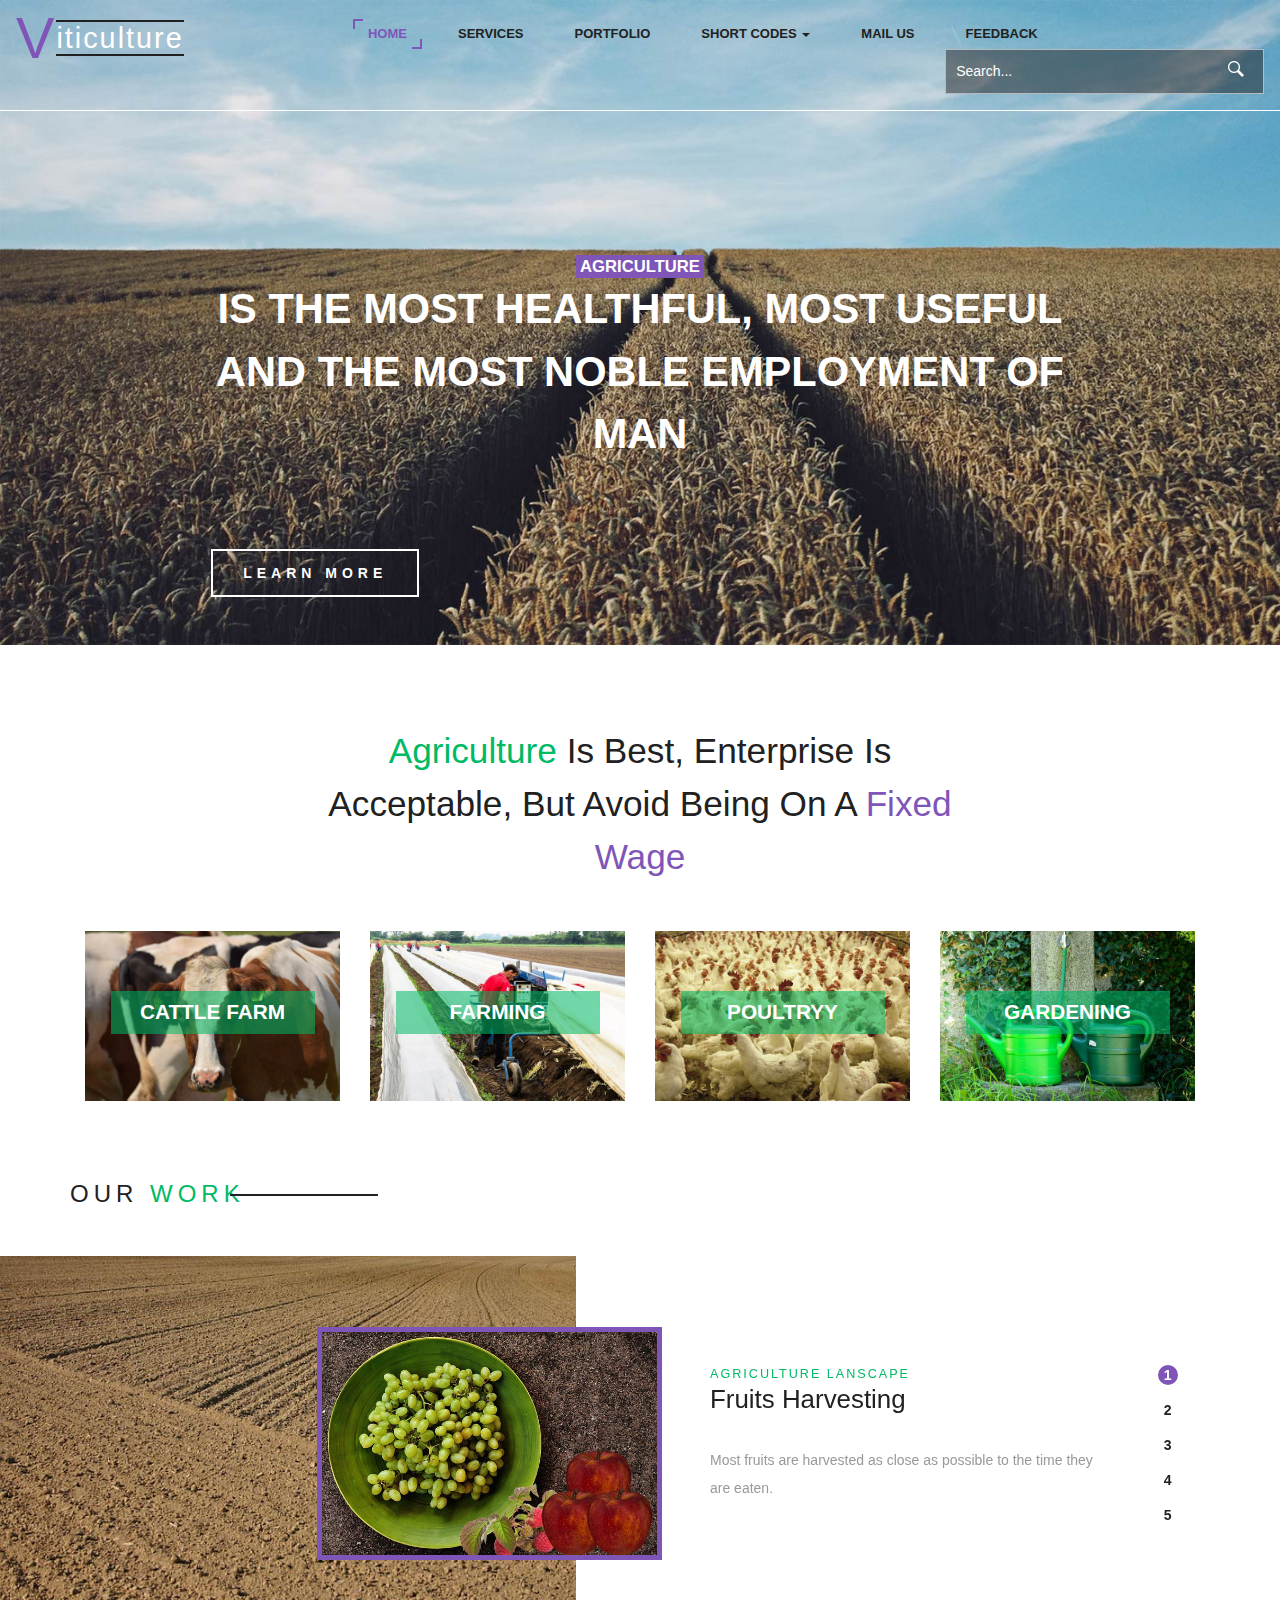
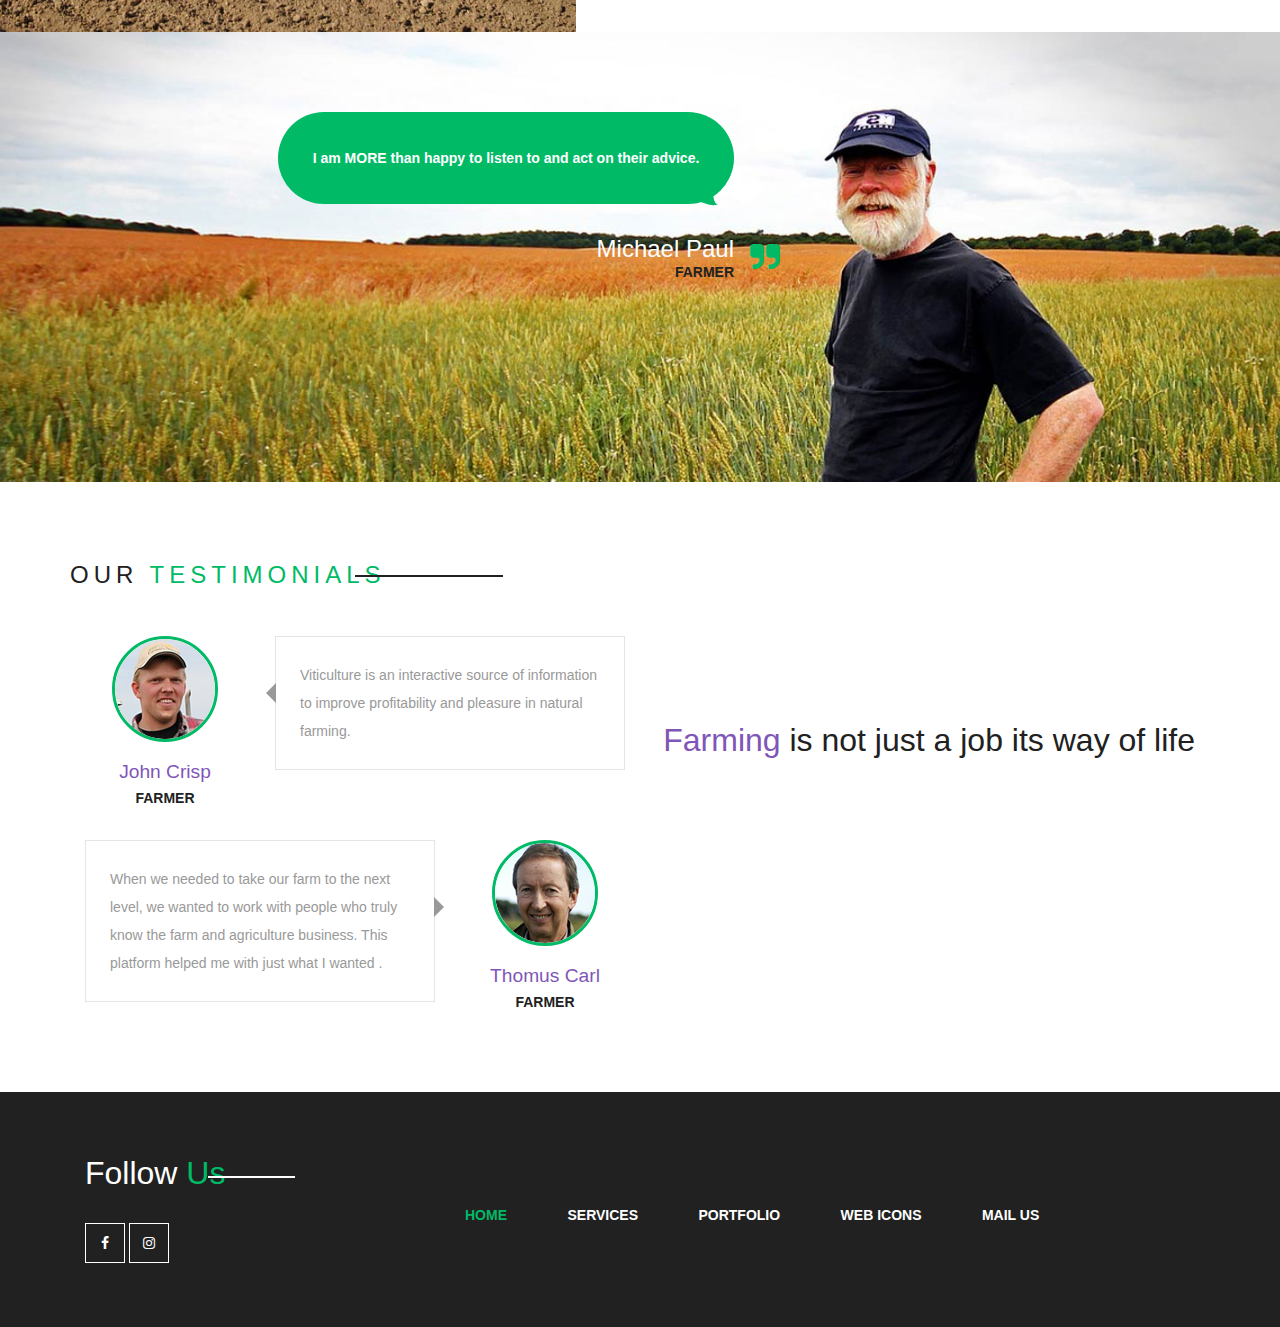
<file: UI Assessment Codebase/index.html>
<!--
author: W3layouts
author URL: http://w3layouts.com
License: Creative Commons Attribution 3.0 Unported
License URL: http://creativecommons.org/licenses/by/3.0/
-->
<!DOCTYPE html>
<html lang="en">
<head>
<title>Viticulture</title>
<!-- custom-theme -->
<meta name="viewport" content="width=device-width, initial-scale=1">
<meta http-equiv="Content-Type" content="text/html; charset=utf-8" />
<meta name="keywords" content="Viticulture Responsive web template, Bootstrap Web Templates, Flat Web Templates, Android Compatible web template, 
Smartphone Compatible web template, free webdesigns for Nokia, Samsung, LG, SonyEricsson, Motorola web design" />
<script type="application/x-javascript"> addEventListener("load", function() { setTimeout(hideURLbar, 0); }, false);
		function hideURLbar(){ window.scrollTo(0,1); } </script>
<!-- //custom-theme -->
<link href="css/bootstrap.css" rel="stylesheet" type="text/css" media="all" />
<link href="css/style.css" rel="stylesheet" type="text/css" media="all" />
<!-- js -->
<script type="text/javascript" src="js/jquery-2.1.4.min.js"></script>
<!-- //js -->
<link rel="stylesheet" href="css/flexslider.css" type="text/css" media="screen" property="" />
<!-- font-awesome-icons -->
<link href="css/font-awesome.css" rel="stylesheet"> 
<!-- //font-awesome-icons -->
<!-- <link href="//fonts.googleapis.com/css?family=Dosis:200,300,400,500,600,700,800&amp;subset=latin-ext" rel="stylesheet">
<link href='//fonts.googleapis.com/css?family=Open+Sans:400,300,300italic,400italic,600,600italic,700,700italic,800,800italic' rel='stylesheet' type='text/css'> -->
</head>
	
<body>
<!-- banner -->
	<div class="banner">
		<!-- <div class="w3_agile_banner_top">
			<div class="agile_phone_mail">
				<ul>
					<li><i class="fa fa-phone" aria-hidden="true"></i>+(000) 123 456 232</li>
					<li><i class="fa fa-envelope" aria-hidden="true"></i><a href="mailto:viticulture@w3layouts.com">viticulture@w3layouts.com</a></li>
				</ul>
			</div>
		</div> -->
		<div class="agileits_w3layouts_banner_nav">
			<nav class="navbar navbar-default">
				<div class="navbar-header navbar-left">
					<button type="button" class="navbar-toggle collapsed" data-toggle="collapse" data-target="#bs-example-navbar-collapse-1">
						<span class="sr-only">Toggle navigation</span>
						<span class="icon-bar"></span>
						<span class="icon-bar"></span>
						<span class="icon-bar"></span>
					</button>
					<h1><a class="navbar-brand" href="index.html"><i>V</i><span>iticulture</span></a></h1>
				</div>
				<!-- Collect the nav links, forms, and other content for toggling -->
				<div class="collapse navbar-collapse navbar-right" id="bs-example-navbar-collapse-1">
					<nav class="menu--iris">
						<ul class="nav navbar-nav menu__list">
							<li class="menu__item menu__item--current"><a href="index.html" class="menu__link">Home</a></li>
							<li class="menu__item"><a href="services.html" class="menu__link">Services</a></li>
							<li class="menu__item"><a href="portfolio.html" class="menu__link">Portfolio</a></li>
							<li class="dropdown menu__item">
								<a href="#" class="dropdown-toggle menu__link" data-toggle="dropdown">Short Codes <b class="caret"></b></a>
								<ul class="dropdown-menu agile_short_dropdown">
									<li><a href="icons.html">Icons</a></li>
									<li><a href="typography.html">Typography</a></li>
								</ul>
							</li>
							<li class="menu__item"><a href="mail.html" class="menu__link">Mail Us</a></li>
							<li class="menu__item"><a href="feedback.html" class="menu__link">Feedback</a></li>
						</ul>
						<div class="w3_agileits_search">
							<form action="#" method="post">
								<input type="text" name="Search" placeholder="Search..." required="">
								<input type="submit" value=" ">
							</form>
						</div>
					</nav>
				</div>
			</nav>
		</div>
		<div class="wthree_banner_info">
			<h2><span>Agriculture</span>is the most healthful, most useful and the most noble employment 
				of man</h2>
			<div class="agileinfo_more">
				<a class="link link--kumya" href="#" data-toggle="modal" data-target="#myModal"><span data-letters="Learn More">Learn More</span></a>
			</div>
		</div>
	</div>
<!-- //banner -->
<!-- bootstrap-pop-up -->
	<div class="modal video-modal fade" id="myModal" tabindex="-1" role="dialog" aria-labelledby="myModal">
		<div class="modal-dialog" role="document">
			<div class="modal-content">
				<div class="modal-header">
					Viticulture
					<button type="button" class="close" data-dismiss="modal" aria-label="Close"><span aria-hidden="true">&times;</span></button>						
				</div>
				<section>
					<div class="modal-body">
						<img src="images/2.jpg" alt=" " class="img-responsive" />
						<p>Agriculture is the back bone of our economy.
							Agriculture is important not only from economic point of view but has deep rooted influence on our social, 
							political and cultural life. In the words of Jawahar Lal Nehru, “Agriculture needed top most priority because the Govt. 
							and the nation would both fail to succeed if agriculture could not be successful.”
							<i>"Agriculture is the most healthful, most useful and 
								most noble employment of man."</i></p>
					</div>
				</section>
			</div>
		</div>
	</div>
<!-- //bootstrap-pop-up -->
<!-- banner-bottom -->
	<div class="banner-bottom">
		<div class="container">
			<h3><span>agriculture</span> is best, enterprise is acceptable, but avoid being on a <span class="fixed_w3">fixed wage</span></h3>
			<div class="agileits_banner_bottom_grids">
				<div class="col-md-3 agileits_banner_bottom_grid">
					<div class="hovereffect w3ls_banner_bottom_grid">
						<img src="images/1.jpg" alt=" " class="img-responsive" />
						<div class="overlay">
						   <h4>Cattle Farm</h4>
						   <p>Maecenas ullamcor non nunc eget.</p>
						</div>
					</div>
				</div>
				<div class="col-md-3 agileits_banner_bottom_grid">
					<div class="hovereffect w3ls_banner_bottom_grid">
						<img src="images/2.jpg" alt=" " class="img-responsive" />
						<div class="overlay">
						   <h4>Farming</h4>
						   <p>Maecenas ullamcor non nunc eget.</p>
						</div>
					</div>
				</div>
				<div class="col-md-3 agileits_banner_bottom_grid">
					<div class="hovereffect w3ls_banner_bottom_grid">
						<img src="images/poultry.jpg" alt=" " class="img-responsive" />
						<div class="overlay">
						   <h4>Poultryy</h4>
						   <p>Maecenas ullamcor non nunc eget.</p>
						</div>
					</div>
				</div>
				<div class="col-md-3 agileits_banner_bottom_grid">
					<div class="hovereffect w3ls_banner_bottom_grid">
						<img src="images/4.jpg" alt=" " class="img-responsive" />
						<div class="overlay">
						   <h4>Gardening</h4>
						   <p>Maecenas ullamcor non nunc eget.</p>
						</div>
					</div>
				</div>
				<div class="clearfix"> </div>
			</div>
		</div>
	</div>
<!-- //banner-bottom -->
<!-- work -->
	<div class="work">
		<div class="container">
			<h3 class="w3l_header">Our <span>Work</span></h3>
		</div>
		<div class="w3layouts_work_grids">
			<section class="slider">
				<div class="flexslider">
					<ul class="slides">
						<li>
							<div class="w3layouts_work_grid_left">
								<img src="images/5.jpg" alt=" " class="img-responsive" />
								<div class="w3layouts_work_grid_left_pos">
									<img src="images/6.jpg" alt=" " class="img-responsive" />
								</div>
							</div>
							<div class="w3layouts_work_grid_right">
								<h4>Agriculture Lanscape</h4>
								<h5>Fruits Harvesting</h5>
								<p>Most fruits are harvested as close as possible to the time they are eaten.</p>
							</div>
							<div class="clearfix"> </div>
						</li>
						<li>
							<div class="w3layouts_work_grid_left">
								<img src="images/5.jpg" alt=" " class="img-responsive" />
								<div class="w3layouts_work_grid_left_pos">
									<img src="images/1.jpg" alt=" " class="img-responsive" />
								</div>
							</div>
							<div class="w3layouts_work_grid_right">
								<h4>Livestock Lanscape</h4>
								<h5>Efficient Livestock Farming</h5>
								<p>Professional herd management for pigs, cattle and sheep.</p>
							</div>
							<div class="clearfix"> </div>
						</li>
						<li>
							<div class="w3layouts_work_grid_left">
								<img src="images/5.jpg" alt=" " class="img-responsive" />
								<div class="w3layouts_work_grid_left_pos">
									<img src="images/2.jpg" alt=" " class="img-responsive" />
								</div>
							</div>
							<div class="w3layouts_work_grid_right">
								<h4>Agriculture Lanscape</h4>
								<h5>Major part of the economy</h5>
								<p>The food we eat is the gift of agriculture activities 
									and the farmers who work their sweat to provide us this food. </p>
							</div>
							<div class="clearfix"> </div>
						</li>
						<li>
							<div class="w3layouts_work_grid_left">
								<img src="images/5.jpg" alt=" " class="img-responsive" />
								<div class="w3layouts_work_grid_left_pos">
									<img src="images/poultry.jpg" alt=" " class="img-responsive" />
								</div>
							</div>
							<div class="w3layouts_work_grid_right">
								<h4>Livestock Lanscape</h4>
								<h5>Poultry Farming</h5>
								<p>A carefully controlled environment that avoids crowding, chilling, overheating.</p>
							</div>
							<div class="clearfix"> </div>
						</li>
						<li>
							<div class="w3layouts_work_grid_left">
								<img src="images/5.jpg" alt=" " class="img-responsive" />
								<div class="w3layouts_work_grid_left_pos">
									<img src="images/7.jpg" alt=" " class="img-responsive" />
								</div>
							</div>
							<div class="w3layouts_work_grid_right">
								<h4>Agriculture Lanscape</h4>
								<h5>Advanced Harvesting</h5>
								<p>From a global perspective, the international flow of agricultural technology
									allows for the increase of agricultural productivity.</p>
							</div>
							<div class="clearfix"> </div>
						</li>
					</ul>
				</div>
			</section>
			<!-- flexSlider -->
				<script defer src="js/jquery.flexslider.js"></script>
				<script type="text/javascript">
				$(window).load(function(){
				  $('.flexslider').flexslider({
					animation: "slide",
					start: function(slider){
					  $('body').removeClass('loading');
					}
				  });
				});
			  </script>
			<!-- //flexSlider -->
		</div>	
	</div>
<!-- //work -->
<!-- team -->
	<div class="team">
		<div class="container">
			<div class="w3_agile_team_grids">
				<div class="w3_agile_team_grid">
					<div class="agile_team_text">
						<p>I am MORE than happy to listen to and act on their advice.</p>
					</div>
					<div class="agileits_w3layouts_quotes">
						<h3>Michael Paul</h3>
						<p>Farmer</p>
					</div>
				</div>
			</div>
		</div>
	</div>
<!-- //team -->
<!-- testimonials -->
	<div class="testimonials">
		<div class="container">
			<h3 class="w3l_header w3_agileits_header">Our <span>Testimonials</span></h3>
			<div class="wthree_testimonial_grids">
				<div class="col-md-6 wthree_testimonial_grid_left">
					<div class="w3ls_testimonial_grid_left_grid">
						<div class="col-xs-4 agileinfo_testimonials_left">
							<img src="images/2.png" alt=" " class="img-responsive" />
							<h4>John Crisp</h4>
							<p>Farmer</p>
						</div>
						<div class="col-xs-8 agileinfo_testimonials_right">
							<div class="agileits_testimonials_right_grid">
								<p>Viticulture is an interactive source of information to 
									improve profitability and pleasure in natural farming.</p>
							</div>
						</div>
						<div class="clearfix"> </div>
					</div>
					<div class="w3ls_testimonial_grid_left_grid w3l_testimonial_grid_left_grid">	
						<div class="col-xs-8 agileinfo_testimonials_right agileits_w3layouts_farm_man">
							<div class="agileits_testimonials_right_grid w3_testimonials_right_grid">
								<p>When we needed to take our farm to the next level, 
									we wanted to work with people who truly know the farm and agriculture business.
									This platform helped me with just what I wanted .</p>
							</div>
						</div>
						<div class="col-xs-4 agileinfo_testimonials_left">
							<img src="images/3.png" alt=" " class="img-responsive" />
							<h4>Thomus Carl</h4>
							<p>Farmer</p>
						</div>
						<div class="clearfix"> </div>
					</div>
				</div>
				<div class="col-md-6 wthree_testimonial_grid_right">
					<h3><span>Farming </span>is not just a job its way of life</h3>
					<!-- <p></p> -->
				</div>
				<div class="clearfix"> </div>
			</div>
		</div>
	</div>
<!-- //testimonials -->
<!-- footer -->
	<div class="footer">
		<div class="container">
			<div class="col-md-4 w3layouts_footer_grid">
				<h2>Follow <span>Us</span></h2>
				<ul class="social_agileinfo">
					<li><a href="#" class="w3_facebook"><i class="fa fa-facebook"></i></a></li>					
					<li><a href="#" class="w3_instagram"><i class="fa fa-instagram"></i></a></li>
					
				</ul>
			</div>
			<div class="col-md-8 w3layouts_footer_grid">
				<form action="#" method="post">
				
				</form>
				<ul class="w3l_footer_nav">
					<li><a href="index.html" class="active">Home</a></li>
					<li><a href="services.html">Services</a></li>
					<li><a href="portfolio.html">Portfolio</a></li>
					<li><a href="icons.html">Web Icons</a></li>
					<li><a href="mail.html">Mail Us</a></li>
				</ul>
				
				
			</div>
			<div class="clearfix"> </div>
		</div>
	</div>
<!-- //footer -->
<!-- start-smoth-scrolling -->
<script type="text/javascript" src="js/move-top.js"></script>
<script type="text/javascript" src="js/easing.js"></script>
<script type="text/javascript">
	jQuery(document).ready(function($) {
		$(".scroll").click(function(event){		
			event.preventDefault();
			$('html,body').animate({scrollTop:$(this.hash).offset().top},1000);
		});
	});
</script>
<!-- start-smoth-scrolling -->
<!-- for bootstrap working -->
	<script src="js/bootstrap.js"></script>
<!-- //for bootstrap working -->
<!-- here stars scrolling icon -->
	<script type="text/javascript">
		$(document).ready(function() {
			/*
				var defaults = {
				containerID: 'toTop', // fading element id
				containerHoverID: 'toTopHover', // fading element hover id
				scrollSpeed: 1200,
				easingType: 'linear' 
				};
			*/
								
			$().UItoTop({ easingType: 'easeOutQuart' });
								
			});
	</script>
<!-- //here ends scrolling icon -->
</body>
</html>
</file>
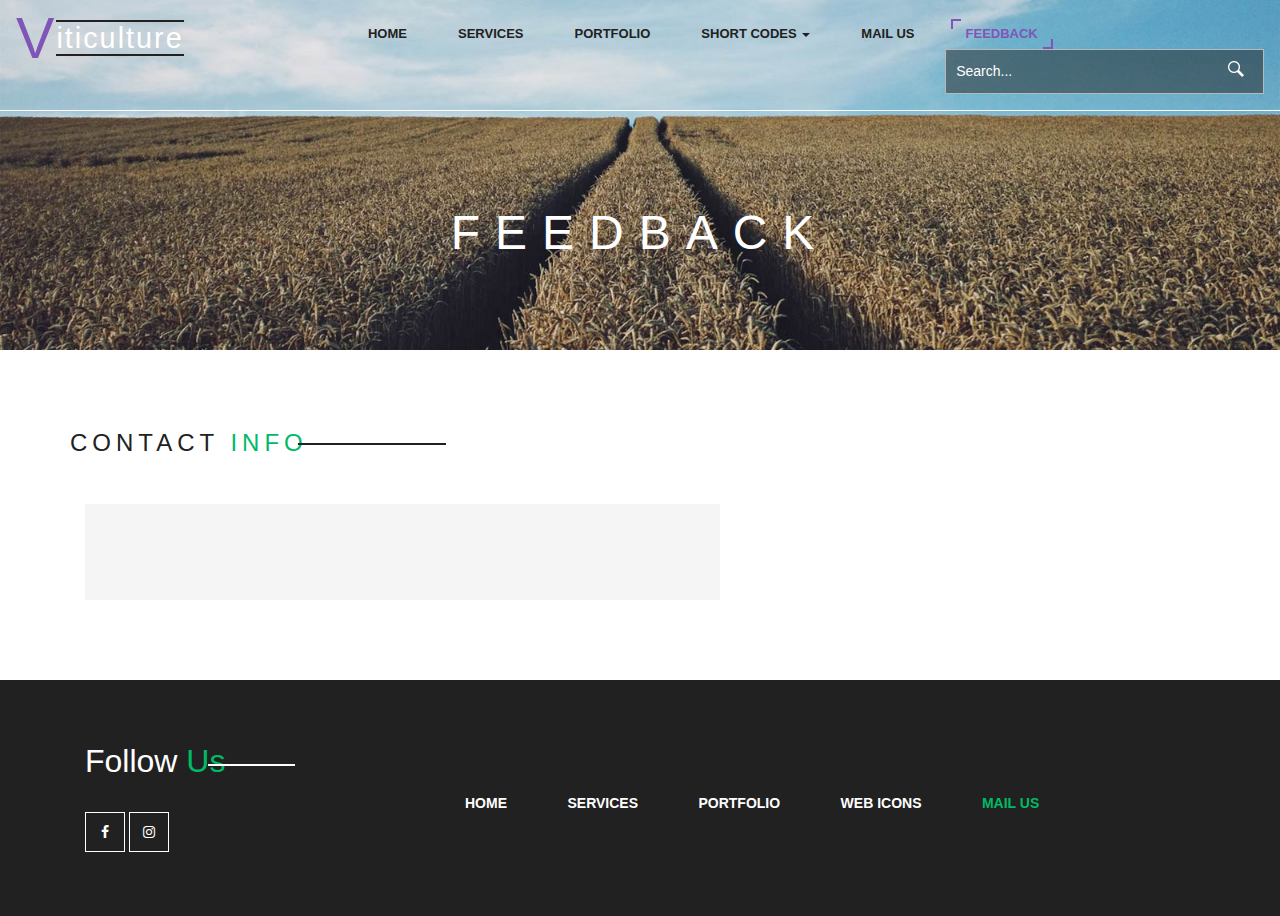
<file: UI Assessment Codebase/feedback.html>
<!--
author: W3layouts
author URL: http://w3layouts.com
License: Creative Commons Attribution 3.0 Unported
License URL: http://creativecommons.org/licenses/by/3.0/
-->
<!DOCTYPE html>
<html lang="en">
<head>
<title>Viticulture</title>
<!-- custom-theme -->
<meta name="viewport" content="width=device-width, initial-scale=1">
<meta http-equiv="Content-Type" content="text/html; charset=utf-8" />
<meta name="keywords" content="Viticulture Responsive web template, Bootstrap Web Templates, Flat Web Templates, Android Compatible web template, 
Smartphone Compatible web template, free webdesigns for Nokia, Samsung, LG, SonyEricsson, Motorola web design" />
<script type="application/x-javascript"> addEventListener("load", function() { setTimeout(hideURLbar, 0); }, false);
		function hideURLbar(){ window.scrollTo(0,1); } </script>
<!-- //custom-theme -->
<link href="css/bootstrap.css" rel="stylesheet" type="text/css" media="all" />
<link href="css/style.css" rel="stylesheet" type="text/css" media="all" />
<!-- js -->
<script type="text/javascript" src="js/jquery-2.1.4.min.js"></script>
<!-- //js -->
<link rel="stylesheet" href="css/colorbox.css" />
<!-- font-awesome-icons -->
<link href="css/font-awesome.css" rel="stylesheet"> 
<!-- //font-awesome-icons -->
<!-- <link href="//fonts.googleapis.com/css?family=Dosis:200,300,400,500,600,700,800&amp;subset=latin-ext" rel="stylesheet">
<link href='//fonts.googleapis.com/css?family=Open+Sans:400,300,300italic,400italic,600,600italic,700,700italic,800,800italic' rel='stylesheet' type='text/css'> -->
</head>
	
<body>
<!-- banner -->
	<div class="banner1">
		<!-- <div class="w3_agile_banner_top">
			<div class="agile_phone_mail">
				<ul>
					<li><i class="fa fa-phone" aria-hidden="true"></i>+(000) 123 456 232</li>
					<li><i class="fa fa-envelope" aria-hidden="true"></i><a href="mailto:viticulture@w3layouts.com">viticulture@w3layouts.com</a></li>
				</ul>
			</div>
		</div> -->
		<div class="agileits_w3layouts_banner_nav">
			<nav class="navbar navbar-default">
				<div class="navbar-header navbar-left">
					<button type="button" class="navbar-toggle collapsed" data-toggle="collapse" data-target="#bs-example-navbar-collapse-1">
						<span class="sr-only">Toggle navigation</span>
						<span class="icon-bar"></span>
						<span class="icon-bar"></span>
						<span class="icon-bar"></span>
					</button>
					<h1><a class="navbar-brand" href="index.html"><i>V</i><span>iticulture</span></a></h1>
				</div>
				<!-- Collect the nav links, forms, and other content for toggling -->
				<div class="collapse navbar-collapse navbar-right" id="bs-example-navbar-collapse-1">
					<nav class="menu--iris">
						<ul class="nav navbar-nav menu__list">
							<li class="menu__item"><a href="index.html" class="menu__link">Home</a></li>
							<li class="menu__item"><a href="services.html" class="menu__link">Services</a></li>
							<li class="menu__item"><a href="portfolio.html" class="menu__link">Portfolio</a></li>
							<li class="dropdown menu__item">
								<a href="#" class="dropdown-toggle menu__link" data-toggle="dropdown">Short Codes <b class="caret"></b></a>
								<ul class="dropdown-menu agile_short_dropdown">
									<li><a href="icons.html">Icons</a></li>
									<li><a href="typography.html">Typography</a></li>
								</ul>
							</li>
                            <li class="menu__item"><a href="mail.html" class="menu__link">Mail Us</a></li>
                            <li class="menu__item menu__item--current"><a href="feedback.html" class="menu__link">Feedback</a></li>
						</ul>
						<div class="w3_agileits_search">
							<form action="#" method="post">
								<input type="text" name="Search" placeholder="Search..." required="">
								<input type="submit" value=" ">
							</form>
						</div>
					</nav>
				</div>
			</nav>
		</div>
		<div class="w3_agileits_service_banner_info">
			<h2>Feedback</h2>
		</div>
	</div>
<!-- //banner -->

	<div class="services">
		<div class="container">
			<h3 class="w3l_header w3_agileits_header1">Contact <span>Info</span></h3>
			<div class="w3layouts_mail_grid">
				
				<div class="col-md-7 agileits_mail_grid_right agileits_w3layouts_mail_grid_right">
					<div class="agileits_mail_grid_right1 agile_mail_grid_right1">

                        <!-- NR: Add the feedback form here NR -->
						
					</div>
				</div>
				<div class="clearfix"> </div>
			</div>
		</div>
	</div>
<!-- //mail -->
<!-- footer -->
	<div class="footer">
		<div class="container">
			<div class="col-md-4 w3layouts_footer_grid">
				<h2>Follow <span>Us</span></h2>
				<ul class="social_agileinfo">
					<li><a href="#" class="w3_facebook"><i class="fa fa-facebook"></i></a></li>
					<li><a href="#" class="w3_instagram"><i class="fa fa-instagram"></i></a></li>
				</ul>
			</div>
			<div class="col-md-8 w3layouts_footer_grid">
				<form action="#" method="post">
					
				</form>
				<ul class="w3l_footer_nav">
					<li><a href="index.html">Home</a></li>
					<li><a href="services.html">Services</a></li>
					<li><a href="portfolio.html">Portfolio</a></li>
					<li><a href="icons.html">Web Icons</a></li>
					<li><a href="mail.html" class="active">Mail Us</a></li>
				</ul>
				
				
			</div>
			<div class="clearfix"> </div>
		</div>
	</div>
<!-- //footer -->
<!-- start-smoth-scrolling -->
<script type="text/javascript" src="js/move-top.js"></script>
<script type="text/javascript" src="js/easing.js"></script>
<script type="text/javascript">
	jQuery(document).ready(function($) {
		$(".scroll").click(function(event){		
			event.preventDefault();
			$('html,body').animate({scrollTop:$(this.hash).offset().top},1000);
		});
	});
</script>
<!-- start-smoth-scrolling -->
<!-- for bootstrap working -->
	<script src="js/bootstrap.js"></script>
<!-- //for bootstrap working -->
<!-- here stars scrolling icon -->
	<script type="text/javascript">
		$(document).ready(function() {
			/*
				var defaults = {
				containerID: 'toTop', // fading element id
				containerHoverID: 'toTopHover', // fading element hover id
				scrollSpeed: 1200,
				easingType: 'linear' 
				};
			*/
								
			$().UItoTop({ easingType: 'easeOutQuart' });
								
			});
	</script>
<!-- //here ends scrolling icon -->
</body>
</html>
</file>
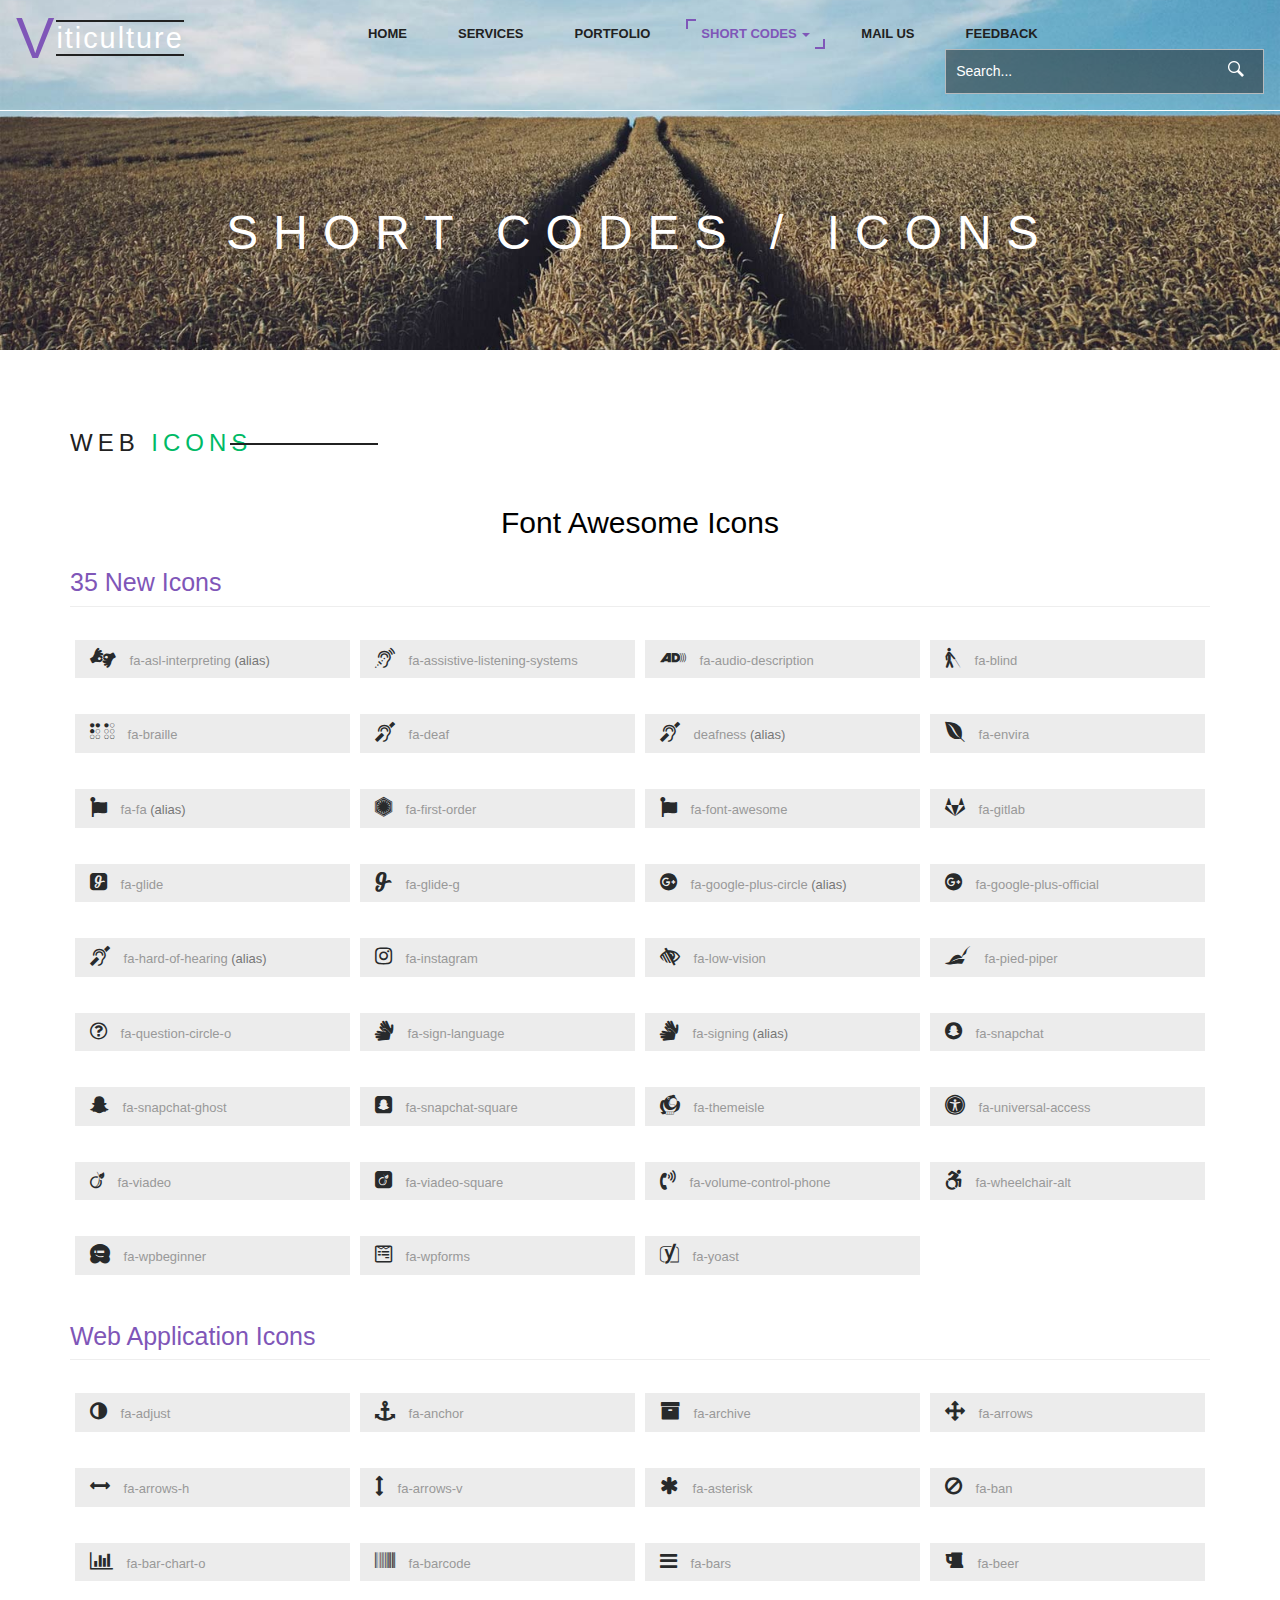
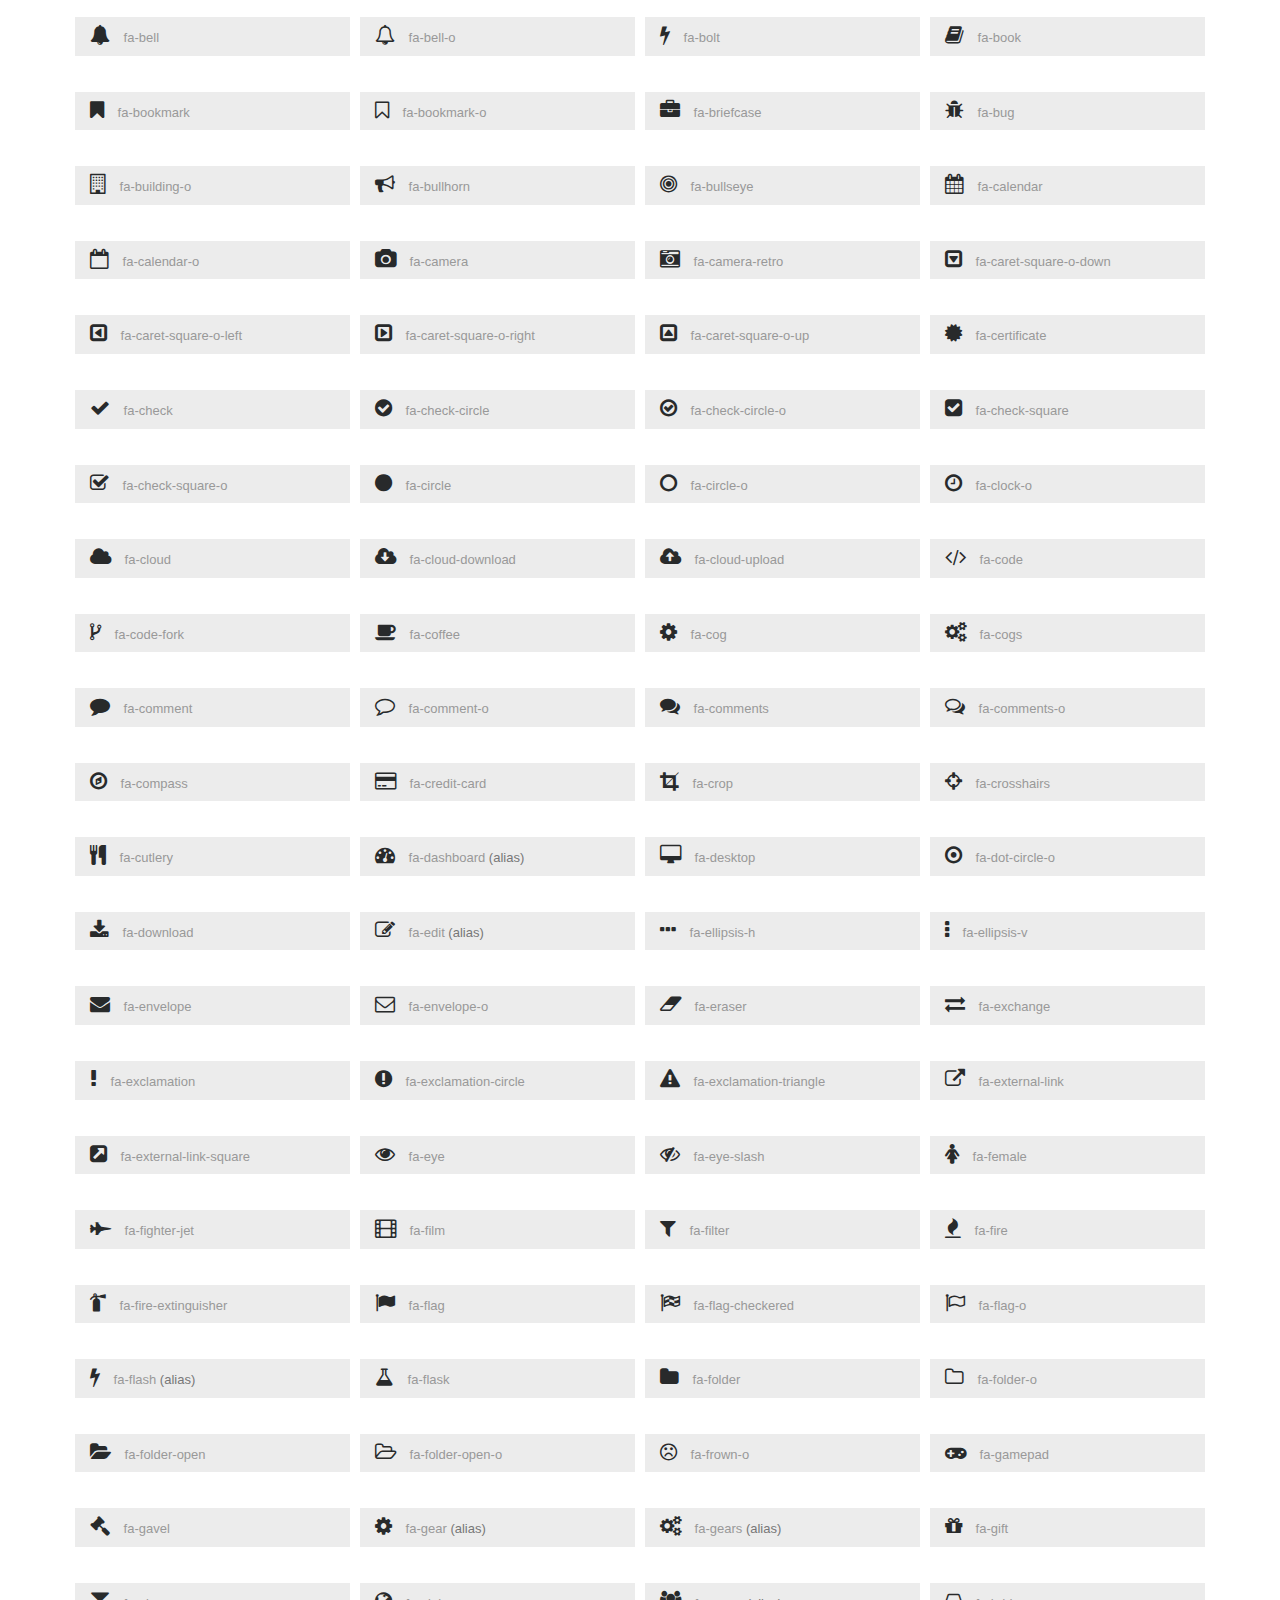
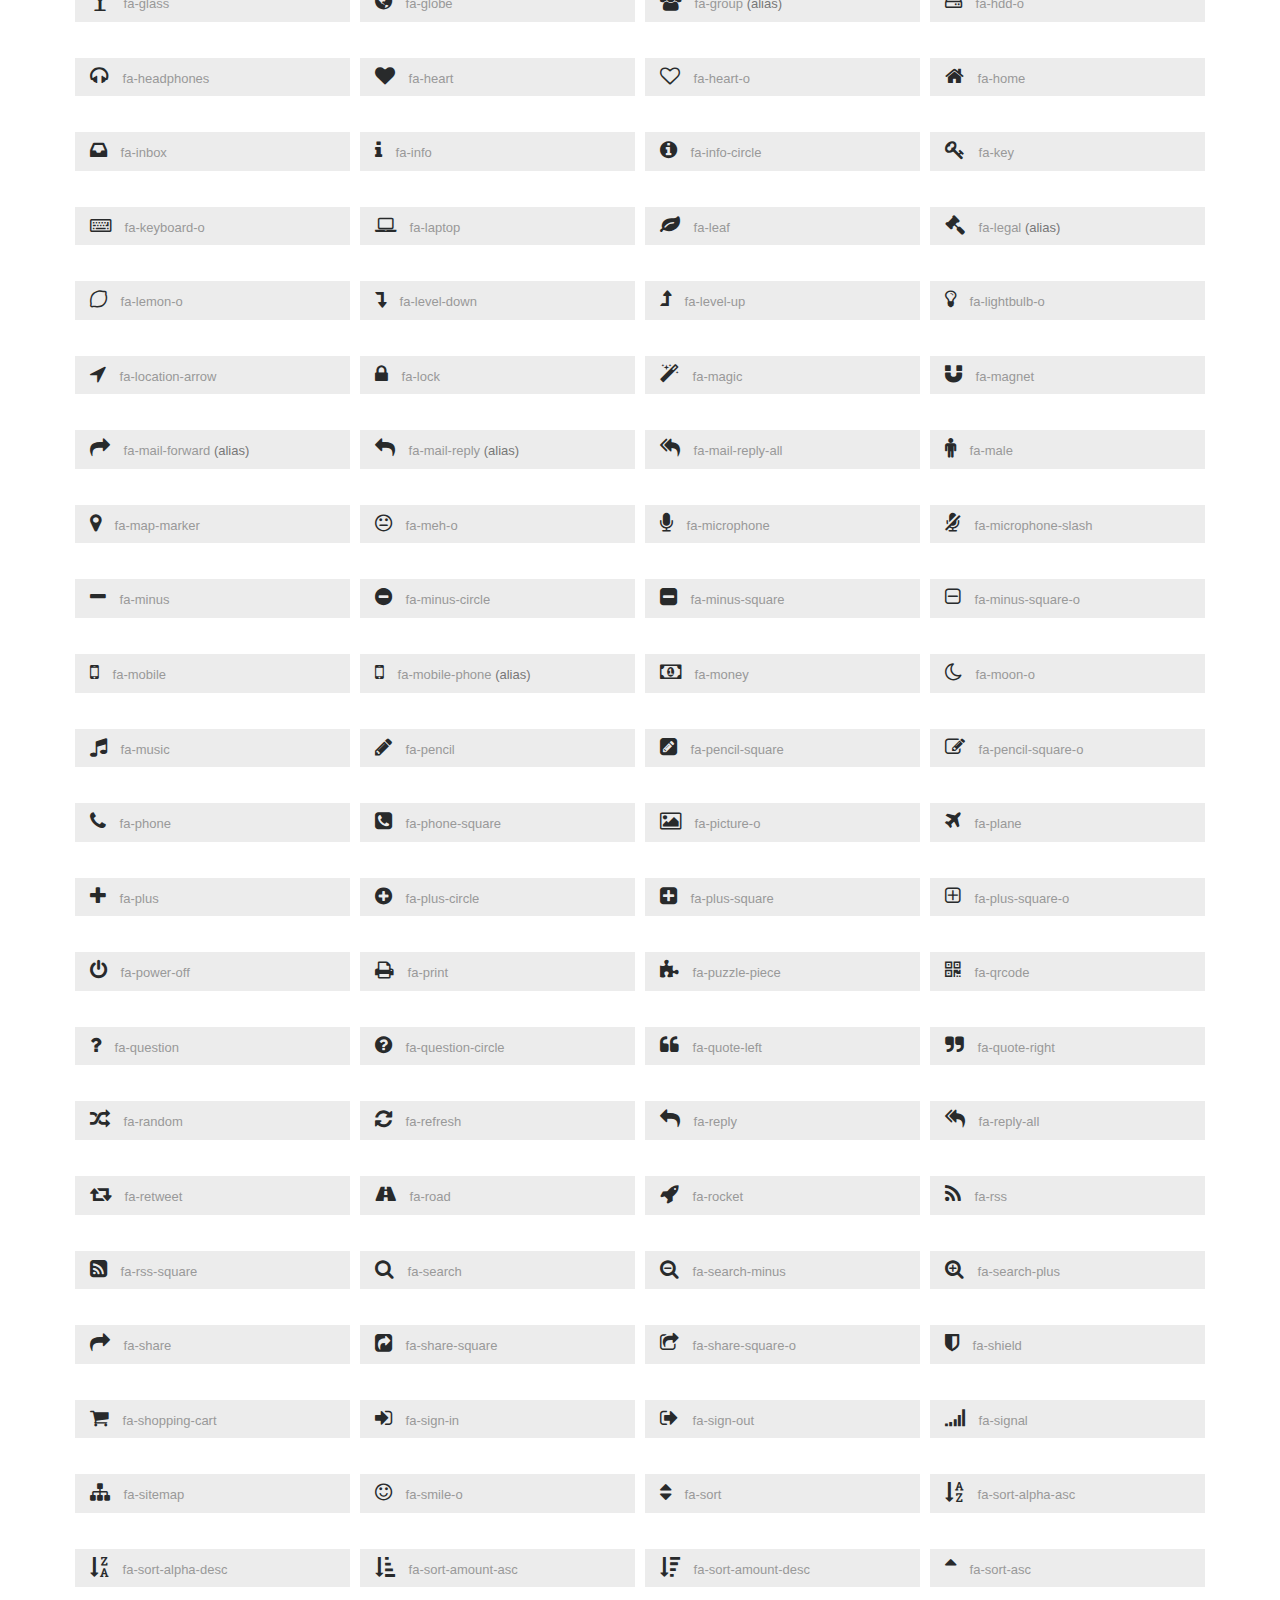
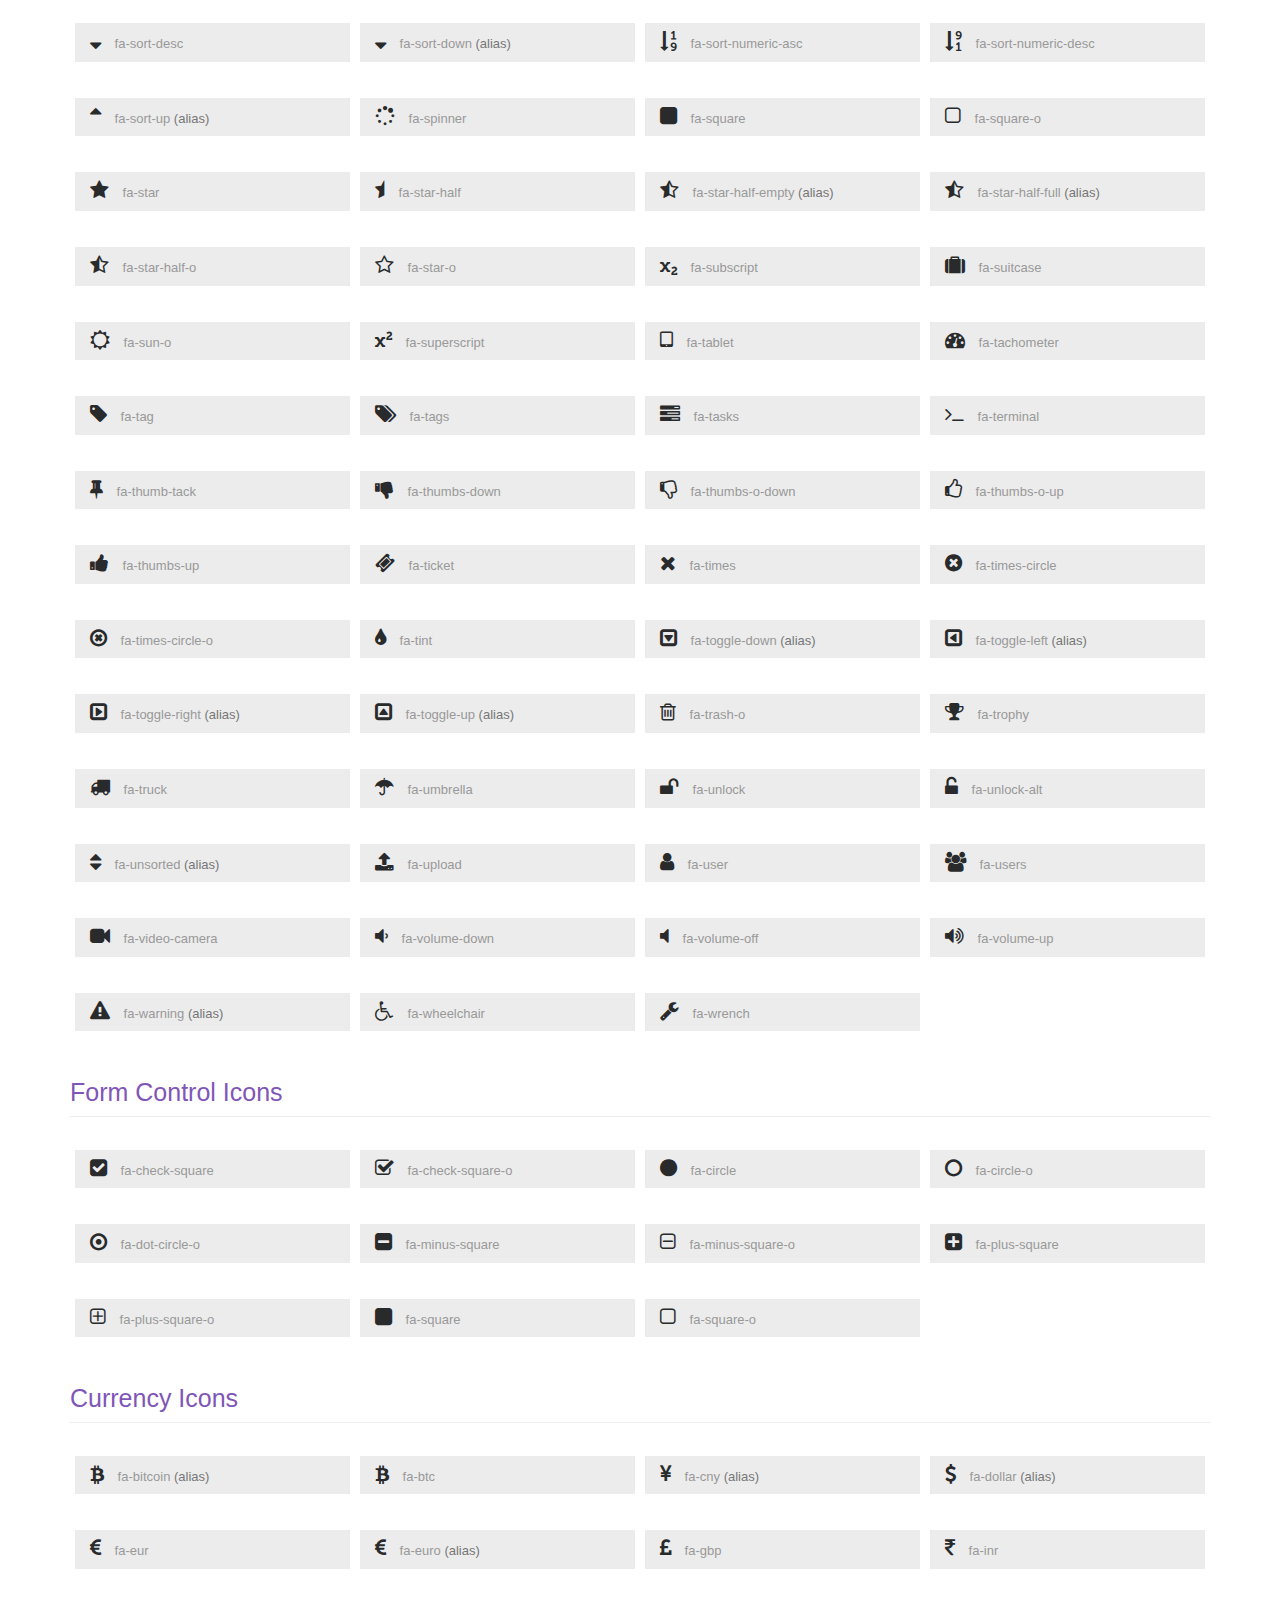
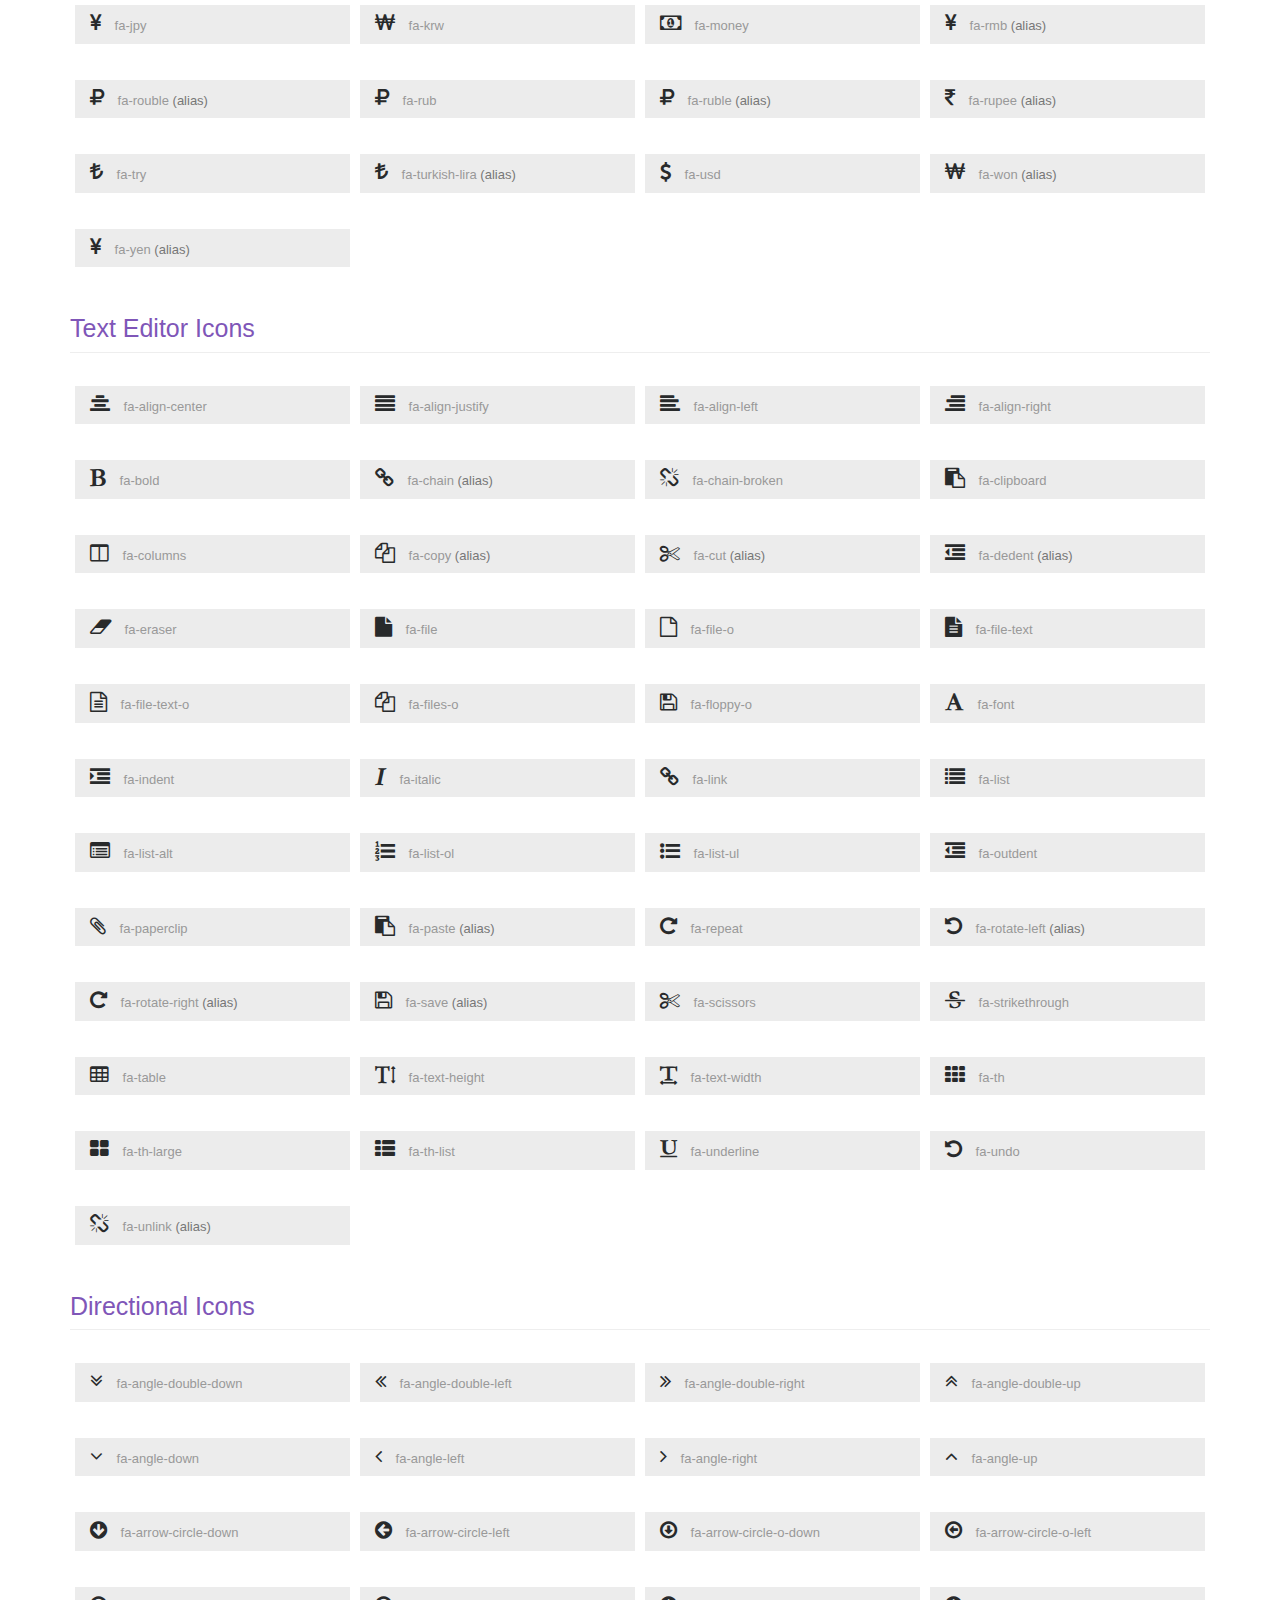
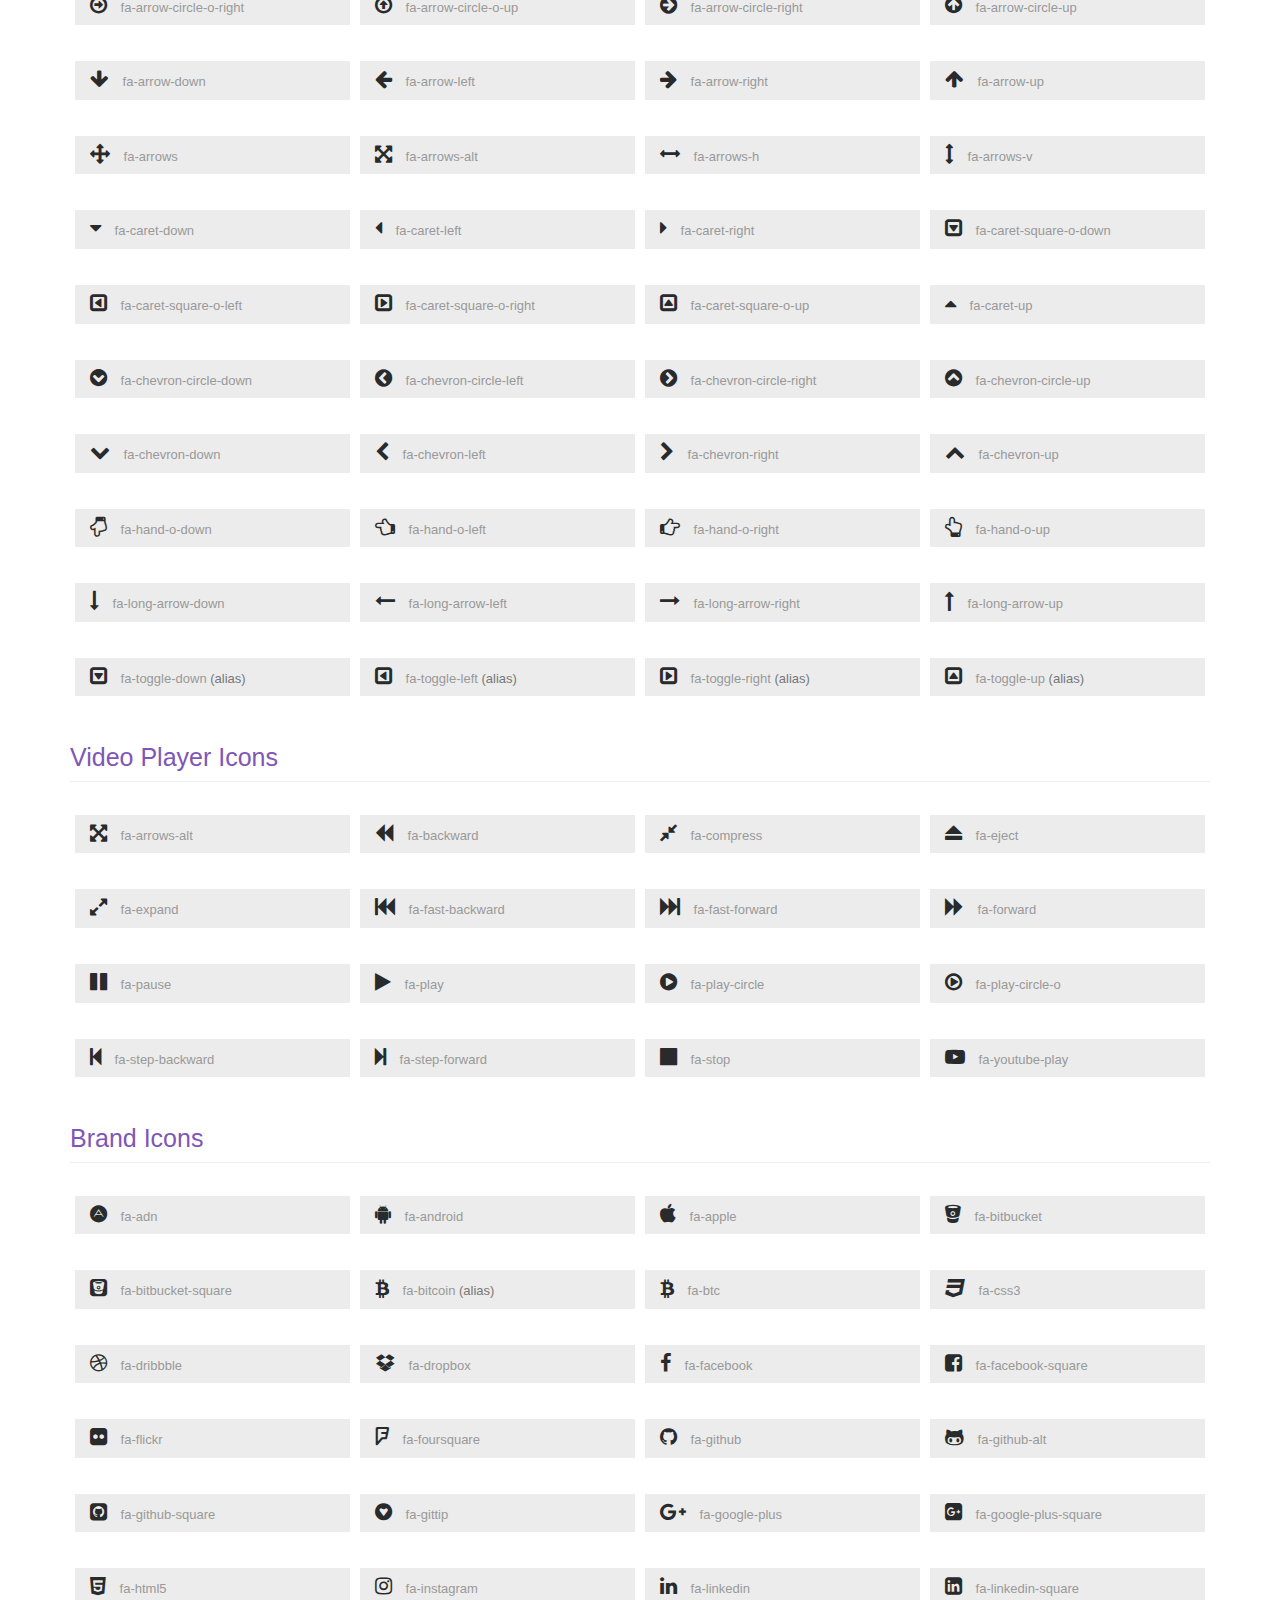
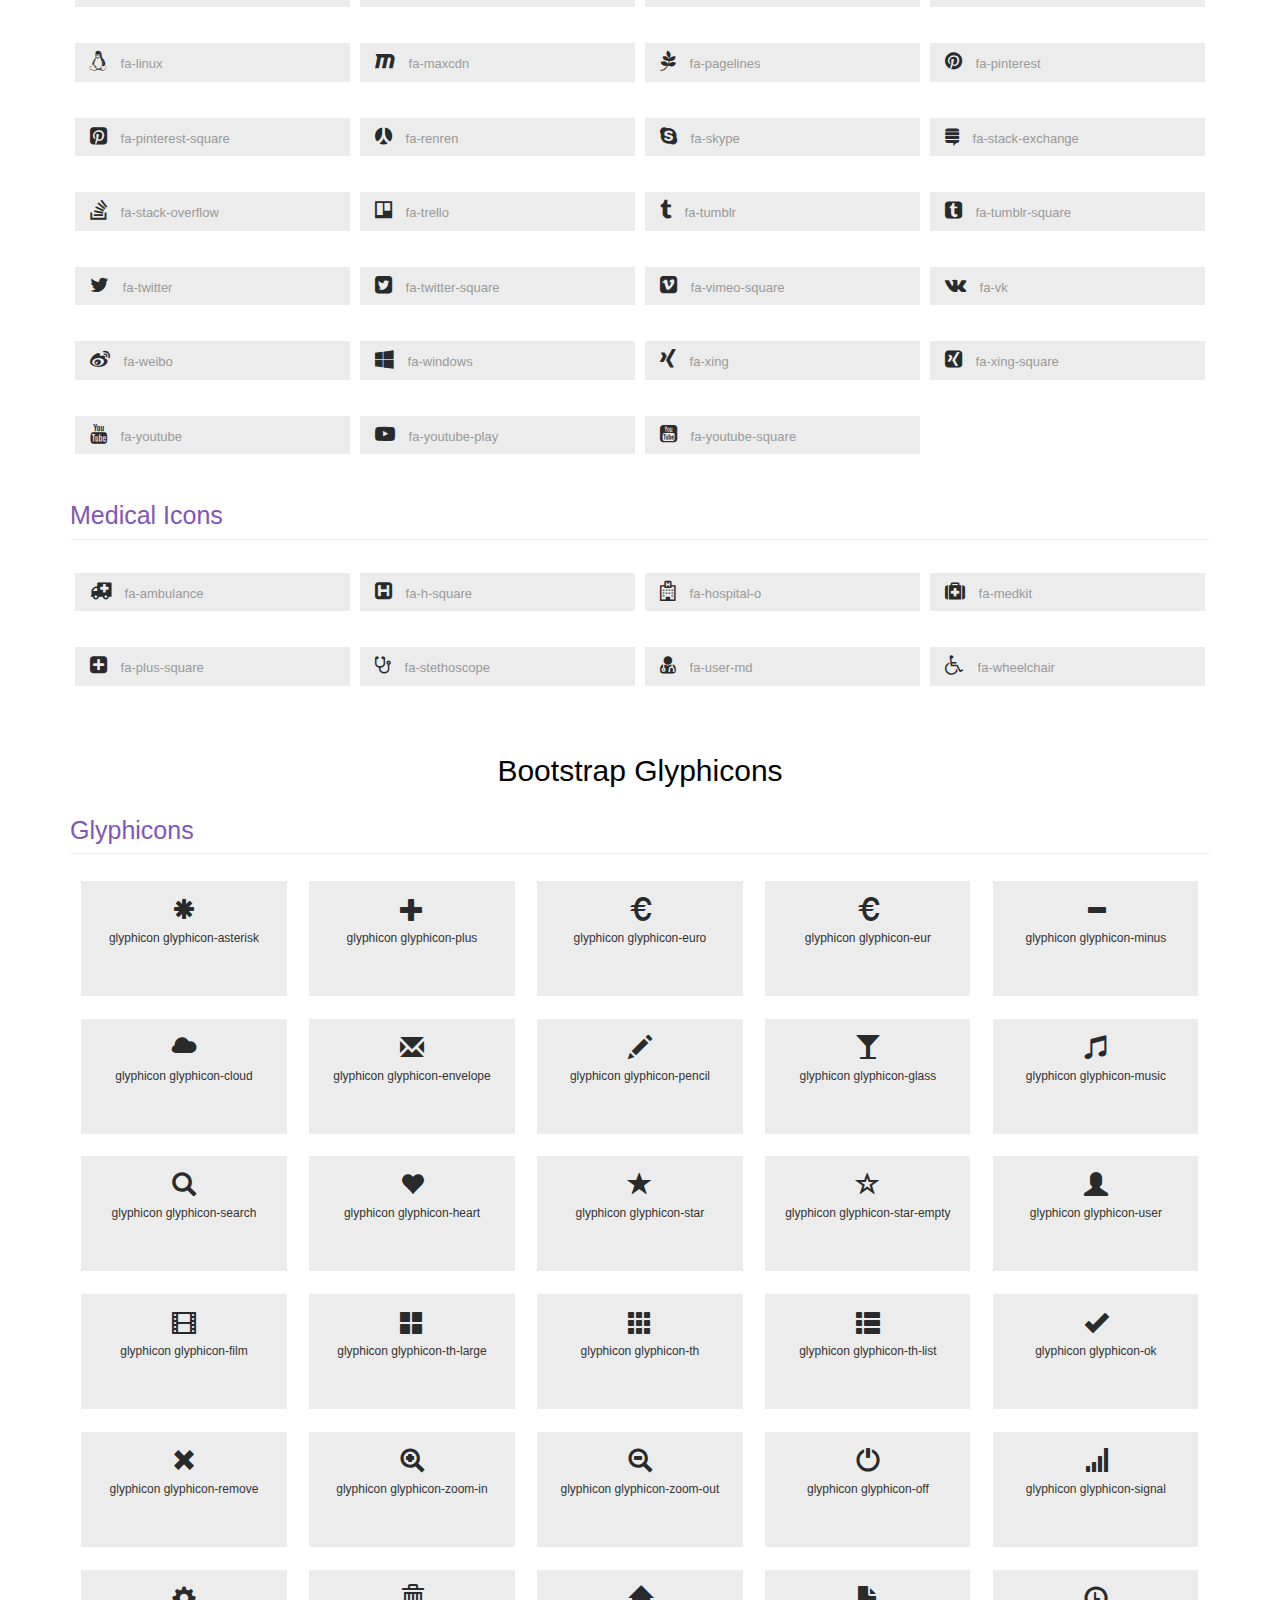
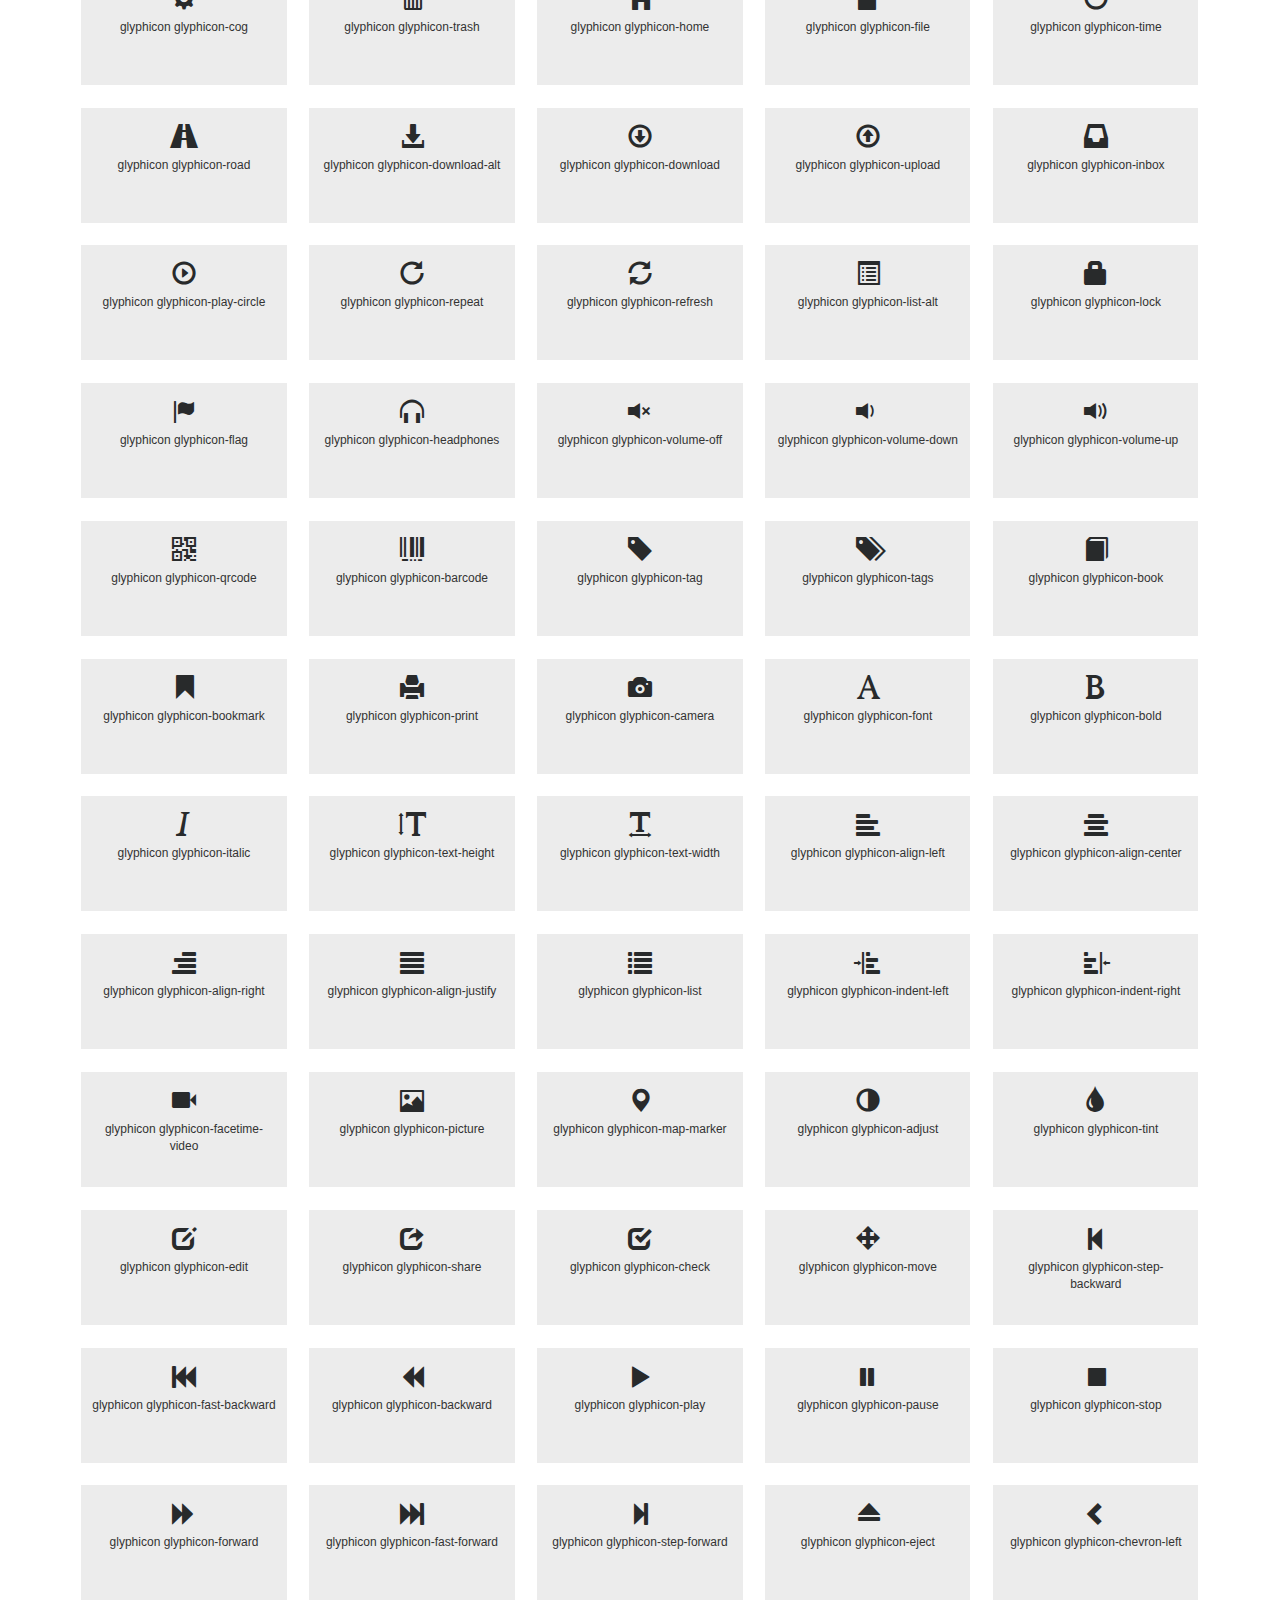
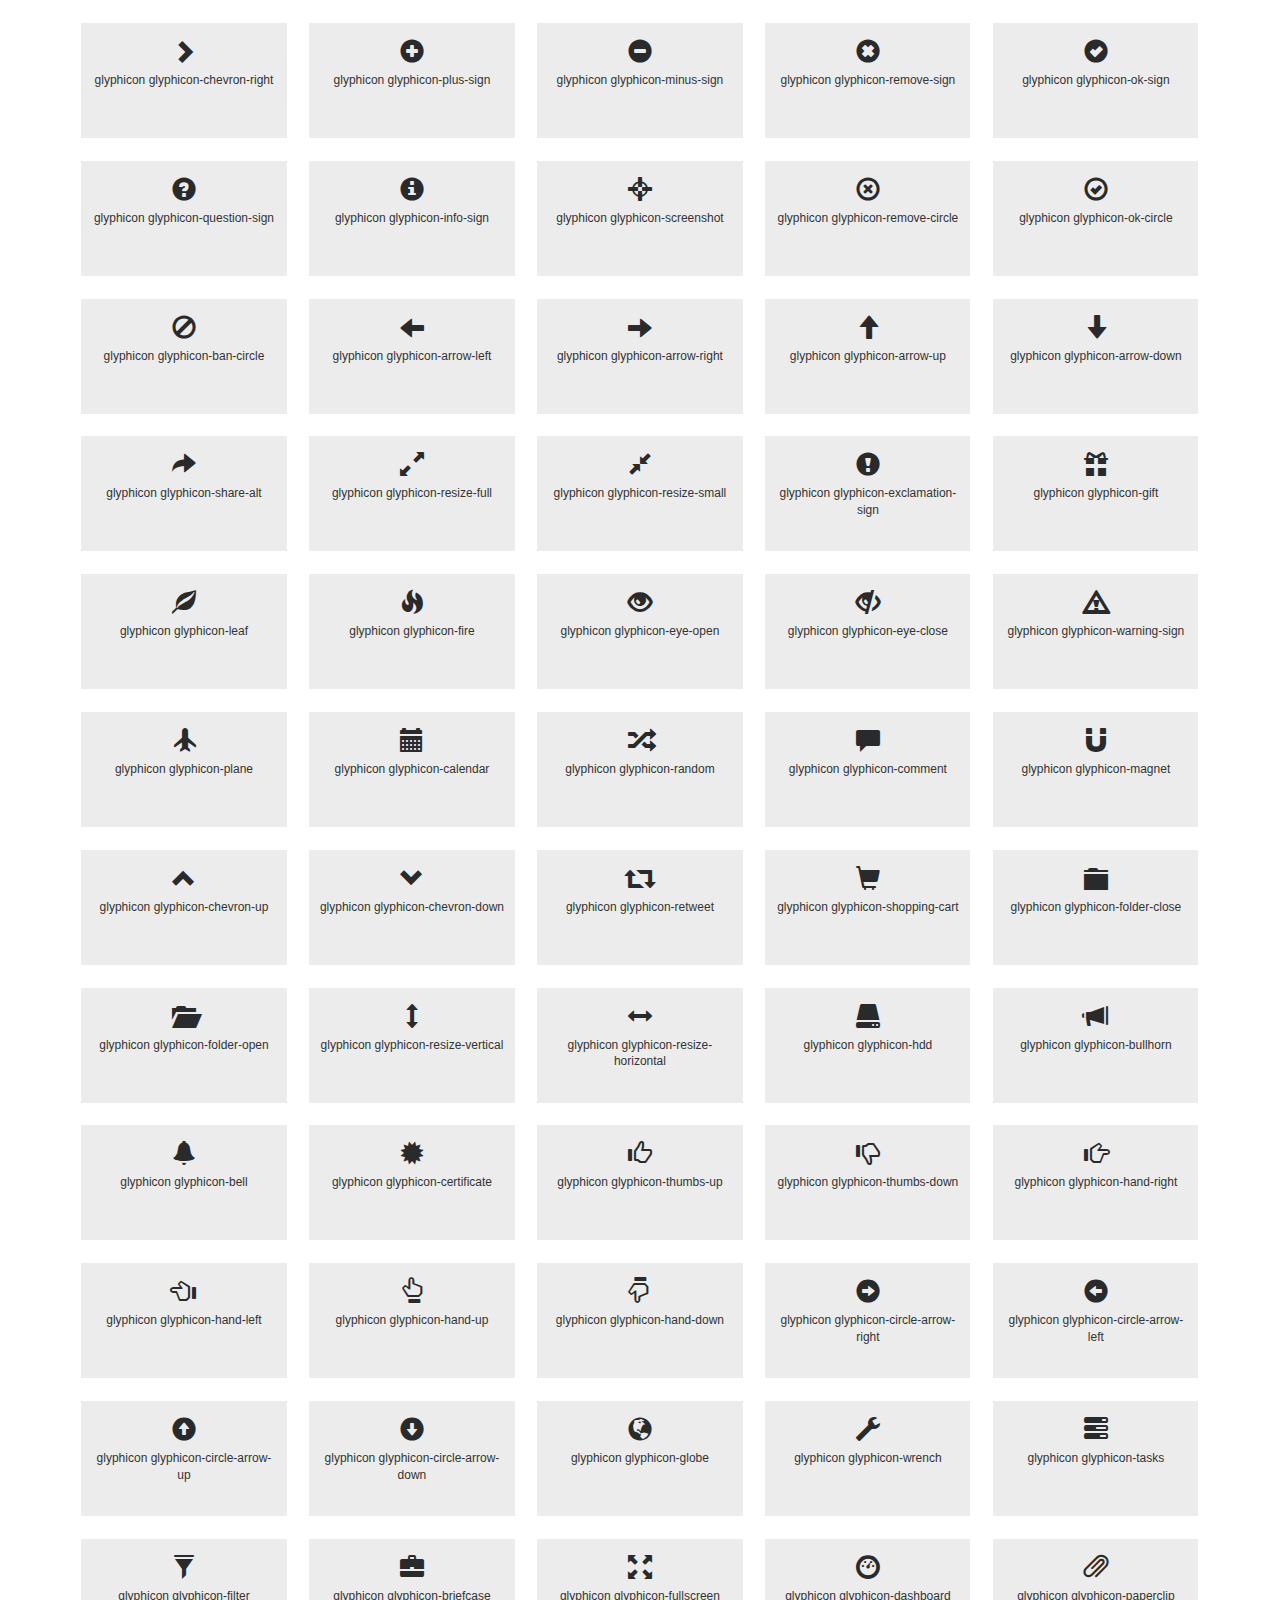
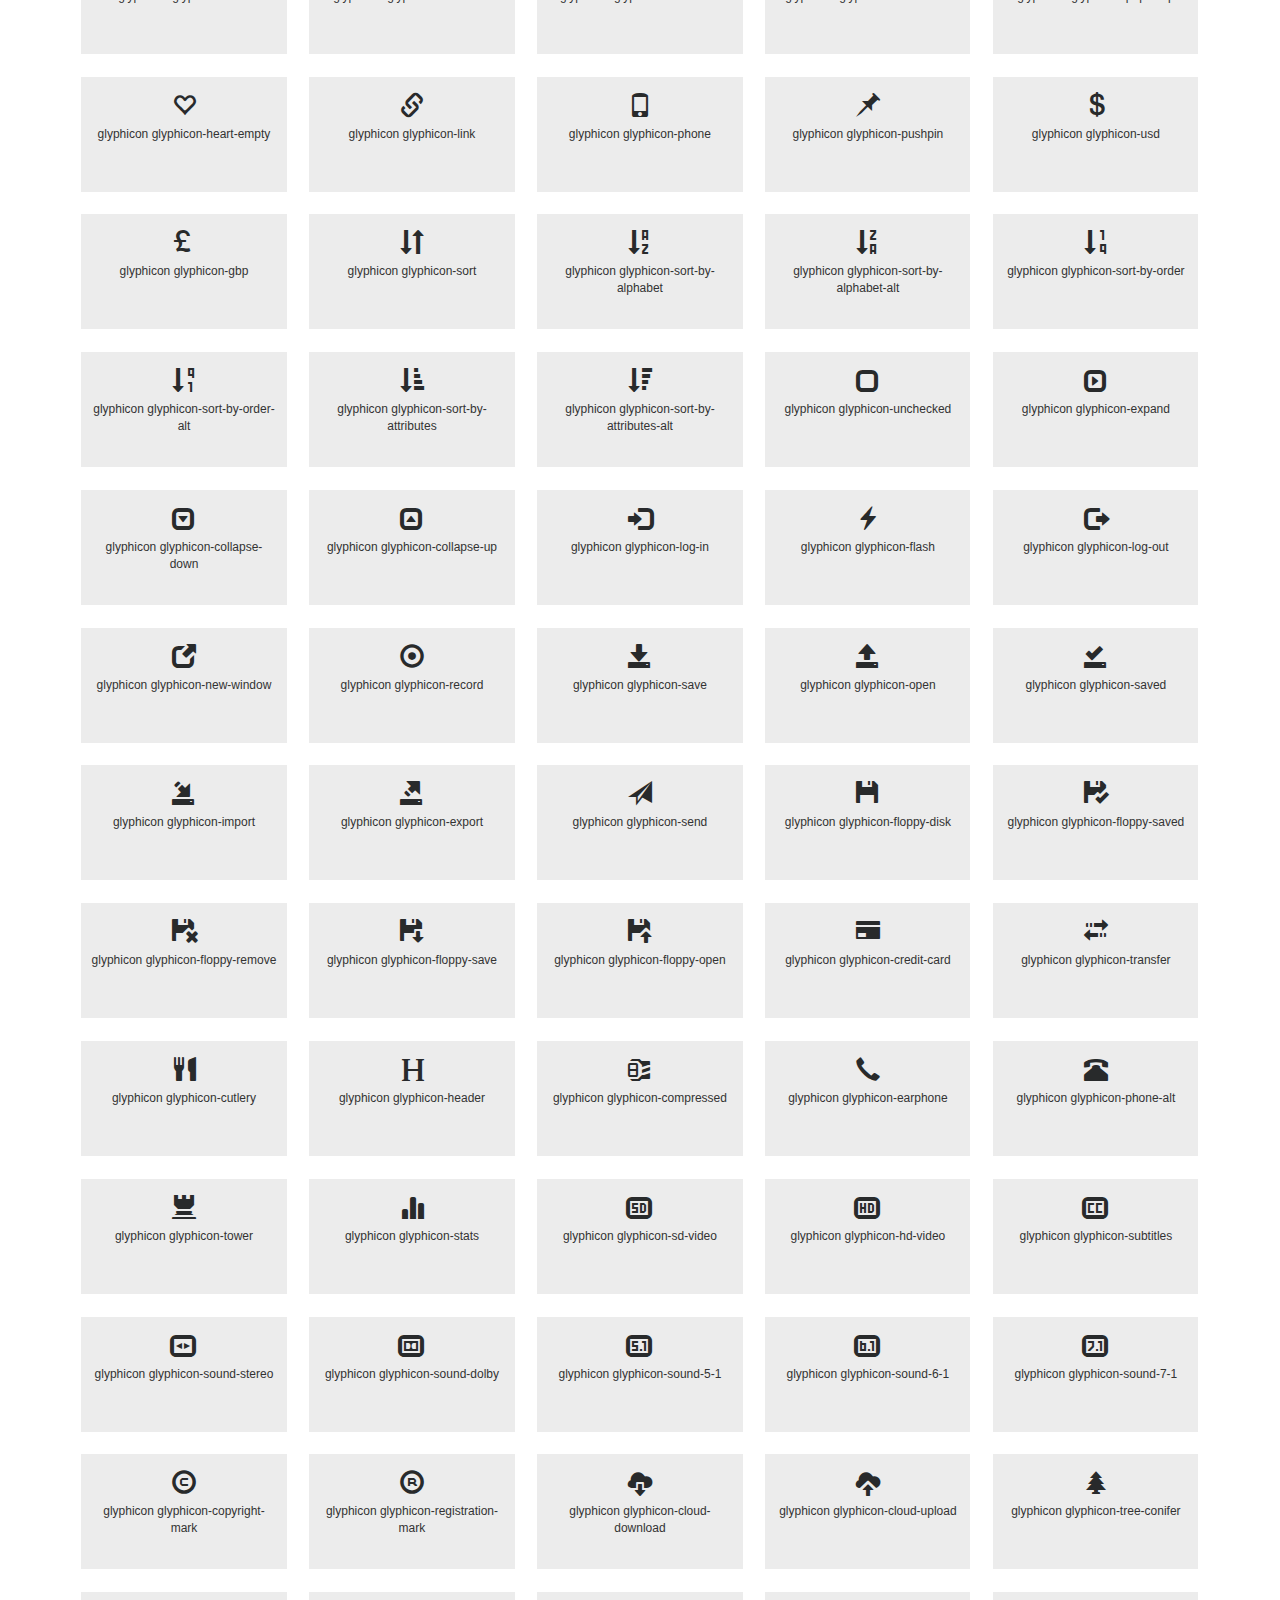
<file: UI Assessment Codebase/icons.html>
<!--
author: W3layouts
author URL: http://w3layouts.com
License: Creative Commons Attribution 3.0 Unported
License URL: http://creativecommons.org/licenses/by/3.0/
-->
<!DOCTYPE html>
<html lang="en">
<head>
<title>Viticulture</title>
<!-- custom-theme -->
<meta name="viewport" content="width=device-width, initial-scale=1">
<meta http-equiv="Content-Type" content="text/html; charset=utf-8" />
<meta name="keywords" content="Viticulture Responsive web template, Bootstrap Web Templates, Flat Web Templates, Android Compatible web template, 
Smartphone Compatible web template, free webdesigns for Nokia, Samsung, LG, SonyEricsson, Motorola web design" />
<script type="application/x-javascript"> addEventListener("load", function() { setTimeout(hideURLbar, 0); }, false);
		function hideURLbar(){ window.scrollTo(0,1); } </script>
<!-- //custom-theme -->
<link href="css/bootstrap.css" rel="stylesheet" type="text/css" media="all" />
<link href="css/style.css" rel="stylesheet" type="text/css" media="all" />
<!-- js -->
<script type="text/javascript" src="js/jquery-2.1.4.min.js"></script>
<!-- //js -->
<!-- font-awesome-icons -->
<link href="css/font-awesome.css" rel="stylesheet"> 
<!-- //font-awesome-icons -->
<!-- <link href="//fonts.googleapis.com/css?family=Dosis:200,300,400,500,600,700,800&amp;subset=latin-ext" rel="stylesheet">
<link href='//fonts.googleapis.com/css?family=Open+Sans:400,300,300italic,400italic,600,600italic,700,700italic,800,800italic' rel='stylesheet' type='text/css'> -->
</head>
	
<body>
<!-- banner -->
	<div class="banner1">
		<!-- <div class="w3_agile_banner_top">
			<div class="agile_phone_mail">
				<ul>
					<li><i class="fa fa-phone" aria-hidden="true"></i>+(000) 123 456 232</li>
					<li><i class="fa fa-envelope" aria-hidden="true"></i><a href="mailto:viticulture@w3layouts.com">viticulture@w3layouts.com</a></li>
				</ul>
			</div>
		</div> -->
		<div class="agileits_w3layouts_banner_nav">
			<nav class="navbar navbar-default">
				<div class="navbar-header navbar-left">
					<button type="button" class="navbar-toggle collapsed" data-toggle="collapse" data-target="#bs-example-navbar-collapse-1">
						<span class="sr-only">Toggle navigation</span>
						<span class="icon-bar"></span>
						<span class="icon-bar"></span>
						<span class="icon-bar"></span>
					</button>
					<h1><a class="navbar-brand" href="index.html"><i>V</i><span>iticulture</span></a></h1>
				</div>
				<!-- Collect the nav links, forms, and other content for toggling -->
				<div class="collapse navbar-collapse navbar-right" id="bs-example-navbar-collapse-1">
					<nav class="menu--iris">
						<ul class="nav navbar-nav menu__list">
							<li class="menu__item"><a href="index.html" class="menu__link">Home</a></li>
							<li class="menu__item"><a href="services.html" class="menu__link">Services</a></li>
							<li class="menu__item"><a href="portfolio.html" class="menu__link">Portfolio</a></li>
							<li class="dropdown menu__item menu__item--current">
								<a href="#" class="dropdown-toggle menu__link" data-toggle="dropdown">Short Codes <b class="caret"></b></a>
								<ul class="dropdown-menu agile_short_dropdown">
									<li><a href="icons.html">Icons</a></li>
									<li><a href="typography.html">Typography</a></li>
								</ul>
							</li>
							<li class="menu__item"><a href="mail.html" class="menu__link">Mail Us</a></li>
							<li class="menu__item"><a href="feedback.html" class="menu__link">Feedback</a></li>
						</ul>
						<div class="w3_agileits_search">
							<form action="#" method="post">
								<input type="text" name="Search" placeholder="Search..." required="">
								<input type="submit" value=" ">
							</form>
						</div>
					</nav>
				</div>
			</nav>
		</div>
		<div class="w3_agileits_service_banner_info">
			<h2>Short codes / Icons</h2>
		</div>
	</div>
<!-- //banner -->
<!-- icons -->
	<div class="services">
		<div class="container">
			<h3 class="w3l_header">Web <span>Icons</span></h3>
			<div class="grid_3 grid_4 w3_agileits_icons_page">
				<div class="icons">
					<h3 class="agileits-icons-title">Font Awesome Icons</h3>
					<section id="new">
						<h3 class="page-header page-header icon-subheading">35 New Icons </h3>							  

						<div class="row fontawesome-icon-list">
							
							<div class="icon-box col-md-3 col-sm-4"><a class="agile-icon" href="#"><i class="fa fa-asl-interpreting" aria-hidden="true"></i> fa-asl-interpreting <span class="text-muted">(alias)</span></a></div>
							
							<div class="icon-box col-md-3 col-sm-4"><a class="agile-icon" href="#"><i class="fa fa-assistive-listening-systems" aria-hidden="true"></i> fa-assistive-listening-systems</a></div>
							
							<div class="icon-box col-md-3 col-sm-4"><a class="agile-icon" href="#"><i class="fa fa-audio-description" aria-hidden="true"></i> fa-audio-description</a></div>
							
							<div class="icon-box col-md-3 col-sm-4"><a class="agile-icon" href="#"><i class="fa fa-blind" aria-hidden="true"></i> fa-blind</a></div>
							
							<div class="icon-box col-md-3 col-sm-4"><a class="agile-icon" href="#"><i class="fa fa-braille" aria-hidden="true"></i> fa-braille</a></div>
							
							<div class="icon-box col-md-3 col-sm-4"><a class="agile-icon" href="#"><i class="fa fa-deaf" aria-hidden="true"></i> fa-deaf</a></div>
							
							<div class="icon-box col-md-3 col-sm-4"><a class="agile-icon" href="#"><i class="fa fa-deafness" aria-hidden="true"></i> deafness <span class="text-muted">(alias)</span></a></div>
							
							<div class="icon-box col-md-3 col-sm-4"><a class="agile-icon" href="#"><i class="fa fa-envira" aria-hidden="true"></i> fa-envira</a></div>
							
							<div class="icon-box col-md-3 col-sm-4"><a class="agile-icon" href="#"><i class="fa fa-fa" aria-hidden="true"></i> fa-fa <span class="text-muted">(alias)</span></a></div>
							
							<div class="icon-box col-md-3 col-sm-4"><a class="agile-icon" href="#"><i class="fa fa-first-order" aria-hidden="true"></i> fa-first-order</a></div>
							
							<div class="icon-box col-md-3 col-sm-4"><a class="agile-icon" href="#"><i class="fa fa-font-awesome" aria-hidden="true"></i> fa-font-awesome</a></div>
							
							<div class="icon-box col-md-3 col-sm-4"><a class="agile-icon" href="#"><i class="fa fa-gitlab" aria-hidden="true"></i> fa-gitlab</a></div>
							
							<div class="icon-box col-md-3 col-sm-4"><a class="agile-icon" href="#"><i class="fa fa-glide" aria-hidden="true"></i> fa-glide</a></div>
							
							<div class="icon-box col-md-3 col-sm-4"><a class="agile-icon" href="#"><i class="fa fa-glide-g" aria-hidden="true"></i> fa-glide-g</a></div>
							
							<div class="icon-box col-md-3 col-sm-4"><a class="agile-icon" href="#"><i class="fa fa-google-plus-circle" aria-hidden="true"></i> fa-google-plus-circle <span class="text-muted">(alias)</span></a></div>
							
							<div class="icon-box col-md-3 col-sm-4"><a class="agile-icon" href="#"><i class="fa fa-google-plus-official" aria-hidden="true"></i> fa-google-plus-official</a></div>
							
							<div class="icon-box col-md-3 col-sm-4"><a class="agile-icon" href="#"><i class="fa fa-hard-of-hearing" aria-hidden="true"></i> fa-hard-of-hearing <span class="text-muted">(alias)</span></a></div>
							
							<div class="icon-box col-md-3 col-sm-4"><a class="agile-icon" href="#"><i class="fa fa-instagram" aria-hidden="true"></i> fa-instagram</a></div>
							
							<div class="icon-box col-md-3 col-sm-4"><a class="agile-icon" href="#"><i class="fa fa-low-vision" aria-hidden="true"></i> fa-low-vision</a></div>
							
							<div class="icon-box col-md-3 col-sm-4"><a class="agile-icon" href="#"><i class="fa fa-pied-piper" aria-hidden="true"></i> fa-pied-piper</a></div>
							
							<div class="icon-box col-md-3 col-sm-4"><a class="agile-icon" href="#"><i class="fa fa-question-circle-o" aria-hidden="true"></i> fa-question-circle-o</a></div>
							
							<div class="icon-box col-md-3 col-sm-4"><a class="agile-icon" href="#"><i class="fa fa-sign-language" aria-hidden="true"></i> fa-sign-language</a></div>
							
							<div class="icon-box col-md-3 col-sm-4"><a class="agile-icon" href="#"><i class="fa fa-signing" aria-hidden="true"></i> fa-signing <span class="text-muted">(alias)</span></a></div>
							
							<div class="icon-box col-md-3 col-sm-4"><a class="agile-icon" href="#"><i class="fa fa-snapchat" aria-hidden="true"></i> fa-snapchat</a></div>
							
							<div class="icon-box col-md-3 col-sm-4"><a class="agile-icon" href="#"><i class="fa fa-snapchat-ghost" aria-hidden="true"></i> fa-snapchat-ghost</a></div>
							
							<div class="icon-box col-md-3 col-sm-4"><a class="agile-icon" href="#"><i class="fa fa-snapchat-square" aria-hidden="true"></i> fa-snapchat-square</a></div>
							
							<div class="icon-box col-md-3 col-sm-4"><a class="agile-icon" href="#"><i class="fa fa-themeisle" aria-hidden="true"></i> fa-themeisle</a></div>
							
							<div class="icon-box col-md-3 col-sm-4"><a class="agile-icon" href="#"><i class="fa fa-universal-access" aria-hidden="true"></i> fa-universal-access</a></div>
							
							<div class="icon-box col-md-3 col-sm-4"><a class="agile-icon" href="#"><i class="fa fa-viadeo" aria-hidden="true"></i> fa-viadeo</a></div>
							
							<div class="icon-box col-md-3 col-sm-4"><a class="agile-icon" href="#"><i class="fa fa-viadeo-square" aria-hidden="true"></i> fa-viadeo-square</a></div>
							
							<div class="icon-box col-md-3 col-sm-4"><a class="agile-icon" href="#"><i class="fa fa-volume-control-phone" aria-hidden="true"></i> fa-volume-control-phone</a></div>
							
							<div class="icon-box col-md-3 col-sm-4"><a class="agile-icon" href="#"><i class="fa fa-wheelchair-alt" aria-hidden="true"></i> fa-wheelchair-alt</a></div>
							
							<div class="icon-box col-md-3 col-sm-4"><a class="agile-icon" href="#"><i class="fa fa-wpbeginner" aria-hidden="true"></i> fa-wpbeginner</a></div>
							
							<div class="icon-box col-md-3 col-sm-4"><a class="agile-icon" href="#"><i class="fa fa-wpforms" aria-hidden="true"></i> fa-wpforms</a></div>
							
							<div class="icon-box col-md-3 col-sm-4"><a class="agile-icon" href="#"><i class="fa fa-yoast" aria-hidden="true"></i> fa-yoast</a></div>
							
						</div>

					</section>
					
					<div class="section group">
						<div class="box"> 
							<div class="title ">
								<h3 class="page-header icon-subheading">Web Application Icons</h3>
							</div>
							<div class="box_content"> 
								<div class="fontawesome-icon-list"> 
									<div class="icon-box col-md-3 col-sm-4"><a class="agile-icon" href="#"><i class="fa fa-adjust"></i> fa-adjust</a></div>
							
									<div class="icon-box col-md-3 col-sm-4"><a class="agile-icon" href="#"><i class="fa fa-anchor"></i> fa-anchor</a></div>
							
									<div class="icon-box col-md-3 col-sm-4"><a class="agile-icon" href="#"><i class="fa fa-archive"></i> fa-archive</a></div>
							
									<div class="icon-box col-md-3 col-sm-4"><a class="agile-icon" href="#"><i class="fa fa-arrows"></i> fa-arrows</a></div>
							
									<div class="icon-box col-md-3 col-sm-4"><a class="agile-icon" href="#"><i class="fa fa-arrows-h"></i> fa-arrows-h</a></div>
							
									<div class="icon-box col-md-3 col-sm-4"><a class="agile-icon" href="#"><i class="fa fa-arrows-v"></i> fa-arrows-v</a></div>
							
									<div class="icon-box col-md-3 col-sm-4"><a class="agile-icon" href="#"><i class="fa fa-asterisk"></i> fa-asterisk</a></div>
							
									<div class="icon-box col-md-3 col-sm-4"><a class="agile-icon" href="#"><i class="fa fa-ban"></i> fa-ban</a></div>
							
									<div class="icon-box col-md-3 col-sm-4"><a class="agile-icon" href="#"><i class="fa fa-bar-chart-o"></i> fa-bar-chart-o</a></div>
							
									<div class="icon-box col-md-3 col-sm-4"><a class="agile-icon" href="#"><i class="fa fa-barcode"></i> fa-barcode</a></div>
							
									<div class="icon-box col-md-3 col-sm-4"><a class="agile-icon" href="#"><i class="fa fa-bars"></i> fa-bars</a></div>
							
									<div class="icon-box col-md-3 col-sm-4"><a class="agile-icon" href="#"><i class="fa fa-beer"></i> fa-beer</a></div>
							
									<div class="icon-box col-md-3 col-sm-4"><a class="agile-icon" href="#"><i class="fa fa-bell"></i> fa-bell</a></div>
							
									<div class="icon-box col-md-3 col-sm-4"><a class="agile-icon" href="#"><i class="fa fa-bell-o"></i> fa-bell-o</a></div>
							
									<div class="icon-box col-md-3 col-sm-4"><a class="agile-icon" href="#"><i class="fa fa-bolt"></i> fa-bolt</a></div>
							
									<div class="icon-box col-md-3 col-sm-4"><a class="agile-icon" href="#"><i class="fa fa-book"></i> fa-book</a></div>
							
									<div class="icon-box col-md-3 col-sm-4"><a class="agile-icon" href="#"><i class="fa fa-bookmark"></i> fa-bookmark</a></div>
							
									<div class="icon-box col-md-3 col-sm-4"><a class="agile-icon" href="#"><i class="fa fa-bookmark-o"></i> fa-bookmark-o</a></div>
							
									<div class="icon-box col-md-3 col-sm-4"><a class="agile-icon" href="#"><i class="fa fa-briefcase"></i> fa-briefcase</a></div>
							
									<div class="icon-box col-md-3 col-sm-4"><a class="agile-icon" href="#"><i class="fa fa-bug"></i> fa-bug</a></div>
							
									<div class="icon-box col-md-3 col-sm-4"><a class="agile-icon" href="#"><i class="fa fa-building-o"></i> fa-building-o</a></div>
							
									<div class="icon-box col-md-3 col-sm-4"><a class="agile-icon" href="#"><i class="fa fa-bullhorn"></i> fa-bullhorn</a></div>
							
									<div class="icon-box col-md-3 col-sm-4"><a class="agile-icon" href="#"><i class="fa fa-bullseye"></i> fa-bullseye</a></div>
							
									<div class="icon-box col-md-3 col-sm-4"><a class="agile-icon" href="#"><i class="fa fa-calendar"></i> fa-calendar</a></div>
							
									<div class="icon-box col-md-3 col-sm-4"><a class="agile-icon" href="#"><i class="fa fa-calendar-o"></i> fa-calendar-o</a></div>
							
									<div class="icon-box col-md-3 col-sm-4"><a class="agile-icon" href="#"><i class="fa fa-camera"></i> fa-camera</a></div>
							
									<div class="icon-box col-md-3 col-sm-4"><a class="agile-icon" href="#"><i class="fa fa-camera-retro"></i> fa-camera-retro</a></div>
							
									<div class="icon-box col-md-3 col-sm-4"><a class="agile-icon" href="#"><i class="fa fa-caret-square-o-down"></i> fa-caret-square-o-down</a></div>
							
									<div class="icon-box col-md-3 col-sm-4"><a class="agile-icon" href="#"><i class="fa fa-caret-square-o-left"></i> fa-caret-square-o-left</a></div>
							
									<div class="icon-box col-md-3 col-sm-4"><a class="agile-icon" href="#"><i class="fa fa-caret-square-o-right"></i> fa-caret-square-o-right</a></div>
							
									<div class="icon-box col-md-3 col-sm-4"><a class="agile-icon" href="#"><i class="fa fa-caret-square-o-up"></i> fa-caret-square-o-up</a></div>
							
									<div class="icon-box col-md-3 col-sm-4"><a class="agile-icon" href="#"><i class="fa fa-certificate"></i> fa-certificate</a></div>
							
									<div class="icon-box col-md-3 col-sm-4"><a class="agile-icon" href="#"><i class="fa fa-check"></i> fa-check</a></div>
							
									<div class="icon-box col-md-3 col-sm-4"><a class="agile-icon" href="#"><i class="fa fa-check-circle"></i> fa-check-circle</a></div>
							
									<div class="icon-box col-md-3 col-sm-4"><a class="agile-icon" href="#"><i class="fa fa-check-circle-o"></i> fa-check-circle-o</a></div>
							
									<div class="icon-box col-md-3 col-sm-4"><a class="agile-icon" href="#"><i class="fa fa-check-square"></i> fa-check-square</a></div>
							
									<div class="icon-box col-md-3 col-sm-4"><a class="agile-icon" href="#"><i class="fa fa-check-square-o"></i> fa-check-square-o</a></div>
							
									<div class="icon-box col-md-3 col-sm-4"><a class="agile-icon" href="#"><i class="fa fa-circle"></i> fa-circle</a></div>
							
									<div class="icon-box col-md-3 col-sm-4"><a class="agile-icon" href="#"><i class="fa fa-circle-o"></i> fa-circle-o</a></div>
							
									<div class="icon-box col-md-3 col-sm-4"><a class="agile-icon" href="#"><i class="fa fa-clock-o"></i> fa-clock-o</a></div>
							
									<div class="icon-box col-md-3 col-sm-4"><a class="agile-icon" href="#"><i class="fa fa-cloud"></i> fa-cloud</a></div>
							
									<div class="icon-box col-md-3 col-sm-4"><a class="agile-icon" href="#"><i class="fa fa-cloud-download"></i> fa-cloud-download</a></div>
							
									<div class="icon-box col-md-3 col-sm-4"><a class="agile-icon" href="#"><i class="fa fa-cloud-upload"></i> fa-cloud-upload</a></div>
							
									<div class="icon-box col-md-3 col-sm-4"><a class="agile-icon" href="#"><i class="fa fa-code"></i> fa-code</a></div>
							
									<div class="icon-box col-md-3 col-sm-4"><a class="agile-icon" href="#"><i class="fa fa-code-fork"></i> fa-code-fork</a></div>
							
									<div class="icon-box col-md-3 col-sm-4"><a class="agile-icon" href="#"><i class="fa fa-coffee"></i> fa-coffee</a></div>
							
									<div class="icon-box col-md-3 col-sm-4"><a class="agile-icon" href="#"><i class="fa fa-cog"></i> fa-cog</a></div>
							
									<div class="icon-box col-md-3 col-sm-4"><a class="agile-icon" href="#"><i class="fa fa-cogs"></i> fa-cogs</a></div>
							
									<div class="icon-box col-md-3 col-sm-4"><a class="agile-icon" href="#"><i class="fa fa-comment"></i> fa-comment</a></div>
							
									<div class="icon-box col-md-3 col-sm-4"><a class="agile-icon" href="#"><i class="fa fa-comment-o"></i> fa-comment-o</a></div>
							
									<div class="icon-box col-md-3 col-sm-4"><a class="agile-icon" href="#"><i class="fa fa-comments"></i> fa-comments</a></div>
							
									<div class="icon-box col-md-3 col-sm-4"><a class="agile-icon" href="#"><i class="fa fa-comments-o"></i> fa-comments-o</a></div>
							
									<div class="icon-box col-md-3 col-sm-4"><a class="agile-icon" href="#"><i class="fa fa-compass"></i> fa-compass</a></div>
							
									<div class="icon-box col-md-3 col-sm-4"><a class="agile-icon" href="#"><i class="fa fa-credit-card"></i> fa-credit-card</a></div>
							
									<div class="icon-box col-md-3 col-sm-4"><a class="agile-icon" href="#"><i class="fa fa-crop"></i> fa-crop</a></div>
							
									<div class="icon-box col-md-3 col-sm-4"><a class="agile-icon" href="#"><i class="fa fa-crosshairs"></i> fa-crosshairs</a></div>
							
									<div class="icon-box col-md-3 col-sm-4"><a class="agile-icon" href="#"><i class="fa fa-cutlery"></i> fa-cutlery</a></div>
							
									<div class="icon-box col-md-3 col-sm-4"><a class="agile-icon" href="#"><i class="fa fa-dashboard"></i> fa-dashboard <span class="text-muted">(alias)</span></a></div>
							
									<div class="icon-box col-md-3 col-sm-4"><a class="agile-icon" href="#"><i class="fa fa-desktop"></i> fa-desktop</a></div>
							
									<div class="icon-box col-md-3 col-sm-4"><a class="agile-icon" href="#"><i class="fa fa-dot-circle-o"></i> fa-dot-circle-o</a></div>
							
									<div class="icon-box col-md-3 col-sm-4"><a class="agile-icon" href="#"><i class="fa fa-download"></i> fa-download</a></div>
							
									<div class="icon-box col-md-3 col-sm-4"><a class="agile-icon" href="#"><i class="fa fa-edit"></i> fa-edit <span class="text-muted">(alias)</span></a></div>
							
									<div class="icon-box col-md-3 col-sm-4"><a class="agile-icon" href="#"><i class="fa fa-ellipsis-h"></i> fa-ellipsis-h</a></div>
							
									<div class="icon-box col-md-3 col-sm-4"><a class="agile-icon" href="#"><i class="fa fa-ellipsis-v"></i> fa-ellipsis-v</a></div>
							
									<div class="icon-box col-md-3 col-sm-4"><a class="agile-icon" href="#"><i class="fa fa-envelope"></i> fa-envelope</a></div>
							
									<div class="icon-box col-md-3 col-sm-4"><a class="agile-icon" href="#"><i class="fa fa-envelope-o"></i> fa-envelope-o</a></div>
							
									<div class="icon-box col-md-3 col-sm-4"><a class="agile-icon" href="#"><i class="fa fa-eraser"></i> fa-eraser</a></div>
							
									<div class="icon-box col-md-3 col-sm-4"><a class="agile-icon" href="#"><i class="fa fa-exchange"></i> fa-exchange</a></div>
							
									<div class="icon-box col-md-3 col-sm-4"><a class="agile-icon" href="#"><i class="fa fa-exclamation"></i> fa-exclamation</a></div>
							
									<div class="icon-box col-md-3 col-sm-4"><a class="agile-icon" href="#"><i class="fa fa-exclamation-circle"></i> fa-exclamation-circle</a></div>
							
									<div class="icon-box col-md-3 col-sm-4"><a class="agile-icon" href="#"><i class="fa fa-exclamation-triangle"></i> fa-exclamation-triangle</a></div>
							
									<div class="icon-box col-md-3 col-sm-4"><a class="agile-icon" href="#"><i class="fa fa-external-link"></i> fa-external-link</a></div>
							
									<div class="icon-box col-md-3 col-sm-4"><a class="agile-icon" href="#"><i class="fa fa-external-link-square"></i> fa-external-link-square</a></div>
							
									<div class="icon-box col-md-3 col-sm-4"><a class="agile-icon" href="#"><i class="fa fa-eye"></i> fa-eye</a></div>
							
									<div class="icon-box col-md-3 col-sm-4"><a class="agile-icon" href="#"><i class="fa fa-eye-slash"></i> fa-eye-slash</a></div>
							
									<div class="icon-box col-md-3 col-sm-4"><a class="agile-icon" href="#"><i class="fa fa-female"></i> fa-female</a></div>
							
									<div class="icon-box col-md-3 col-sm-4"><a class="agile-icon" href="#"><i class="fa fa-fighter-jet"></i> fa-fighter-jet</a></div>
							
									<div class="icon-box col-md-3 col-sm-4"><a class="agile-icon" href="#"><i class="fa fa-film"></i> fa-film</a></div>
							
									<div class="icon-box col-md-3 col-sm-4"><a class="agile-icon" href="#"><i class="fa fa-filter"></i> fa-filter</a></div>
							
									<div class="icon-box col-md-3 col-sm-4"><a class="agile-icon" href="#"><i class="fa fa-fire"></i> fa-fire</a></div>
							
									<div class="icon-box col-md-3 col-sm-4"><a class="agile-icon" href="#"><i class="fa fa-fire-extinguisher"></i> fa-fire-extinguisher</a></div>
							
									<div class="icon-box col-md-3 col-sm-4"><a class="agile-icon" href="#"><i class="fa fa-flag"></i> fa-flag</a></div>
							
									<div class="icon-box col-md-3 col-sm-4"><a class="agile-icon" href="#"><i class="fa fa-flag-checkered"></i> fa-flag-checkered</a></div>
							
									<div class="icon-box col-md-3 col-sm-4"><a class="agile-icon" href="#"><i class="fa fa-flag-o"></i> fa-flag-o</a></div>
							
									<div class="icon-box col-md-3 col-sm-4"><a class="agile-icon" href="#"><i class="fa fa-flash"></i> fa-flash <span class="text-muted">(alias)</span></a></div>
							
									<div class="icon-box col-md-3 col-sm-4"><a class="agile-icon" href="#"><i class="fa fa-flask"></i> fa-flask</a></div>
							
									<div class="icon-box col-md-3 col-sm-4"><a class="agile-icon" href="#"><i class="fa fa-folder"></i> fa-folder</a></div>
							
									<div class="icon-box col-md-3 col-sm-4"><a class="agile-icon" href="#"><i class="fa fa-folder-o"></i> fa-folder-o</a></div>
							
									<div class="icon-box col-md-3 col-sm-4"><a class="agile-icon" href="#"><i class="fa fa-folder-open"></i> fa-folder-open</a></div>
							
									<div class="icon-box col-md-3 col-sm-4"><a class="agile-icon" href="#"><i class="fa fa-folder-open-o"></i> fa-folder-open-o</a></div>
							
									<div class="icon-box col-md-3 col-sm-4"><a class="agile-icon" href="#"><i class="fa fa-frown-o"></i> fa-frown-o</a></div>
							
									<div class="icon-box col-md-3 col-sm-4"><a class="agile-icon" href="#"><i class="fa fa-gamepad"></i> fa-gamepad</a></div>
							
									<div class="icon-box col-md-3 col-sm-4"><a class="agile-icon" href="#"><i class="fa fa-gavel"></i> fa-gavel</a></div>
							
									<div class="icon-box col-md-3 col-sm-4"><a class="agile-icon" href="#"><i class="fa fa-gear"></i> fa-gear <span class="text-muted">(alias)</span></a></div>
							
									<div class="icon-box col-md-3 col-sm-4"><a class="agile-icon" href="#"><i class="fa fa-gears"></i> fa-gears <span class="text-muted">(alias)</span></a></div>
							
									<div class="icon-box col-md-3 col-sm-4"><a class="agile-icon" href="#"><i class="fa fa-gift"></i> fa-gift</a></div>
							
									<div class="icon-box col-md-3 col-sm-4"><a class="agile-icon" href="#"><i class="fa fa-glass"></i> fa-glass</a></div>
							
									<div class="icon-box col-md-3 col-sm-4"><a class="agile-icon" href="#"><i class="fa fa-globe"></i> fa-globe</a></div>
							
									<div class="icon-box col-md-3 col-sm-4"><a class="agile-icon" href="#"><i class="fa fa-group"></i> fa-group <span class="text-muted">(alias)</span></a></div>
							
									<div class="icon-box col-md-3 col-sm-4"><a class="agile-icon" href="#"><i class="fa fa-hdd-o"></i> fa-hdd-o</a></div>
							
									<div class="icon-box col-md-3 col-sm-4"><a class="agile-icon" href="#"><i class="fa fa-headphones"></i> fa-headphones</a></div>
							
									<div class="icon-box col-md-3 col-sm-4"><a class="agile-icon" href="#"><i class="fa fa-heart"></i> fa-heart</a></div>
							
									<div class="icon-box col-md-3 col-sm-4"><a class="agile-icon" href="#"><i class="fa fa-heart-o"></i> fa-heart-o</a></div>
							
									<div class="icon-box col-md-3 col-sm-4"><a class="agile-icon" href="#"><i class="fa fa-home"></i> fa-home</a></div>
							
									<div class="icon-box col-md-3 col-sm-4"><a class="agile-icon" href="#"><i class="fa fa-inbox"></i> fa-inbox</a></div>
							
									<div class="icon-box col-md-3 col-sm-4"><a class="agile-icon" href="#"><i class="fa fa-info"></i> fa-info</a></div>
							
									<div class="icon-box col-md-3 col-sm-4"><a class="agile-icon" href="#info-circle"><i class="fa fa-info-circle"></i> fa-info-circle</a></div>
							
									<div class="icon-box col-md-3 col-sm-4"><a class="agile-icon" href="#key"><i class="fa fa-key"></i> fa-key</a></div>
							
									<div class="icon-box col-md-3 col-sm-4"><a class="agile-icon" href="#keyboard-o"><i class="fa fa-keyboard-o"></i> fa-keyboard-o</a></div>
							
									<div class="icon-box col-md-3 col-sm-4"><a class="agile-icon" href="#laptop"><i class="fa fa-laptop"></i> fa-laptop</a></div>
							
									<div class="icon-box col-md-3 col-sm-4"><a class="agile-icon" href="#leaf"><i class="fa fa-leaf"></i> fa-leaf</a></div>
							
									<div class="icon-box col-md-3 col-sm-4"><a class="agile-icon" href="#gavel"><i class="fa fa-legal"></i> fa-legal <span class="text-muted">(alias)</span></a></div>
							
									<div class="icon-box col-md-3 col-sm-4"><a class="agile-icon" href="#lemon-o"><i class="fa fa-lemon-o"></i> fa-lemon-o</a></div>
							
									<div class="icon-box col-md-3 col-sm-4"><a class="agile-icon" href="#level-down"><i class="fa fa-level-down"></i> fa-level-down</a></div>
							
									<div class="icon-box col-md-3 col-sm-4"><a class="agile-icon" href="#level-up"><i class="fa fa-level-up"></i> fa-level-up</a></div>
							
									<div class="icon-box col-md-3 col-sm-4"><a class="agile-icon" href="#lightbulb-o"><i class="fa fa-lightbulb-o"></i> fa-lightbulb-o</a></div>
							
									<div class="icon-box col-md-3 col-sm-4"><a class="agile-icon" href="#location-arrow"><i class="fa fa-location-arrow"></i> fa-location-arrow</a></div>
							
									<div class="icon-box col-md-3 col-sm-4"><a class="agile-icon" href="#lock"><i class="fa fa-lock"></i> fa-lock</a></div>
							
									<div class="icon-box col-md-3 col-sm-4"><a class="agile-icon" href="#magic"><i class="fa fa-magic"></i> fa-magic</a></div>
							
									<div class="icon-box col-md-3 col-sm-4"><a class="agile-icon" href="#magnet"><i class="fa fa-magnet"></i> fa-magnet</a></div>
							
									<div class="icon-box col-md-3 col-sm-4"><a class="agile-icon" href="#share"><i class="fa fa-mail-forward"></i> fa-mail-forward <span class="text-muted">(alias)</span></a></div>
							
									<div class="icon-box col-md-3 col-sm-4"><a class="agile-icon" href="#reply"><i class="fa fa-mail-reply"></i> fa-mail-reply <span class="text-muted">(alias)</span></a></div>
							
									<div class="icon-box col-md-3 col-sm-4"><a class="agile-icon" href="#mail-reply-all"><i class="fa fa-mail-reply-all"></i> fa-mail-reply-all</a></div>
							
									<div class="icon-box col-md-3 col-sm-4"><a class="agile-icon" href="#male"><i class="fa fa-male"></i> fa-male</a></div>
							
									<div class="icon-box col-md-3 col-sm-4"><a class="agile-icon" href="#map-marker"><i class="fa fa-map-marker"></i> fa-map-marker</a></div>
							
									<div class="icon-box col-md-3 col-sm-4"><a class="agile-icon" href="#meh-o"><i class="fa fa-meh-o"></i> fa-meh-o</a></div>
							
									<div class="icon-box col-md-3 col-sm-4"><a class="agile-icon" href="#microphone"><i class="fa fa-microphone"></i> fa-microphone</a></div>
							
									<div class="icon-box col-md-3 col-sm-4"><a class="agile-icon" href="#microphone-slash"><i class="fa fa-microphone-slash"></i> fa-microphone-slash</a></div>
							
									<div class="icon-box col-md-3 col-sm-4"><a class="agile-icon" href="#minus"><i class="fa fa-minus"></i> fa-minus</a></div>
							
									<div class="icon-box col-md-3 col-sm-4"><a class="agile-icon" href="#minus-circle"><i class="fa fa-minus-circle"></i> fa-minus-circle</a></div>
							
									<div class="icon-box col-md-3 col-sm-4"><a class="agile-icon" href="#minus-square"><i class="fa fa-minus-square"></i> fa-minus-square</a></div>
							
									<div class="icon-box col-md-3 col-sm-4"><a class="agile-icon" href="#minus-square-o"><i class="fa fa-minus-square-o"></i> fa-minus-square-o</a></div>
							
									<div class="icon-box col-md-3 col-sm-4"><a class="agile-icon" href="#mobile"><i class="fa fa-mobile"></i> fa-mobile</a></div>
							
									<div class="icon-box col-md-3 col-sm-4"><a class="agile-icon" href="#mobile"><i class="fa fa-mobile-phone"></i> fa-mobile-phone <span class="text-muted">(alias)</span></a></div>
							
									<div class="icon-box col-md-3 col-sm-4"><a class="agile-icon" href="#money"><i class="fa fa-money"></i> fa-money</a></div>
							
									<div class="icon-box col-md-3 col-sm-4"><a class="agile-icon" href="#moon-o"><i class="fa fa-moon-o"></i> fa-moon-o</a></div>
							
									<div class="icon-box col-md-3 col-sm-4"><a class="agile-icon" href="#music"><i class="fa fa-music"></i> fa-music</a></div>
							
									<div class="icon-box col-md-3 col-sm-4"><a class="agile-icon" href="#pencil"><i class="fa fa-pencil"></i> fa-pencil</a></div>
							
									<div class="icon-box col-md-3 col-sm-4"><a class="agile-icon" href="#pencil-square"><i class="fa fa-pencil-square"></i> fa-pencil-square</a></div>
							
									<div class="icon-box col-md-3 col-sm-4"><a class="agile-icon" href="#pencil-square-o"><i class="fa fa-pencil-square-o"></i> fa-pencil-square-o</a></div>
							
									<div class="icon-box col-md-3 col-sm-4"><a class="agile-icon" href="#phone"><i class="fa fa-phone"></i> fa-phone</a></div>
							
									<div class="icon-box col-md-3 col-sm-4"><a class="agile-icon" href="#phone-square"><i class="fa fa-phone-square"></i> fa-phone-square</a></div>
							
									<div class="icon-box col-md-3 col-sm-4"><a class="agile-icon" href="#picture-o"><i class="fa fa-picture-o"></i> fa-picture-o</a></div>
							
									<div class="icon-box col-md-3 col-sm-4"><a class="agile-icon" href="#plane"><i class="fa fa-plane"></i> fa-plane</a></div>
							
									<div class="icon-box col-md-3 col-sm-4"><a class="agile-icon" href="#plus"><i class="fa fa-plus"></i> fa-plus</a></div>
							
									<div class="icon-box col-md-3 col-sm-4"><a class="agile-icon" href="#plus-circle"><i class="fa fa-plus-circle"></i> fa-plus-circle</a></div>
							
									<div class="icon-box col-md-3 col-sm-4"><a class="agile-icon" href="#plus-square"><i class="fa fa-plus-square"></i> fa-plus-square</a></div>
							
									<div class="icon-box col-md-3 col-sm-4"><a class="agile-icon" href="#plus-square-o"><i class="fa fa-plus-square-o"></i> fa-plus-square-o</a></div>
							
									<div class="icon-box col-md-3 col-sm-4"><a class="agile-icon" href="#power-off"><i class="fa fa-power-off"></i> fa-power-off</a></div>
							
									<div class="icon-box col-md-3 col-sm-4"><a class="agile-icon" href="#print"><i class="fa fa-print"></i> fa-print</a></div>
							
									<div class="icon-box col-md-3 col-sm-4"><a class="agile-icon" href="#puzzle-piece"><i class="fa fa-puzzle-piece"></i> fa-puzzle-piece</a></div>
							
									<div class="icon-box col-md-3 col-sm-4"><a class="agile-icon" href="#qrcode"><i class="fa fa-qrcode"></i> fa-qrcode</a></div>
							
									<div class="icon-box col-md-3 col-sm-4"><a class="agile-icon" href="#question"><i class="fa fa-question"></i> fa-question</a></div>
							
									<div class="icon-box col-md-3 col-sm-4"><a class="agile-icon" href="#question-circle"><i class="fa fa-question-circle"></i> fa-question-circle</a></div>
							
									<div class="icon-box col-md-3 col-sm-4"><a class="agile-icon" href="#quote-left"><i class="fa fa-quote-left"></i> fa-quote-left</a></div>
							
									<div class="icon-box col-md-3 col-sm-4"><a class="agile-icon" href="#quote-right"><i class="fa fa-quote-right"></i> fa-quote-right</a></div>
							
									<div class="icon-box col-md-3 col-sm-4"><a class="agile-icon" href="#random"><i class="fa fa-random"></i> fa-random</a></div>
							
									<div class="icon-box col-md-3 col-sm-4"><a class="agile-icon" href="#refresh"><i class="fa fa-refresh"></i> fa-refresh</a></div>
							
									<div class="icon-box col-md-3 col-sm-4"><a class="agile-icon" href="#reply"><i class="fa fa-reply"></i> fa-reply</a></div>
							
									<div class="icon-box col-md-3 col-sm-4"><a class="agile-icon" href="#reply-all"><i class="fa fa-reply-all"></i> fa-reply-all</a></div>
							
									<div class="icon-box col-md-3 col-sm-4"><a class="agile-icon" href="#retweet"><i class="fa fa-retweet"></i> fa-retweet</a></div>
							
									<div class="icon-box col-md-3 col-sm-4"><a class="agile-icon" href="#road"><i class="fa fa-road"></i> fa-road</a></div>
							
									<div class="icon-box col-md-3 col-sm-4"><a class="agile-icon" href="#rocket"><i class="fa fa-rocket"></i> fa-rocket</a></div>
							
									<div class="icon-box col-md-3 col-sm-4"><a class="agile-icon" href="#rss"><i class="fa fa-rss"></i> fa-rss</a></div>
							
									<div class="icon-box col-md-3 col-sm-4"><a class="agile-icon" href="#rss-square"><i class="fa fa-rss-square"></i> fa-rss-square</a></div>
							
									<div class="icon-box col-md-3 col-sm-4"><a class="agile-icon" href="#search"><i class="fa fa-search"></i> fa-search</a></div>
							
									<div class="icon-box col-md-3 col-sm-4"><a class="agile-icon" href="#search-minus"><i class="fa fa-search-minus"></i> fa-search-minus</a></div>
							
									<div class="icon-box col-md-3 col-sm-4"><a class="agile-icon" href="#search-plus"><i class="fa fa-search-plus"></i> fa-search-plus</a></div>
							
									<div class="icon-box col-md-3 col-sm-4"><a class="agile-icon" href="#share"><i class="fa fa-share"></i> fa-share</a></div>
							
									<div class="icon-box col-md-3 col-sm-4"><a class="agile-icon" href="#share-square"><i class="fa fa-share-square"></i> fa-share-square</a></div>
							
									<div class="icon-box col-md-3 col-sm-4"><a class="agile-icon" href="#share-square-o"><i class="fa fa-share-square-o"></i> fa-share-square-o</a></div>
							
									<div class="icon-box col-md-3 col-sm-4"><a class="agile-icon" href="#shield"><i class="fa fa-shield"></i> fa-shield</a></div>
							
									<div class="icon-box col-md-3 col-sm-4"><a class="agile-icon" href="#shopping-cart"><i class="fa fa-shopping-cart"></i> fa-shopping-cart</a></div>
							
									<div class="icon-box col-md-3 col-sm-4"><a class="agile-icon" href="#sign-in"><i class="fa fa-sign-in"></i> fa-sign-in</a></div>
							
									<div class="icon-box col-md-3 col-sm-4"><a class="agile-icon" href="#sign-out"><i class="fa fa-sign-out"></i> fa-sign-out</a></div>
							
									<div class="icon-box col-md-3 col-sm-4"><a class="agile-icon" href="#signal"><i class="fa fa-signal"></i> fa-signal</a></div>
							
									<div class="icon-box col-md-3 col-sm-4"><a class="agile-icon" href="#sitemap"><i class="fa fa-sitemap"></i> fa-sitemap</a></div>
							
									<div class="icon-box col-md-3 col-sm-4"><a class="agile-icon" href="#smile-o"><i class="fa fa-smile-o"></i> fa-smile-o</a></div>
							
									<div class="icon-box col-md-3 col-sm-4"><a class="agile-icon" href="#sort"><i class="fa fa-sort"></i> fa-sort</a></div>
							
									<div class="icon-box col-md-3 col-sm-4"><a class="agile-icon" href="#sort-alpha-asc"><i class="fa fa-sort-alpha-asc"></i> fa-sort-alpha-asc</a></div>
							
									<div class="icon-box col-md-3 col-sm-4"><a class="agile-icon" href="#sort-alpha-desc"><i class="fa fa-sort-alpha-desc"></i> fa-sort-alpha-desc</a></div>
							
									<div class="icon-box col-md-3 col-sm-4"><a class="agile-icon" href="#sort-amount-asc"><i class="fa fa-sort-amount-asc"></i> fa-sort-amount-asc</a></div>
							
									<div class="icon-box col-md-3 col-sm-4"><a class="agile-icon" href="#sort-amount-desc"><i class="fa fa-sort-amount-desc"></i> fa-sort-amount-desc</a></div>
							
									<div class="icon-box col-md-3 col-sm-4"><a class="agile-icon" href="#sort-asc"><i class="fa fa-sort-asc"></i> fa-sort-asc</a></div>
							
									<div class="icon-box col-md-3 col-sm-4"><a class="agile-icon" href="#sort-desc"><i class="fa fa-sort-desc"></i> fa-sort-desc</a></div>
							
									<div class="icon-box col-md-3 col-sm-4"><a class="agile-icon" href="#sort-asc"><i class="fa fa-sort-down"></i> fa-sort-down <span class="text-muted">(alias)</span></a></div>
							
									<div class="icon-box col-md-3 col-sm-4"><a class="agile-icon" href="#sort-numeric-asc"><i class="fa fa-sort-numeric-asc"></i> fa-sort-numeric-asc</a></div>
							
									<div class="icon-box col-md-3 col-sm-4"><a class="agile-icon" href="#sort-numeric-desc"><i class="fa fa-sort-numeric-desc"></i> fa-sort-numeric-desc</a></div>
							
									<div class="icon-box col-md-3 col-sm-4"><a class="agile-icon" href="#sort-desc"><i class="fa fa-sort-up"></i> fa-sort-up <span class="text-muted">(alias)</span></a></div>
							
									<div class="icon-box col-md-3 col-sm-4"><a class="agile-icon" href="#spinner"><i class="fa fa-spinner"></i> fa-spinner</a></div>
							
									<div class="icon-box col-md-3 col-sm-4"><a class="agile-icon" href="#square"><i class="fa fa-square"></i> fa-square</a></div>
							
									<div class="icon-box col-md-3 col-sm-4"><a class="agile-icon" href="#square-o"><i class="fa fa-square-o"></i> fa-square-o</a></div>
							
									<div class="icon-box col-md-3 col-sm-4"><a class="agile-icon" href="#star"><i class="fa fa-star"></i> fa-star</a></div>
							
									<div class="icon-box col-md-3 col-sm-4"><a class="agile-icon" href="#star-half"><i class="fa fa-star-half"></i> fa-star-half</a></div>
							
									<div class="icon-box col-md-3 col-sm-4"><a class="agile-icon" href="#star-half-o"><i class="fa fa-star-half-empty"></i> fa-star-half-empty <span class="text-muted">(alias)</span></a></div>
							
									<div class="icon-box col-md-3 col-sm-4"><a class="agile-icon" href="#star-half-o"><i class="fa fa-star-half-full"></i> fa-star-half-full <span class="text-muted">(alias)</span></a></div>
							
									<div class="icon-box col-md-3 col-sm-4"><a class="agile-icon" href="#star-half-o"><i class="fa fa-star-half-o"></i> fa-star-half-o</a></div>
							
									<div class="icon-box col-md-3 col-sm-4"><a class="agile-icon" href="#star-o"><i class="fa fa-star-o"></i> fa-star-o</a></div>
							
									<div class="icon-box col-md-3 col-sm-4"><a class="agile-icon" href="#subscript"><i class="fa fa-subscript"></i> fa-subscript</a></div>
							
									<div class="icon-box col-md-3 col-sm-4"><a class="agile-icon" href="#suitcase"><i class="fa fa-suitcase"></i> fa-suitcase</a></div>
							
									<div class="icon-box col-md-3 col-sm-4"><a class="agile-icon" href="#sun-o"><i class="fa fa-sun-o"></i> fa-sun-o</a></div>
							
									<div class="icon-box col-md-3 col-sm-4"><a class="agile-icon" href="#superscript"><i class="fa fa-superscript"></i> fa-superscript</a></div>
							
									<div class="icon-box col-md-3 col-sm-4"><a class="agile-icon" href="#tablet"><i class="fa fa-tablet"></i> fa-tablet</a></div>
							
									<div class="icon-box col-md-3 col-sm-4"><a class="agile-icon" href="#tachometer"><i class="fa fa-tachometer"></i> fa-tachometer</a></div>
							
									<div class="icon-box col-md-3 col-sm-4"><a class="agile-icon" href="#tag"><i class="fa fa-tag"></i> fa-tag</a></div>
							
									<div class="icon-box col-md-3 col-sm-4"><a class="agile-icon" href="#tags"><i class="fa fa-tags"></i> fa-tags</a></div>
							
									<div class="icon-box col-md-3 col-sm-4"><a class="agile-icon" href="#tasks"><i class="fa fa-tasks"></i> fa-tasks</a></div>
							
									<div class="icon-box col-md-3 col-sm-4"><a class="agile-icon" href="#terminal"><i class="fa fa-terminal"></i> fa-terminal</a></div>
							
									<div class="icon-box col-md-3 col-sm-4"><a class="agile-icon" href="#thumb-tack"><i class="fa fa-thumb-tack"></i> fa-thumb-tack</a></div>
							
									<div class="icon-box col-md-3 col-sm-4"><a class="agile-icon" href="#thumbs-down"><i class="fa fa-thumbs-down"></i> fa-thumbs-down</a></div>
							
									<div class="icon-box col-md-3 col-sm-4"><a class="agile-icon" href="#thumbs-o-down"><i class="fa fa-thumbs-o-down"></i> fa-thumbs-o-down</a></div>
							
									<div class="icon-box col-md-3 col-sm-4"><a class="agile-icon" href="#thumbs-o-up"><i class="fa fa-thumbs-o-up"></i> fa-thumbs-o-up</a></div>
							
									<div class="icon-box col-md-3 col-sm-4"><a class="agile-icon" href="#thumbs-up"><i class="fa fa-thumbs-up"></i> fa-thumbs-up</a></div>
							
									<div class="icon-box col-md-3 col-sm-4"><a class="agile-icon" href="#ticket"><i class="fa fa-ticket"></i> fa-ticket</a></div>
							
									<div class="icon-box col-md-3 col-sm-4"><a class="agile-icon" href="#times"><i class="fa fa-times"></i> fa-times</a></div>
							
									<div class="icon-box col-md-3 col-sm-4"><a class="agile-icon" href="#times-circle"><i class="fa fa-times-circle"></i> fa-times-circle</a></div>
							
									<div class="icon-box col-md-3 col-sm-4"><a class="agile-icon" href="#times-circle-o"><i class="fa fa-times-circle-o"></i> fa-times-circle-o</a></div>
							
									<div class="icon-box col-md-3 col-sm-4"><a class="agile-icon" href="#tint"><i class="fa fa-tint"></i> fa-tint</a></div>
							
									<div class="icon-box col-md-3 col-sm-4"><a class="agile-icon" href="#caret-square-o-down"><i class="fa fa-toggle-down"></i> fa-toggle-down <span class="text-muted">(alias)</span></a></div>
							
									<div class="icon-box col-md-3 col-sm-4"><a class="agile-icon" href="#caret-square-o-left"><i class="fa fa-toggle-left"></i> fa-toggle-left <span class="text-muted">(alias)</span></a></div>
							
									<div class="icon-box col-md-3 col-sm-4"><a class="agile-icon" href="#caret-square-o-right"><i class="fa fa-toggle-right"></i> fa-toggle-right <span class="text-muted">(alias)</span></a></div>
							
									<div class="icon-box col-md-3 col-sm-4"><a class="agile-icon" href="#caret-square-o-up"><i class="fa fa-toggle-up"></i> fa-toggle-up <span class="text-muted">(alias)</span></a></div>
							
									<div class="icon-box col-md-3 col-sm-4"><a class="agile-icon" href="#trash-o"><i class="fa fa-trash-o"></i> fa-trash-o</a></div>
							
									<div class="icon-box col-md-3 col-sm-4"><a class="agile-icon" href="#trophy"><i class="fa fa-trophy"></i> fa-trophy</a></div>
							
									<div class="icon-box col-md-3 col-sm-4"><a class="agile-icon" href="#truck"><i class="fa fa-truck"></i> fa-truck</a></div>
							
									<div class="icon-box col-md-3 col-sm-4"><a class="agile-icon" href="#umbrella"><i class="fa fa-umbrella"></i> fa-umbrella</a></div>
							
									<div class="icon-box col-md-3 col-sm-4"><a class="agile-icon" href="#unlock"><i class="fa fa-unlock"></i> fa-unlock</a></div>
							
									<div class="icon-box col-md-3 col-sm-4"><a class="agile-icon" href="#unlock-alt"><i class="fa fa-unlock-alt"></i> fa-unlock-alt</a></div>
							
									<div class="icon-box col-md-3 col-sm-4"><a class="agile-icon" href="#sort"><i class="fa fa-unsorted"></i> fa-unsorted <span class="text-muted">(alias)</span></a></div>
							
									<div class="icon-box col-md-3 col-sm-4"><a class="agile-icon" href="#upload"><i class="fa fa-upload"></i> fa-upload</a></div>
							
									<div class="icon-box col-md-3 col-sm-4"><a class="agile-icon" href="#user"><i class="fa fa-user"></i> fa-user</a></div>
							
									<div class="icon-box col-md-3 col-sm-4"><a class="agile-icon" href="#users"><i class="fa fa-users"></i> fa-users</a></div>
							
									<div class="icon-box col-md-3 col-sm-4"><a class="agile-icon" href="#video-camera"><i class="fa fa-video-camera"></i> fa-video-camera</a></div>
							
									<div class="icon-box col-md-3 col-sm-4"><a class="agile-icon" href="#volume-down"><i class="fa fa-volume-down"></i> fa-volume-down</a></div>
							
									<div class="icon-box col-md-3 col-sm-4"><a class="agile-icon" href="#volume-off"><i class="fa fa-volume-off"></i> fa-volume-off</a></div>
							
									<div class="icon-box col-md-3 col-sm-4"><a class="agile-icon" href="#volume-up"><i class="fa fa-volume-up"></i> fa-volume-up</a></div>
							
									<div class="icon-box col-md-3 col-sm-4"><a class="agile-icon" href="#exclamation-triangle"><i class="fa fa-warning"></i> fa-warning <span class="text-muted">(alias)</span></a></div>
							
									<div class="icon-box col-md-3 col-sm-4"><a class="agile-icon" href="#wheelchair"><i class="fa fa-wheelchair"></i> fa-wheelchair</a></div>
							
									<div class="icon-box col-md-3 col-sm-4"><a class="agile-icon" href="#wrench"><i class="fa fa-wrench"></i> fa-wrench</a></div>
									<div class="clearfix"></div>
								</div> 
								<div class="title margin-top">
									<h3 class="page-header icon-subheading">Form Control Icons</h3>
								</div>
								<div class="box_content">
									<div class="fontawesome-icon-list"> 
										<div class="icon-box col-md-3 col-sm-4"><a class="agile-icon" href="#check-square"><i class="fa fa-check-square"></i> fa-check-square</a></div>
						
										<div class="icon-box col-md-3 col-sm-4"><a class="agile-icon" href="#check-square-o"><i class="fa fa-check-square-o"></i> fa-check-square-o</a></div>
						
										<div class="icon-box col-md-3 col-sm-4"><a class="agile-icon" href="#circle"><i class="fa fa-circle"></i> fa-circle</a></div>
						
										<div class="icon-box col-md-3 col-sm-4"><a class="agile-icon" href="#circle-o"><i class="fa fa-circle-o"></i> fa-circle-o</a></div>
						
										<div class="icon-box col-md-3 col-sm-4"><a class="agile-icon" href="#dot-circle-o"><i class="fa fa-dot-circle-o"></i> fa-dot-circle-o</a></div>
						
										<div class="icon-box col-md-3 col-sm-4"><a class="agile-icon" href="#minus-square"><i class="fa fa-minus-square"></i> fa-minus-square</a></div>
						
										<div class="icon-box col-md-3 col-sm-4"><a class="agile-icon" href="#minus-square-o"><i class="fa fa-minus-square-o"></i> fa-minus-square-o</a></div>
						
										<div class="icon-box col-md-3 col-sm-4"><a class="agile-icon" href="#plus-square"><i class="fa fa-plus-square"></i> fa-plus-square</a></div>
						
										<div class="icon-box col-md-3 col-sm-4"><a class="agile-icon" href="#plus-square-o"><i class="fa fa-plus-square-o"></i> fa-plus-square-o</a></div>
						
										<div class="icon-box col-md-3 col-sm-4"><a class="agile-icon" href="#square"><i class="fa fa-square"></i> fa-square</a></div>
						
										<div class="icon-box col-md-3 col-sm-4"><a class="agile-icon" href="#square-o"><i class="fa fa-square-o"></i> fa-square-o</a></div>
										<div class="clearfix"></div>
									</div>
								</div> 
								<div class="title  margin-top">
									<h3 class="page-header icon-subheading">Currency Icons</h3>
								</div>
								<div class="box_content">
									<div class="fontawesome-icon-list">
										<div class="icon-box col-md-3 col-sm-4"><a class="agile-icon" href="#btc"><i class="fa fa-bitcoin"></i> fa-bitcoin <span class="text-muted">(alias)</span></a></div>
						
										<div class="icon-box col-md-3 col-sm-4"><a class="agile-icon" href="#btc"><i class="fa fa-btc"></i> fa-btc</a></div>
						
										<div class="icon-box col-md-3 col-sm-4"><a class="agile-icon" href="#jpy"><i class="fa fa-cny"></i> fa-cny <span class="text-muted">(alias)</span></a></div>
						
										<div class="icon-box col-md-3 col-sm-4"><a class="agile-icon" href="#usd"><i class="fa fa-dollar"></i> fa-dollar <span class="text-muted">(alias)</span></a></div>
						
										<div class="icon-box col-md-3 col-sm-4"><a class="agile-icon" href="#eur"><i class="fa fa-eur"></i> fa-eur</a></div>
						
										<div class="icon-box col-md-3 col-sm-4"><a class="agile-icon" href="#eur"><i class="fa fa-euro"></i> fa-euro <span class="text-muted">(alias)</span></a></div>
						
										<div class="icon-box col-md-3 col-sm-4"><a class="agile-icon" href="#gbp"><i class="fa fa-gbp"></i> fa-gbp</a></div>
						
										<div class="icon-box col-md-3 col-sm-4"><a class="agile-icon" href="#inr"><i class="fa fa-inr"></i> fa-inr</a></div>
						
										<div class="icon-box col-md-3 col-sm-4"><a class="agile-icon" href="#jpy"><i class="fa fa-jpy"></i> fa-jpy</a></div>
						
										<div class="icon-box col-md-3 col-sm-4"><a class="agile-icon" href="#krw"><i class="fa fa-krw"></i> fa-krw</a></div>
						
										<div class="icon-box col-md-3 col-sm-4"><a class="agile-icon" href="#money"><i class="fa fa-money"></i> fa-money</a></div>
						
										<div class="icon-box col-md-3 col-sm-4"><a class="agile-icon" href="#jpy"><i class="fa fa-rmb"></i> fa-rmb <span class="text-muted">(alias)</span></a></div>
						
										<div class="icon-box col-md-3 col-sm-4"><a class="agile-icon" href="#rub"><i class="fa fa-rouble"></i> fa-rouble <span class="text-muted">(alias)</span></a></div>
						
										<div class="icon-box col-md-3 col-sm-4"><a class="agile-icon" href="#rub"><i class="fa fa-rub"></i> fa-rub</a></div>
						
										<div class="icon-box col-md-3 col-sm-4"><a class="agile-icon" href="#rub"><i class="fa fa-ruble"></i> fa-ruble <span class="text-muted">(alias)</span></a></div>
						
										<div class="icon-box col-md-3 col-sm-4"><a class="agile-icon" href="#inr"><i class="fa fa-rupee"></i> fa-rupee <span class="text-muted">(alias)</span></a></div>
						
										<div class="icon-box col-md-3 col-sm-4"><a class="agile-icon" href="#try"><i class="fa fa-try"></i> fa-try</a></div>
						
										<div class="icon-box col-md-3 col-sm-4"><a class="agile-icon" href="#try"><i class="fa fa-turkish-lira"></i> fa-turkish-lira <span class="text-muted">(alias)</span></a></div>
						
										<div class="icon-box col-md-3 col-sm-4"><a class="agile-icon" href="#usd"><i class="fa fa-usd"></i> fa-usd</a></div>
						
										<div class="icon-box col-md-3 col-sm-4"><a class="agile-icon" href="#krw"><i class="fa fa-won"></i> fa-won <span class="text-muted">(alias)</span></a></div>
						
										<div class="icon-box col-md-3 col-sm-4"><a class="agile-icon" href="#jpy"><i class="fa fa-yen"></i> fa-yen <span class="text-muted">(alias)</span></a></div>
										<div class="clearfix"></div>
									</div>
								</div> 
								<div class="title margin-top">
									 <h3 class="page-header icon-subheading">Text Editor Icons</h3>
								</div>
								<div class="box_content">
									<div class="fontawesome-icon-list">
										<div class="icon-box col-md-3 col-sm-4"><a class="agile-icon" href="#align-center"><i class="fa fa-align-center"></i> fa-align-center</a></div>
						
										<div class="icon-box col-md-3 col-sm-4"><a class="agile-icon" href="#align-justify"><i class="fa fa-align-justify"></i> fa-align-justify</a></div>
						
										<div class="icon-box col-md-3 col-sm-4"><a class="agile-icon" href="#align-left"><i class="fa fa-align-left"></i> fa-align-left</a></div>
						
										<div class="icon-box col-md-3 col-sm-4"><a class="agile-icon" href="#align-right"><i class="fa fa-align-right"></i> fa-align-right</a></div>
						
										<div class="icon-box col-md-3 col-sm-4"><a class="agile-icon" href="#bold"><i class="fa fa-bold"></i> fa-bold</a></div>
						
										<div class="icon-box col-md-3 col-sm-4"><a class="agile-icon" href="#link"><i class="fa fa-chain"></i> fa-chain <span class="text-muted">(alias)</span></a></div>
						
										<div class="icon-box col-md-3 col-sm-4"><a class="agile-icon" href="#chain-broken"><i class="fa fa-chain-broken"></i> fa-chain-broken</a></div>
						
										<div class="icon-box col-md-3 col-sm-4"><a class="agile-icon" href="#clipboard"><i class="fa fa-clipboard"></i> fa-clipboard</a></div>
						
										<div class="icon-box col-md-3 col-sm-4"><a class="agile-icon" href="#columns"><i class="fa fa-columns"></i> fa-columns</a></div>
						
										<div class="icon-box col-md-3 col-sm-4"><a class="agile-icon" href="#files-o"><i class="fa fa-copy"></i> fa-copy <span class="text-muted">(alias)</span></a></div>
						
										<div class="icon-box col-md-3 col-sm-4"><a class="agile-icon" href="#scissors"><i class="fa fa-cut"></i> fa-cut <span class="text-muted">(alias)</span></a></div>
						
										<div class="icon-box col-md-3 col-sm-4"><a class="agile-icon" href="#outdent"><i class="fa fa-dedent"></i> fa-dedent <span class="text-muted">(alias)</span></a></div>
						
										<div class="icon-box col-md-3 col-sm-4"><a class="agile-icon" href="#eraser"><i class="fa fa-eraser"></i> fa-eraser</a></div>
						
										<div class="icon-box col-md-3 col-sm-4"><a class="agile-icon" href="#file"><i class="fa fa-file"></i> fa-file</a></div>
						
										<div class="icon-box col-md-3 col-sm-4"><a class="agile-icon" href="#file-o"><i class="fa fa-file-o"></i> fa-file-o</a></div>
						
										<div class="icon-box col-md-3 col-sm-4"><a class="agile-icon" href="#file-text"><i class="fa fa-file-text"></i> fa-file-text</a></div>
						
										<div class="icon-box col-md-3 col-sm-4"><a class="agile-icon" href="#file-text-o"><i class="fa fa-file-text-o"></i> fa-file-text-o</a></div>
						
										<div class="icon-box col-md-3 col-sm-4"><a class="agile-icon" href="#files-o"><i class="fa fa-files-o"></i> fa-files-o</a></div>
						
										<div class="icon-box col-md-3 col-sm-4"><a class="agile-icon" href="#floppy-o"><i class="fa fa-floppy-o"></i> fa-floppy-o</a></div>
						
										<div class="icon-box col-md-3 col-sm-4"><a class="agile-icon" href="#font"><i class="fa fa-font"></i> fa-font</a></div>
						
										<div class="icon-box col-md-3 col-sm-4"><a class="agile-icon" href="#indent"><i class="fa fa-indent"></i> fa-indent</a></div>
						
										<div class="icon-box col-md-3 col-sm-4"><a class="agile-icon" href="#italic"><i class="fa fa-italic"></i> fa-italic</a></div>
						
										<div class="icon-box col-md-3 col-sm-4"><a class="agile-icon" href="#link"><i class="fa fa-link"></i> fa-link</a></div>
						
										<div class="icon-box col-md-3 col-sm-4"><a class="agile-icon" href="#list"><i class="fa fa-list"></i> fa-list</a></div>
						
										<div class="icon-box col-md-3 col-sm-4"><a class="agile-icon" href="#list-alt"><i class="fa fa-list-alt"></i> fa-list-alt</a></div>
						
										<div class="icon-box col-md-3 col-sm-4"><a class="agile-icon" href="#list-ol"><i class="fa fa-list-ol"></i> fa-list-ol</a></div>
						
										<div class="icon-box col-md-3 col-sm-4"><a class="agile-icon" href="#list-ul"><i class="fa fa-list-ul"></i> fa-list-ul</a></div>
						
										<div class="icon-box col-md-3 col-sm-4"><a class="agile-icon" href="#outdent"><i class="fa fa-outdent"></i> fa-outdent</a></div>
						
										<div class="icon-box col-md-3 col-sm-4"><a class="agile-icon" href="#paperclip"><i class="fa fa-paperclip"></i> fa-paperclip</a></div>
						
										<div class="icon-box col-md-3 col-sm-4"><a class="agile-icon" href="#clipboard"><i class="fa fa-paste"></i> fa-paste <span class="text-muted">(alias)</span></a></div>
						
										<div class="icon-box col-md-3 col-sm-4"><a class="agile-icon" href="#repeat"><i class="fa fa-repeat"></i> fa-repeat</a></div>
						
										<div class="icon-box col-md-3 col-sm-4"><a class="agile-icon" href="#undo"><i class="fa fa-rotate-left"></i> fa-rotate-left <span class="text-muted">(alias)</span></a></div>
						
										<div class="icon-box col-md-3 col-sm-4"><a class="agile-icon" href="#repeat"><i class="fa fa-rotate-right"></i> fa-rotate-right <span class="text-muted">(alias)</span></a></div>
						
										<div class="icon-box col-md-3 col-sm-4"><a class="agile-icon" href="#floppy-o"><i class="fa fa-save"></i> fa-save <span class="text-muted">(alias)</span></a></div>
						
										<div class="icon-box col-md-3 col-sm-4"><a class="agile-icon" href="#scissors"><i class="fa fa-scissors"></i> fa-scissors</a></div>
						
										<div class="icon-box col-md-3 col-sm-4"><a class="agile-icon" href="#strikethrough"><i class="fa fa-strikethrough"></i> fa-strikethrough</a></div>
						
										<div class="icon-box col-md-3 col-sm-4"><a class="agile-icon" href="#table"><i class="fa fa-table"></i> fa-table</a></div>
						
										<div class="icon-box col-md-3 col-sm-4"><a class="agile-icon" href="#text-height"><i class="fa fa-text-height"></i> fa-text-height</a></div>
						
										<div class="icon-box col-md-3 col-sm-4"><a class="agile-icon" href="#text-width"><i class="fa fa-text-width"></i> fa-text-width</a></div>
						
										<div class="icon-box col-md-3 col-sm-4"><a class="agile-icon" href="#th"><i class="fa fa-th"></i> fa-th</a></div>
						
										<div class="icon-box col-md-3 col-sm-4"><a class="agile-icon" href="#th-large"><i class="fa fa-th-large"></i> fa-th-large</a></div>
						
										<div class="icon-box col-md-3 col-sm-4"><a class="agile-icon" href="#th-list"><i class="fa fa-th-list"></i> fa-th-list</a></div>
						
										<div class="icon-box col-md-3 col-sm-4"><a class="agile-icon" href="#underline"><i class="fa fa-underline"></i> fa-underline</a></div>
						
										<div class="icon-box col-md-3 col-sm-4"><a class="agile-icon" href="#undo"><i class="fa fa-undo"></i> fa-undo</a></div>
						
										<div class="icon-box col-md-3 col-sm-4"><a class="agile-icon" href="#chain-broken"><i class="fa fa-unlink"></i> fa-unlink <span class="text-muted">(alias)</span></a></div>
										<div class="clearfix"></div>
									</div>
								</div> 
								<div class="title margin-top">
									<h3 class="page-header icon-subheading">Directional Icons</h3>
								</div>
								<div class="box_content">
									<div class="fontawesome-icon-list">
										<div class="icon-box col-md-3 col-sm-4"><a class="agile-icon" href="#angle-double-down"><i class="fa fa-angle-double-down"></i> fa-angle-double-down</a></div>
						
										<div class="icon-box col-md-3 col-sm-4"><a class="agile-icon" href="#angle-double-left"><i class="fa fa-angle-double-left"></i> fa-angle-double-left</a></div>
						
										<div class="icon-box col-md-3 col-sm-4"><a class="agile-icon" href="#angle-double-right"><i class="fa fa-angle-double-right"></i> fa-angle-double-right</a></div>
						
										<div class="icon-box col-md-3 col-sm-4"><a class="agile-icon" href="#angle-double-up"><i class="fa fa-angle-double-up"></i> fa-angle-double-up</a></div>
						
										<div class="icon-box col-md-3 col-sm-4"><a class="agile-icon" href="#angle-down"><i class="fa fa-angle-down"></i> fa-angle-down</a></div>
						
										<div class="icon-box col-md-3 col-sm-4"><a class="agile-icon" href="#angle-left"><i class="fa fa-angle-left"></i> fa-angle-left</a></div>
						
										<div class="icon-box col-md-3 col-sm-4"><a class="agile-icon" href="#angle-right"><i class="fa fa-angle-right"></i> fa-angle-right</a></div>
						
										<div class="icon-box col-md-3 col-sm-4"><a class="agile-icon" href="#angle-up"><i class="fa fa-angle-up"></i> fa-angle-up</a></div>
						
										<div class="icon-box col-md-3 col-sm-4"><a class="agile-icon" href="#arrow-circle-down"><i class="fa fa-arrow-circle-down"></i> fa-arrow-circle-down</a></div>
						
										<div class="icon-box col-md-3 col-sm-4"><a class="agile-icon" href="#arrow-circle-left"><i class="fa fa-arrow-circle-left"></i> fa-arrow-circle-left</a></div>
						
										<div class="icon-box col-md-3 col-sm-4"><a class="agile-icon" href="#arrow-circle-o-down"><i class="fa fa-arrow-circle-o-down"></i> fa-arrow-circle-o-down</a></div>
						
										<div class="icon-box col-md-3 col-sm-4"><a class="agile-icon" href="#arrow-circle-o-left"><i class="fa fa-arrow-circle-o-left"></i> fa-arrow-circle-o-left</a></div>
						
										<div class="icon-box col-md-3 col-sm-4"><a class="agile-icon" href="#arrow-circle-o-right"><i class="fa fa-arrow-circle-o-right"></i> fa-arrow-circle-o-right</a></div>
						
										<div class="icon-box col-md-3 col-sm-4"><a class="agile-icon" href="#arrow-circle-o-up"><i class="fa fa-arrow-circle-o-up"></i> fa-arrow-circle-o-up</a></div>
						
										<div class="icon-box col-md-3 col-sm-4"><a class="agile-icon" href="#arrow-circle-right"><i class="fa fa-arrow-circle-right"></i> fa-arrow-circle-right</a></div>
						
										<div class="icon-box col-md-3 col-sm-4"><a class="agile-icon" href="#arrow-circle-up"><i class="fa fa-arrow-circle-up"></i> fa-arrow-circle-up</a></div>
						
										<div class="icon-box col-md-3 col-sm-4"><a class="agile-icon" href="#arrow-down"><i class="fa fa-arrow-down"></i> fa-arrow-down</a></div>
						
										<div class="icon-box col-md-3 col-sm-4"><a class="agile-icon" href="#arrow-left"><i class="fa fa-arrow-left"></i> fa-arrow-left</a></div>
						
										<div class="icon-box col-md-3 col-sm-4"><a class="agile-icon" href="#arrow-right"><i class="fa fa-arrow-right"></i> fa-arrow-right</a></div>
						
										<div class="icon-box col-md-3 col-sm-4"><a class="agile-icon" href="#arrow-up"><i class="fa fa-arrow-up"></i> fa-arrow-up</a></div>
						
										<div class="icon-box col-md-3 col-sm-4"><a class="agile-icon" href="#arrows"><i class="fa fa-arrows"></i> fa-arrows</a></div>
						
										<div class="icon-box col-md-3 col-sm-4"><a class="agile-icon" href="#arrows-alt"><i class="fa fa-arrows-alt"></i> fa-arrows-alt</a></div>
						
										<div class="icon-box col-md-3 col-sm-4"><a class="agile-icon" href="#arrows-h"><i class="fa fa-arrows-h"></i> fa-arrows-h</a></div>
						
										<div class="icon-box col-md-3 col-sm-4"><a class="agile-icon" href="#arrows-v"><i class="fa fa-arrows-v"></i> fa-arrows-v</a></div>
						
										<div class="icon-box col-md-3 col-sm-4"><a class="agile-icon" href="#caret-down"><i class="fa fa-caret-down"></i> fa-caret-down</a></div>
						
										<div class="icon-box col-md-3 col-sm-4"><a class="agile-icon" href="#caret-left"><i class="fa fa-caret-left"></i> fa-caret-left</a></div>
						
										<div class="icon-box col-md-3 col-sm-4"><a class="agile-icon" href="#caret-right"><i class="fa fa-caret-right"></i> fa-caret-right</a></div>
						
										<div class="icon-box col-md-3 col-sm-4"><a class="agile-icon" href="#caret-square-o-down"><i class="fa fa-caret-square-o-down"></i> fa-caret-square-o-down</a></div>
						
										<div class="icon-box col-md-3 col-sm-4"><a class="agile-icon" href="#caret-square-o-left"><i class="fa fa-caret-square-o-left"></i> fa-caret-square-o-left</a></div>
						
										<div class="icon-box col-md-3 col-sm-4"><a class="agile-icon" href="#caret-square-o-right"><i class="fa fa-caret-square-o-right"></i> fa-caret-square-o-right</a></div>
						
										<div class="icon-box col-md-3 col-sm-4"><a class="agile-icon" href="#caret-square-o-up"><i class="fa fa-caret-square-o-up"></i> fa-caret-square-o-up</a></div>
						
										<div class="icon-box col-md-3 col-sm-4"><a class="agile-icon" href="#caret-up"><i class="fa fa-caret-up"></i> fa-caret-up</a></div>
						
										<div class="icon-box col-md-3 col-sm-4"><a class="agile-icon" href="#chevron-circle-down"><i class="fa fa-chevron-circle-down"></i> fa-chevron-circle-down</a></div>
						
										<div class="icon-box col-md-3 col-sm-4"><a class="agile-icon" href="#chevron-circle-left"><i class="fa fa-chevron-circle-left"></i> fa-chevron-circle-left</a></div>
						
										<div class="icon-box col-md-3 col-sm-4"><a class="agile-icon" href="#chevron-circle-right"><i class="fa fa-chevron-circle-right"></i> fa-chevron-circle-right</a></div>
						
										<div class="icon-box col-md-3 col-sm-4"><a class="agile-icon" href="#chevron-circle-up"><i class="fa fa-chevron-circle-up"></i> fa-chevron-circle-up</a></div>
						
										<div class="icon-box col-md-3 col-sm-4"><a class="agile-icon" href="#chevron-down"><i class="fa fa-chevron-down"></i> fa-chevron-down</a></div>
						
										<div class="icon-box col-md-3 col-sm-4"><a class="agile-icon" href="#chevron-left"><i class="fa fa-chevron-left"></i> fa-chevron-left</a></div>
						
										<div class="icon-box col-md-3 col-sm-4"><a class="agile-icon" href="#chevron-right"><i class="fa fa-chevron-right"></i> fa-chevron-right</a></div>
						
										<div class="icon-box col-md-3 col-sm-4"><a class="agile-icon" href="#chevron-up"><i class="fa fa-chevron-up"></i> fa-chevron-up</a></div>
						
										<div class="icon-box col-md-3 col-sm-4"><a class="agile-icon" href="#hand-o-down"><i class="fa fa-hand-o-down"></i> fa-hand-o-down</a></div>
						
										<div class="icon-box col-md-3 col-sm-4"><a class="agile-icon" href="#hand-o-left"><i class="fa fa-hand-o-left"></i> fa-hand-o-left</a></div>
						
										<div class="icon-box col-md-3 col-sm-4"><a class="agile-icon" href="#hand-o-right"><i class="fa fa-hand-o-right"></i> fa-hand-o-right</a></div>
						
										<div class="icon-box col-md-3 col-sm-4"><a class="agile-icon" href="#hand-o-up"><i class="fa fa-hand-o-up"></i> fa-hand-o-up</a></div>
						
										<div class="icon-box col-md-3 col-sm-4"><a class="agile-icon" href="#long-arrow-down"><i class="fa fa-long-arrow-down"></i> fa-long-arrow-down</a></div>
						
										<div class="icon-box col-md-3 col-sm-4"><a class="agile-icon" href="#long-arrow-left"><i class="fa fa-long-arrow-left"></i> fa-long-arrow-left</a></div>
						
										<div class="icon-box col-md-3 col-sm-4"><a class="agile-icon" href="#long-arrow-right"><i class="fa fa-long-arrow-right"></i> fa-long-arrow-right</a></div>
						
										<div class="icon-box col-md-3 col-sm-4"><a class="agile-icon" href="#long-arrow-up"><i class="fa fa-long-arrow-up"></i> fa-long-arrow-up</a></div>
						
										<div class="icon-box col-md-3 col-sm-4"><a class="agile-icon" href="#caret-square-o-down"><i class="fa fa-toggle-down"></i> fa-toggle-down <span class="text-muted">(alias)</span></a></div>
						
										<div class="icon-box col-md-3 col-sm-4"><a class="agile-icon" href="#caret-square-o-left"><i class="fa fa-toggle-left"></i> fa-toggle-left <span class="text-muted">(alias)</span></a></div>
						
										<div class="icon-box col-md-3 col-sm-4"><a class="agile-icon" href="#caret-square-o-right"><i class="fa fa-toggle-right"></i> fa-toggle-right <span class="text-muted">(alias)</span></a></div>
						
										<div class="icon-box col-md-3 col-sm-4"><a class="agile-icon" href="#caret-square-o-up"><i class="fa fa-toggle-up"></i> fa-toggle-up <span class="text-muted">(alias)</span></a></div>
										<div class="clearfix"></div>
									</div>
								</div>	
							   
								<div class="title margin-top">
									 <h3 class="page-header icon-subheading">Video Player Icons</h3>
								</div>
							   <div class="box_content">
								<div class="fontawesome-icon-list">
										<div class="icon-box col-md-3 col-sm-4"><a class="agile-icon" href="#arrows-alt"><i class="fa fa-arrows-alt"></i> fa-arrows-alt</a></div>
						
										<div class="icon-box col-md-3 col-sm-4"><a class="agile-icon" href="#backward"><i class="fa fa-backward"></i> fa-backward</a></div>
						
										<div class="icon-box col-md-3 col-sm-4"><a class="agile-icon" href="#compress"><i class="fa fa-compress"></i> fa-compress</a></div>
						
										<div class="icon-box col-md-3 col-sm-4"><a class="agile-icon" href="#eject"><i class="fa fa-eject"></i> fa-eject</a></div>
						
										<div class="icon-box col-md-3 col-sm-4"><a class="agile-icon" href="#expand"><i class="fa fa-expand"></i> fa-expand</a></div>
						
										<div class="icon-box col-md-3 col-sm-4"><a class="agile-icon" href="#fast-backward"><i class="fa fa-fast-backward"></i> fa-fast-backward</a></div>
						
										<div class="icon-box col-md-3 col-sm-4"><a class="agile-icon" href="#fast-forward"><i class="fa fa-fast-forward"></i> fa-fast-forward</a></div>
						
										<div class="icon-box col-md-3 col-sm-4"><a class="agile-icon" href="#forward"><i class="fa fa-forward"></i> fa-forward</a></div>
						
										<div class="icon-box col-md-3 col-sm-4"><a class="agile-icon" href="#pause"><i class="fa fa-pause"></i> fa-pause</a></div>
						
										<div class="icon-box col-md-3 col-sm-4"><a class="agile-icon" href="#play"><i class="fa fa-play"></i> fa-play</a></div>
						
										<div class="icon-box col-md-3 col-sm-4"><a class="agile-icon" href="#play-circle"><i class="fa fa-play-circle"></i> fa-play-circle</a></div>
						
										<div class="icon-box col-md-3 col-sm-4"><a class="agile-icon" href="#play-circle-o"><i class="fa fa-play-circle-o"></i> fa-play-circle-o</a></div>
						
										<div class="icon-box col-md-3 col-sm-4"><a class="agile-icon" href="#step-backward"><i class="fa fa-step-backward"></i> fa-step-backward</a></div>
						
										<div class="icon-box col-md-3 col-sm-4"><a class="agile-icon" href="#step-forward"><i class="fa fa-step-forward"></i> fa-step-forward</a></div>
						
										<div class="icon-box col-md-3 col-sm-4"><a class="agile-icon" href="#stop"><i class="fa fa-stop"></i> fa-stop</a></div>
						
										<div class="icon-box col-md-3 col-sm-4"><a class="agile-icon" href="#youtube-play"><i class="fa fa-youtube-play"></i> fa-youtube-play</a></div>
										<div class="clearfix"></div>
									</div>
								</div> 
								<div class="title margin-top">
									<h3 class="page-header icon-subheading">Brand Icons</h3>
								</div>
								<div class="box_content">
									<div class="fontawesome-icon-list">
										<div class="icon-box col-md-3 col-sm-4"><a class="agile-icon" href="#adn"><i class="fa fa-adn"></i> fa-adn</a></div>
						
										<div class="icon-box col-md-3 col-sm-4"><a class="agile-icon" href="#android"><i class="fa fa-android"></i> fa-android</a></div>
						
										<div class="icon-box col-md-3 col-sm-4"><a class="agile-icon" href="#apple"><i class="fa fa-apple"></i> fa-apple</a></div>
						
										<div class="icon-box col-md-3 col-sm-4"><a class="agile-icon" href="#bitbucket"><i class="fa fa-bitbucket"></i> fa-bitbucket</a></div>
						
										<div class="icon-box col-md-3 col-sm-4"><a class="agile-icon" href="#bitbucket-square"><i class="fa fa-bitbucket-square"></i> fa-bitbucket-square</a></div>
						
										<div class="icon-box col-md-3 col-sm-4"><a class="agile-icon" href="#btc"><i class="fa fa-bitcoin"></i> fa-bitcoin <span class="text-muted">(alias)</span></a></div>
						
										<div class="icon-box col-md-3 col-sm-4"><a class="agile-icon" href="#btc"><i class="fa fa-btc"></i> fa-btc</a></div>
						
										<div class="icon-box col-md-3 col-sm-4"><a class="agile-icon" href="#css3"><i class="fa fa-css3"></i> fa-css3</a></div>
						
										<div class="icon-box col-md-3 col-sm-4"><a class="agile-icon" href="#dribbble"><i class="fa fa-dribbble"></i> fa-dribbble</a></div>
						
										<div class="icon-box col-md-3 col-sm-4"><a class="agile-icon" href="#dropbox"><i class="fa fa-dropbox"></i> fa-dropbox</a></div>
						
										<div class="icon-box col-md-3 col-sm-4"><a class="agile-icon" href="#facebook"><i class="fa fa-facebook"></i> fa-facebook</a></div>
						
										<div class="icon-box col-md-3 col-sm-4"><a class="agile-icon" href="#facebook-square"><i class="fa fa-facebook-square"></i> fa-facebook-square</a></div>
						
										<div class="icon-box col-md-3 col-sm-4"><a class="agile-icon" href="#flickr"><i class="fa fa-flickr"></i> fa-flickr</a></div>
						
										<div class="icon-box col-md-3 col-sm-4"><a class="agile-icon" href="#foursquare"><i class="fa fa-foursquare"></i> fa-foursquare</a></div>
						
										<div class="icon-box col-md-3 col-sm-4"><a class="agile-icon" href="#github"><i class="fa fa-github"></i> fa-github</a></div>
						
										<div class="icon-box col-md-3 col-sm-4"><a class="agile-icon" href="#github-alt"><i class="fa fa-github-alt"></i> fa-github-alt</a></div>
						
										<div class="icon-box col-md-3 col-sm-4"><a class="agile-icon" href="#github-square"><i class="fa fa-github-square"></i> fa-github-square</a></div>
						
										<div class="icon-box col-md-3 col-sm-4"><a class="agile-icon" href="#gittip"><i class="fa fa-gittip"></i> fa-gittip</a></div>
						
										<div class="icon-box col-md-3 col-sm-4"><a class="agile-icon" href="#google-plus"><i class="fa fa-google-plus"></i> fa-google-plus</a></div>
						
										<div class="icon-box col-md-3 col-sm-4"><a class="agile-icon" href="#google-plus-square"><i class="fa fa-google-plus-square"></i> fa-google-plus-square</a></div>
						
										<div class="icon-box col-md-3 col-sm-4"><a class="agile-icon" href="#html5"><i class="fa fa-html5"></i> fa-html5</a></div>
						
										<div class="icon-box col-md-3 col-sm-4"><a class="agile-icon" href="#instagram"><i class="fa fa-instagram"></i> fa-instagram</a></div>
						
										<div class="icon-box col-md-3 col-sm-4"><a class="agile-icon" href="#linkedin"><i class="fa fa-linkedin"></i> fa-linkedin</a></div>
						
										<div class="icon-box col-md-3 col-sm-4"><a class="agile-icon" href="#linkedin-square"><i class="fa fa-linkedin-square"></i> fa-linkedin-square</a></div>
						
										<div class="icon-box col-md-3 col-sm-4"><a class="agile-icon" href="#linux"><i class="fa fa-linux"></i> fa-linux</a></div>
						
										<div class="icon-box col-md-3 col-sm-4"><a class="agile-icon" href="#maxcdn"><i class="fa fa-maxcdn"></i> fa-maxcdn</a></div>
						
										<div class="icon-box col-md-3 col-sm-4"><a class="agile-icon" href="#pagelines"><i class="fa fa-pagelines"></i> fa-pagelines</a></div>
						
										<div class="icon-box col-md-3 col-sm-4"><a class="agile-icon" href="#pinterest"><i class="fa fa-pinterest"></i> fa-pinterest</a></div>
						
										<div class="icon-box col-md-3 col-sm-4"><a class="agile-icon" href="#pinterest-square"><i class="fa fa-pinterest-square"></i> fa-pinterest-square</a></div>
						
										<div class="icon-box col-md-3 col-sm-4"><a class="agile-icon" href="#renren"><i class="fa fa-renren"></i> fa-renren</a></div>
						
										<div class="icon-box col-md-3 col-sm-4"><a class="agile-icon" href="#skype"><i class="fa fa-skype"></i> fa-skype</a></div>
						
										<div class="icon-box col-md-3 col-sm-4"><a class="agile-icon" href="#stack-exchange"><i class="fa fa-stack-exchange"></i> fa-stack-exchange</a></div>
						
										<div class="icon-box col-md-3 col-sm-4"><a class="agile-icon" href="#stack-overflow"><i class="fa fa-stack-overflow"></i> fa-stack-overflow</a></div>
						
										<div class="icon-box col-md-3 col-sm-4"><a class="agile-icon" href="#trello"><i class="fa fa-trello"></i> fa-trello</a></div>
						
										<div class="icon-box col-md-3 col-sm-4"><a class="agile-icon" href="#tumblr"><i class="fa fa-tumblr"></i> fa-tumblr</a></div>
						
										<div class="icon-box col-md-3 col-sm-4"><a class="agile-icon" href="#tumblr-square"><i class="fa fa-tumblr-square"></i> fa-tumblr-square</a></div>
						
										<div class="icon-box col-md-3 col-sm-4"><a class="agile-icon" href="#twitter"><i class="fa fa-twitter"></i> fa-twitter</a></div>
						
										<div class="icon-box col-md-3 col-sm-4"><a class="agile-icon" href="#twitter-square"><i class="fa fa-twitter-square"></i> fa-twitter-square</a></div>
						
										<div class="icon-box col-md-3 col-sm-4"><a class="agile-icon" href="#vimeo-square"><i class="fa fa-vimeo-square"></i> fa-vimeo-square</a></div>
						
										<div class="icon-box col-md-3 col-sm-4"><a class="agile-icon" href="#vk"><i class="fa fa-vk"></i> fa-vk</a></div>
						
										<div class="icon-box col-md-3 col-sm-4"><a class="agile-icon" href="#weibo"><i class="fa fa-weibo"></i> fa-weibo</a></div>
						
										<div class="icon-box col-md-3 col-sm-4"><a class="agile-icon" href="#windows"><i class="fa fa-windows"></i> fa-windows</a></div>
						
										<div class="icon-box col-md-3 col-sm-4"><a class="agile-icon" href="#xing"><i class="fa fa-xing"></i> fa-xing</a></div>
						
										<div class="icon-box col-md-3 col-sm-4"><a class="agile-icon" href="#xing-square"><i class="fa fa-xing-square"></i> fa-xing-square</a></div>
						
										<div class="icon-box col-md-3 col-sm-4"><a class="agile-icon" href="#youtube"><i class="fa fa-youtube"></i> fa-youtube</a></div>
						
										<div class="icon-box col-md-3 col-sm-4"><a class="agile-icon" href="#youtube-play"><i class="fa fa-youtube-play"></i> fa-youtube-play</a></div>
						
										<div class="icon-box col-md-3 col-sm-4"><a class="agile-icon" href="#youtube-square"><i class="fa fa-youtube-square"></i> fa-youtube-square</a></div>
										<div class="clearfix"></div>
									</div>
								</div> 
								<div class="title margin-top">
									<h3 class="page-header icon-subheading">Medical Icons</h3>
								</div>
								<div class="box_content">
									<div class="fontawesome-icon-list">
										<div class="icon-box col-md-3 col-sm-4"><a class="agile-icon" href="#ambulance"><i class="fa fa-ambulance"></i> fa-ambulance</a></div>
						
										<div class="icon-box col-md-3 col-sm-4"><a class="agile-icon" href="#h-square"><i class="fa fa-h-square"></i> fa-h-square</a></div>
						
										<div class="icon-box col-md-3 col-sm-4"><a class="agile-icon" href="#hospital-o"><i class="fa fa-hospital-o"></i> fa-hospital-o</a></div>
						
										<div class="icon-box col-md-3 col-sm-4"><a class="agile-icon" href="#medkit"><i class="fa fa-medkit"></i> fa-medkit</a></div>
						
										<div class="icon-box col-md-3 col-sm-4"><a class="agile-icon" href="#plus-square"><i class="fa fa-plus-square"></i> fa-plus-square</a></div>
						
										<div class="icon-box col-md-3 col-sm-4"><a class="agile-icon" href="#stethoscope"><i class="fa fa-stethoscope"></i> fa-stethoscope</a></div>
						
										<div class="icon-box col-md-3 col-sm-4"><a class="agile-icon" href="#user-md"><i class="fa fa-user-md"></i> fa-user-md</a></div>
						
										<div class="icon-box col-md-3 col-sm-4"><a class="agile-icon" href="#wheelchair"><i class="fa fa-wheelchair"></i> fa-wheelchair</a></div>
										<div class="clearfix"></div>
									</div>
								</div>   
							</div>
						</div>
					</div> 
				</div>
			</div>
			<div class="grid_3 grid_4">
				<h3 class="agileits-icons-title">Bootstrap Glyphicons</h3>
				<h3 class="page-header icon-subheading">Glyphicons</h3>
				<div class="bs-glyphicons"> <ul class="bs-glyphicons-list"> <li> <span class="glyphicon glyphicon-asterisk" aria-hidden="true"></span> <span class="glyphicon-class">glyphicon glyphicon-asterisk</span> </li> <li> <span class="glyphicon glyphicon-plus" aria-hidden="true"></span> <span class="glyphicon-class">glyphicon glyphicon-plus</span> </li> <li> <span class="glyphicon glyphicon-euro" aria-hidden="true"></span> <span class="glyphicon-class">glyphicon glyphicon-euro</span> </li> <li> <span class="glyphicon glyphicon-eur" aria-hidden="true"></span> <span class="glyphicon-class">glyphicon glyphicon-eur</span> </li> <li> <span class="glyphicon glyphicon-minus" aria-hidden="true"></span> <span class="glyphicon-class">glyphicon glyphicon-minus</span> </li> <li> <span class="glyphicon glyphicon-cloud" aria-hidden="true"></span> <span class="glyphicon-class">glyphicon glyphicon-cloud</span> </li> <li> <span class="glyphicon glyphicon-envelope" aria-hidden="true"></span> <span class="glyphicon-class">glyphicon glyphicon-envelope</span> </li> <li> <span class="glyphicon glyphicon-pencil" aria-hidden="true"></span> <span class="glyphicon-class">glyphicon glyphicon-pencil</span> </li> <li> <span class="glyphicon glyphicon-glass" aria-hidden="true"></span> <span class="glyphicon-class">glyphicon glyphicon-glass</span> </li> <li> <span class="glyphicon glyphicon-music" aria-hidden="true"></span> <span class="glyphicon-class">glyphicon glyphicon-music</span> </li> <li> <span class="glyphicon glyphicon-search" aria-hidden="true"></span> <span class="glyphicon-class">glyphicon glyphicon-search</span> </li> <li> <span class="glyphicon glyphicon-heart" aria-hidden="true"></span> <span class="glyphicon-class">glyphicon glyphicon-heart</span> </li> <li> <span class="glyphicon glyphicon-star" aria-hidden="true"></span> <span class="glyphicon-class">glyphicon glyphicon-star</span> </li> <li> <span class="glyphicon glyphicon-star-empty" aria-hidden="true"></span> <span class="glyphicon-class">glyphicon glyphicon-star-empty</span> </li> <li> <span class="glyphicon glyphicon-user" aria-hidden="true"></span> <span class="glyphicon-class">glyphicon glyphicon-user</span> </li> <li> <span class="glyphicon glyphicon-film" aria-hidden="true"></span> <span class="glyphicon-class">glyphicon glyphicon-film</span> </li> <li> <span class="glyphicon glyphicon-th-large" aria-hidden="true"></span> <span class="glyphicon-class">glyphicon glyphicon-th-large</span> </li> <li> <span class="glyphicon glyphicon-th" aria-hidden="true"></span> <span class="glyphicon-class">glyphicon glyphicon-th</span> </li> <li> <span class="glyphicon glyphicon-th-list" aria-hidden="true"></span> <span class="glyphicon-class">glyphicon glyphicon-th-list</span> </li> <li> <span class="glyphicon glyphicon-ok" aria-hidden="true"></span> <span class="glyphicon-class">glyphicon glyphicon-ok</span> </li> <li> <span class="glyphicon glyphicon-remove" aria-hidden="true"></span> <span class="glyphicon-class">glyphicon glyphicon-remove</span> </li> <li> <span class="glyphicon glyphicon-zoom-in" aria-hidden="true"></span> <span class="glyphicon-class">glyphicon glyphicon-zoom-in</span> </li> <li> <span class="glyphicon glyphicon-zoom-out" aria-hidden="true"></span> <span class="glyphicon-class">glyphicon glyphicon-zoom-out</span> </li> <li> <span class="glyphicon glyphicon-off" aria-hidden="true"></span> <span class="glyphicon-class">glyphicon glyphicon-off</span> </li> <li> <span class="glyphicon glyphicon-signal" aria-hidden="true"></span> <span class="glyphicon-class">glyphicon glyphicon-signal</span> </li> <li> <span class="glyphicon glyphicon-cog" aria-hidden="true"></span> <span class="glyphicon-class">glyphicon glyphicon-cog</span> </li> <li> <span class="glyphicon glyphicon-trash" aria-hidden="true"></span> <span class="glyphicon-class">glyphicon glyphicon-trash</span> </li> <li> <span class="glyphicon glyphicon-home" aria-hidden="true"></span> <span class="glyphicon-class">glyphicon glyphicon-home</span> </li> <li> <span class="glyphicon glyphicon-file" aria-hidden="true"></span> <span class="glyphicon-class">glyphicon glyphicon-file</span> </li> <li> <span class="glyphicon glyphicon-time" aria-hidden="true"></span> <span class="glyphicon-class">glyphicon glyphicon-time</span> </li> <li> <span class="glyphicon glyphicon-road" aria-hidden="true"></span> <span class="glyphicon-class">glyphicon glyphicon-road</span> </li> <li> <span class="glyphicon glyphicon-download-alt" aria-hidden="true"></span> <span class="glyphicon-class">glyphicon glyphicon-download-alt</span> </li> <li> <span class="glyphicon glyphicon-download" aria-hidden="true"></span> <span class="glyphicon-class">glyphicon glyphicon-download</span> </li> <li> <span class="glyphicon glyphicon-upload" aria-hidden="true"></span> <span class="glyphicon-class">glyphicon glyphicon-upload</span> </li> <li> <span class="glyphicon glyphicon-inbox" aria-hidden="true"></span> <span class="glyphicon-class">glyphicon glyphicon-inbox</span> </li> <li> <span class="glyphicon glyphicon-play-circle" aria-hidden="true"></span> <span class="glyphicon-class">glyphicon glyphicon-play-circle</span> </li> <li> <span class="glyphicon glyphicon-repeat" aria-hidden="true"></span> <span class="glyphicon-class">glyphicon glyphicon-repeat</span> </li> <li> <span class="glyphicon glyphicon-refresh" aria-hidden="true"></span> <span class="glyphicon-class">glyphicon glyphicon-refresh</span> </li> <li> <span class="glyphicon glyphicon-list-alt" aria-hidden="true"></span> <span class="glyphicon-class">glyphicon glyphicon-list-alt</span> </li> <li> <span class="glyphicon glyphicon-lock" aria-hidden="true"></span> <span class="glyphicon-class">glyphicon glyphicon-lock</span> </li> <li> <span class="glyphicon glyphicon-flag" aria-hidden="true"></span> <span class="glyphicon-class">glyphicon glyphicon-flag</span> </li> <li> <span class="glyphicon glyphicon-headphones" aria-hidden="true"></span> <span class="glyphicon-class">glyphicon glyphicon-headphones</span> </li> <li> <span class="glyphicon glyphicon-volume-off" aria-hidden="true"></span> <span class="glyphicon-class">glyphicon glyphicon-volume-off</span> </li> <li> <span class="glyphicon glyphicon-volume-down" aria-hidden="true"></span> <span class="glyphicon-class">glyphicon glyphicon-volume-down</span> </li> <li> <span class="glyphicon glyphicon-volume-up" aria-hidden="true"></span> <span class="glyphicon-class">glyphicon glyphicon-volume-up</span> </li> <li> <span class="glyphicon glyphicon-qrcode" aria-hidden="true"></span> <span class="glyphicon-class">glyphicon glyphicon-qrcode</span> </li> <li> <span class="glyphicon glyphicon-barcode" aria-hidden="true"></span> <span class="glyphicon-class">glyphicon glyphicon-barcode</span> </li> <li> <span class="glyphicon glyphicon-tag" aria-hidden="true"></span> <span class="glyphicon-class">glyphicon glyphicon-tag</span> </li> <li> <span class="glyphicon glyphicon-tags" aria-hidden="true"></span> <span class="glyphicon-class">glyphicon glyphicon-tags</span> </li> <li> <span class="glyphicon glyphicon-book" aria-hidden="true"></span> <span class="glyphicon-class">glyphicon glyphicon-book</span> </li> <li> <span class="glyphicon glyphicon-bookmark" aria-hidden="true"></span> <span class="glyphicon-class">glyphicon glyphicon-bookmark</span> </li> <li> <span class="glyphicon glyphicon-print" aria-hidden="true"></span> <span class="glyphicon-class">glyphicon glyphicon-print</span> </li> <li> <span class="glyphicon glyphicon-camera" aria-hidden="true"></span> <span class="glyphicon-class">glyphicon glyphicon-camera</span> </li> <li> <span class="glyphicon glyphicon-font" aria-hidden="true"></span> <span class="glyphicon-class">glyphicon glyphicon-font</span> </li> <li> <span class="glyphicon glyphicon-bold" aria-hidden="true"></span> <span class="glyphicon-class">glyphicon glyphicon-bold</span> </li> <li> <span class="glyphicon glyphicon-italic" aria-hidden="true"></span> <span class="glyphicon-class">glyphicon glyphicon-italic</span> </li> <li> <span class="glyphicon glyphicon-text-height" aria-hidden="true"></span> <span class="glyphicon-class">glyphicon glyphicon-text-height</span> </li> <li> <span class="glyphicon glyphicon-text-width" aria-hidden="true"></span> <span class="glyphicon-class">glyphicon glyphicon-text-width</span> </li> <li> <span class="glyphicon glyphicon-align-left" aria-hidden="true"></span> <span class="glyphicon-class">glyphicon glyphicon-align-left</span> </li> <li> <span class="glyphicon glyphicon-align-center" aria-hidden="true"></span> <span class="glyphicon-class">glyphicon glyphicon-align-center</span> </li> <li> <span class="glyphicon glyphicon-align-right" aria-hidden="true"></span> <span class="glyphicon-class">glyphicon glyphicon-align-right</span> </li> <li> <span class="glyphicon glyphicon-align-justify" aria-hidden="true"></span> <span class="glyphicon-class">glyphicon glyphicon-align-justify</span> </li> <li> <span class="glyphicon glyphicon-list" aria-hidden="true"></span> <span class="glyphicon-class">glyphicon glyphicon-list</span> </li> <li> <span class="glyphicon glyphicon-indent-left" aria-hidden="true"></span> <span class="glyphicon-class">glyphicon glyphicon-indent-left</span> </li> <li> <span class="glyphicon glyphicon-indent-right" aria-hidden="true"></span> <span class="glyphicon-class">glyphicon glyphicon-indent-right</span> </li> <li> <span class="glyphicon glyphicon-facetime-video" aria-hidden="true"></span> <span class="glyphicon-class">glyphicon glyphicon-facetime-video</span> </li> <li> <span class="glyphicon glyphicon-picture" aria-hidden="true"></span> <span class="glyphicon-class">glyphicon glyphicon-picture</span> </li> <li> <span class="glyphicon glyphicon-map-marker" aria-hidden="true"></span> <span class="glyphicon-class">glyphicon glyphicon-map-marker</span> </li> <li> <span class="glyphicon glyphicon-adjust" aria-hidden="true"></span> <span class="glyphicon-class">glyphicon glyphicon-adjust</span> </li> <li> <span class="glyphicon glyphicon-tint" aria-hidden="true"></span> <span class="glyphicon-class">glyphicon glyphicon-tint</span> </li> <li> <span class="glyphicon glyphicon-edit" aria-hidden="true"></span> <span class="glyphicon-class">glyphicon glyphicon-edit</span> </li> <li> <span class="glyphicon glyphicon-share" aria-hidden="true"></span> <span class="glyphicon-class">glyphicon glyphicon-share</span> </li> <li> <span class="glyphicon glyphicon-check" aria-hidden="true"></span> <span class="glyphicon-class">glyphicon glyphicon-check</span> </li> <li> <span class="glyphicon glyphicon-move" aria-hidden="true"></span> <span class="glyphicon-class">glyphicon glyphicon-move</span> </li> <li> <span class="glyphicon glyphicon-step-backward" aria-hidden="true"></span> <span class="glyphicon-class">glyphicon glyphicon-step-backward</span> </li> <li> <span class="glyphicon glyphicon-fast-backward" aria-hidden="true"></span> <span class="glyphicon-class">glyphicon glyphicon-fast-backward</span> </li> <li> <span class="glyphicon glyphicon-backward" aria-hidden="true"></span> <span class="glyphicon-class">glyphicon glyphicon-backward</span> </li> <li> <span class="glyphicon glyphicon-play" aria-hidden="true"></span> <span class="glyphicon-class">glyphicon glyphicon-play</span> </li> <li> <span class="glyphicon glyphicon-pause" aria-hidden="true"></span> <span class="glyphicon-class">glyphicon glyphicon-pause</span> </li> <li> <span class="glyphicon glyphicon-stop" aria-hidden="true"></span> <span class="glyphicon-class">glyphicon glyphicon-stop</span> </li> <li> <span class="glyphicon glyphicon-forward" aria-hidden="true"></span> <span class="glyphicon-class">glyphicon glyphicon-forward</span> </li> <li> <span class="glyphicon glyphicon-fast-forward" aria-hidden="true"></span> <span class="glyphicon-class">glyphicon glyphicon-fast-forward</span> </li> <li> <span class="glyphicon glyphicon-step-forward" aria-hidden="true"></span> <span class="glyphicon-class">glyphicon glyphicon-step-forward</span> </li> <li> <span class="glyphicon glyphicon-eject" aria-hidden="true"></span> <span class="glyphicon-class">glyphicon glyphicon-eject</span> </li> <li> <span class="glyphicon glyphicon-chevron-left" aria-hidden="true"></span> <span class="glyphicon-class">glyphicon glyphicon-chevron-left</span> </li> <li> <span class="glyphicon glyphicon-chevron-right" aria-hidden="true"></span> <span class="glyphicon-class">glyphicon glyphicon-chevron-right</span> </li> <li> <span class="glyphicon glyphicon-plus-sign" aria-hidden="true"></span> <span class="glyphicon-class">glyphicon glyphicon-plus-sign</span> </li> <li> <span class="glyphicon glyphicon-minus-sign" aria-hidden="true"></span> <span class="glyphicon-class">glyphicon glyphicon-minus-sign</span> </li> <li> <span class="glyphicon glyphicon-remove-sign" aria-hidden="true"></span> <span class="glyphicon-class">glyphicon glyphicon-remove-sign</span> </li> <li> <span class="glyphicon glyphicon-ok-sign" aria-hidden="true"></span> <span class="glyphicon-class">glyphicon glyphicon-ok-sign</span> </li> <li> <span class="glyphicon glyphicon-question-sign" aria-hidden="true"></span> <span class="glyphicon-class">glyphicon glyphicon-question-sign</span> </li> <li> <span class="glyphicon glyphicon-info-sign" aria-hidden="true"></span> <span class="glyphicon-class">glyphicon glyphicon-info-sign</span> </li> <li> <span class="glyphicon glyphicon-screenshot" aria-hidden="true"></span> <span class="glyphicon-class">glyphicon glyphicon-screenshot</span> </li> <li> <span class="glyphicon glyphicon-remove-circle" aria-hidden="true"></span> <span class="glyphicon-class">glyphicon glyphicon-remove-circle</span> </li> <li> <span class="glyphicon glyphicon-ok-circle" aria-hidden="true"></span> <span class="glyphicon-class">glyphicon glyphicon-ok-circle</span> </li> <li> <span class="glyphicon glyphicon-ban-circle" aria-hidden="true"></span> <span class="glyphicon-class">glyphicon glyphicon-ban-circle</span> </li> <li> <span class="glyphicon glyphicon-arrow-left" aria-hidden="true"></span> <span class="glyphicon-class">glyphicon glyphicon-arrow-left</span> </li> <li> <span class="glyphicon glyphicon-arrow-right" aria-hidden="true"></span> <span class="glyphicon-class">glyphicon glyphicon-arrow-right</span> </li> <li> <span class="glyphicon glyphicon-arrow-up" aria-hidden="true"></span> <span class="glyphicon-class">glyphicon glyphicon-arrow-up</span> </li> <li> <span class="glyphicon glyphicon-arrow-down" aria-hidden="true"></span> <span class="glyphicon-class">glyphicon glyphicon-arrow-down</span> </li> <li> <span class="glyphicon glyphicon-share-alt" aria-hidden="true"></span> <span class="glyphicon-class">glyphicon glyphicon-share-alt</span> </li> <li> <span class="glyphicon glyphicon-resize-full" aria-hidden="true"></span> <span class="glyphicon-class">glyphicon glyphicon-resize-full</span> </li> <li> <span class="glyphicon glyphicon-resize-small" aria-hidden="true"></span> <span class="glyphicon-class">glyphicon glyphicon-resize-small</span> </li> <li> <span class="glyphicon glyphicon-exclamation-sign" aria-hidden="true"></span> <span class="glyphicon-class">glyphicon glyphicon-exclamation-sign</span> </li> <li> <span class="glyphicon glyphicon-gift" aria-hidden="true"></span> <span class="glyphicon-class">glyphicon glyphicon-gift</span> </li> <li> <span class="glyphicon glyphicon-leaf" aria-hidden="true"></span> <span class="glyphicon-class">glyphicon glyphicon-leaf</span> </li> <li> <span class="glyphicon glyphicon-fire" aria-hidden="true"></span> <span class="glyphicon-class">glyphicon glyphicon-fire</span> </li> <li> <span class="glyphicon glyphicon-eye-open" aria-hidden="true"></span> <span class="glyphicon-class">glyphicon glyphicon-eye-open</span> </li> <li> <span class="glyphicon glyphicon-eye-close" aria-hidden="true"></span> <span class="glyphicon-class">glyphicon glyphicon-eye-close</span> </li> <li> <span class="glyphicon glyphicon-warning-sign" aria-hidden="true"></span> <span class="glyphicon-class">glyphicon glyphicon-warning-sign</span> </li> <li> <span class="glyphicon glyphicon-plane" aria-hidden="true"></span> <span class="glyphicon-class">glyphicon glyphicon-plane</span> </li> <li> <span class="glyphicon glyphicon-calendar" aria-hidden="true"></span> <span class="glyphicon-class">glyphicon glyphicon-calendar</span> </li> <li> <span class="glyphicon glyphicon-random" aria-hidden="true"></span> <span class="glyphicon-class">glyphicon glyphicon-random</span> </li> <li> <span class="glyphicon glyphicon-comment" aria-hidden="true"></span> <span class="glyphicon-class">glyphicon glyphicon-comment</span> </li> <li> <span class="glyphicon glyphicon-magnet" aria-hidden="true"></span> <span class="glyphicon-class">glyphicon glyphicon-magnet</span> </li> <li> <span class="glyphicon glyphicon-chevron-up" aria-hidden="true"></span> <span class="glyphicon-class">glyphicon glyphicon-chevron-up</span> </li> <li> <span class="glyphicon glyphicon-chevron-down" aria-hidden="true"></span> <span class="glyphicon-class">glyphicon glyphicon-chevron-down</span> </li> <li> <span class="glyphicon glyphicon-retweet" aria-hidden="true"></span> <span class="glyphicon-class">glyphicon glyphicon-retweet</span> </li> <li> <span class="glyphicon glyphicon-shopping-cart" aria-hidden="true"></span> <span class="glyphicon-class">glyphicon glyphicon-shopping-cart</span> </li> <li> <span class="glyphicon glyphicon-folder-close" aria-hidden="true"></span> <span class="glyphicon-class">glyphicon glyphicon-folder-close</span> </li> <li> <span class="glyphicon glyphicon-folder-open" aria-hidden="true"></span> <span class="glyphicon-class">glyphicon glyphicon-folder-open</span> </li> <li> <span class="glyphicon glyphicon-resize-vertical" aria-hidden="true"></span> <span class="glyphicon-class">glyphicon glyphicon-resize-vertical</span> </li> <li> <span class="glyphicon glyphicon-resize-horizontal" aria-hidden="true"></span> <span class="glyphicon-class">glyphicon glyphicon-resize-horizontal</span> </li> <li> <span class="glyphicon glyphicon-hdd" aria-hidden="true"></span> <span class="glyphicon-class">glyphicon glyphicon-hdd</span> </li> <li> <span class="glyphicon glyphicon-bullhorn" aria-hidden="true"></span> <span class="glyphicon-class">glyphicon glyphicon-bullhorn</span> </li> <li> <span class="glyphicon glyphicon-bell" aria-hidden="true"></span> <span class="glyphicon-class">glyphicon glyphicon-bell</span> </li> <li> <span class="glyphicon glyphicon-certificate" aria-hidden="true"></span> <span class="glyphicon-class">glyphicon glyphicon-certificate</span> </li> <li> <span class="glyphicon glyphicon-thumbs-up" aria-hidden="true"></span> <span class="glyphicon-class">glyphicon glyphicon-thumbs-up</span> </li> <li> <span class="glyphicon glyphicon-thumbs-down" aria-hidden="true"></span> <span class="glyphicon-class">glyphicon glyphicon-thumbs-down</span> </li> <li> <span class="glyphicon glyphicon-hand-right" aria-hidden="true"></span> <span class="glyphicon-class">glyphicon glyphicon-hand-right</span> </li> <li> <span class="glyphicon glyphicon-hand-left" aria-hidden="true"></span> <span class="glyphicon-class">glyphicon glyphicon-hand-left</span> </li> <li> <span class="glyphicon glyphicon-hand-up" aria-hidden="true"></span> <span class="glyphicon-class">glyphicon glyphicon-hand-up</span> </li> <li> <span class="glyphicon glyphicon-hand-down" aria-hidden="true"></span> <span class="glyphicon-class">glyphicon glyphicon-hand-down</span> </li> <li> <span class="glyphicon glyphicon-circle-arrow-right" aria-hidden="true"></span> <span class="glyphicon-class">glyphicon glyphicon-circle-arrow-right</span> </li> <li> <span class="glyphicon glyphicon-circle-arrow-left" aria-hidden="true"></span> <span class="glyphicon-class">glyphicon glyphicon-circle-arrow-left</span> </li> <li> <span class="glyphicon glyphicon-circle-arrow-up" aria-hidden="true"></span> <span class="glyphicon-class">glyphicon glyphicon-circle-arrow-up</span> </li> <li> <span class="glyphicon glyphicon-circle-arrow-down" aria-hidden="true"></span> <span class="glyphicon-class">glyphicon glyphicon-circle-arrow-down</span> </li> <li> <span class="glyphicon glyphicon-globe" aria-hidden="true"></span> <span class="glyphicon-class">glyphicon glyphicon-globe</span> </li> <li> <span class="glyphicon glyphicon-wrench" aria-hidden="true"></span> <span class="glyphicon-class">glyphicon glyphicon-wrench</span> </li> <li> <span class="glyphicon glyphicon-tasks" aria-hidden="true"></span> <span class="glyphicon-class">glyphicon glyphicon-tasks</span> </li> <li> <span class="glyphicon glyphicon-filter" aria-hidden="true"></span> <span class="glyphicon-class">glyphicon glyphicon-filter</span> </li> <li> <span class="glyphicon glyphicon-briefcase" aria-hidden="true"></span> <span class="glyphicon-class">glyphicon glyphicon-briefcase</span> </li> <li> <span class="glyphicon glyphicon-fullscreen" aria-hidden="true"></span> <span class="glyphicon-class">glyphicon glyphicon-fullscreen</span> </li> <li> <span class="glyphicon glyphicon-dashboard" aria-hidden="true"></span> <span class="glyphicon-class">glyphicon glyphicon-dashboard</span> </li> <li> <span class="glyphicon glyphicon-paperclip" aria-hidden="true"></span> <span class="glyphicon-class">glyphicon glyphicon-paperclip</span> </li> <li> <span class="glyphicon glyphicon-heart-empty" aria-hidden="true"></span> <span class="glyphicon-class">glyphicon glyphicon-heart-empty</span> </li> <li> <span class="glyphicon glyphicon-link" aria-hidden="true"></span> <span class="glyphicon-class">glyphicon glyphicon-link</span> </li> <li> <span class="glyphicon glyphicon-phone" aria-hidden="true"></span> <span class="glyphicon-class">glyphicon glyphicon-phone</span> </li> <li> <span class="glyphicon glyphicon-pushpin" aria-hidden="true"></span> <span class="glyphicon-class">glyphicon glyphicon-pushpin</span> </li> <li> <span class="glyphicon glyphicon-usd" aria-hidden="true"></span> <span class="glyphicon-class">glyphicon glyphicon-usd</span> </li> <li> <span class="glyphicon glyphicon-gbp" aria-hidden="true"></span> <span class="glyphicon-class">glyphicon glyphicon-gbp</span> </li> <li> <span class="glyphicon glyphicon-sort" aria-hidden="true"></span> <span class="glyphicon-class">glyphicon glyphicon-sort</span> </li> <li> <span class="glyphicon glyphicon-sort-by-alphabet" aria-hidden="true"></span> <span class="glyphicon-class">glyphicon glyphicon-sort-by-alphabet</span> </li> <li> <span class="glyphicon glyphicon-sort-by-alphabet-alt" aria-hidden="true"></span> <span class="glyphicon-class">glyphicon glyphicon-sort-by-alphabet-alt</span> </li> <li> <span class="glyphicon glyphicon-sort-by-order" aria-hidden="true"></span> <span class="glyphicon-class">glyphicon glyphicon-sort-by-order</span> </li> <li> <span class="glyphicon glyphicon-sort-by-order-alt" aria-hidden="true"></span> <span class="glyphicon-class">glyphicon glyphicon-sort-by-order-alt</span> </li> <li> <span class="glyphicon glyphicon-sort-by-attributes" aria-hidden="true"></span> <span class="glyphicon-class">glyphicon glyphicon-sort-by-attributes</span> </li> <li> <span class="glyphicon glyphicon-sort-by-attributes-alt" aria-hidden="true"></span> <span class="glyphicon-class">glyphicon glyphicon-sort-by-attributes-alt</span> </li> <li> <span class="glyphicon glyphicon-unchecked" aria-hidden="true"></span> <span class="glyphicon-class">glyphicon glyphicon-unchecked</span> </li> <li> <span class="glyphicon glyphicon-expand" aria-hidden="true"></span> <span class="glyphicon-class">glyphicon glyphicon-expand</span> </li> <li> <span class="glyphicon glyphicon-collapse-down" aria-hidden="true"></span> <span class="glyphicon-class">glyphicon glyphicon-collapse-down</span> </li> <li> <span class="glyphicon glyphicon-collapse-up" aria-hidden="true"></span> <span class="glyphicon-class">glyphicon glyphicon-collapse-up</span> </li> <li> <span class="glyphicon glyphicon-log-in" aria-hidden="true"></span> <span class="glyphicon-class">glyphicon glyphicon-log-in</span> </li> <li> <span class="glyphicon glyphicon-flash" aria-hidden="true"></span> <span class="glyphicon-class">glyphicon glyphicon-flash</span> </li> <li> <span class="glyphicon glyphicon-log-out" aria-hidden="true"></span> <span class="glyphicon-class">glyphicon glyphicon-log-out</span> </li> <li> <span class="glyphicon glyphicon-new-window" aria-hidden="true"></span> <span class="glyphicon-class">glyphicon glyphicon-new-window</span> </li> <li> <span class="glyphicon glyphicon-record" aria-hidden="true"></span> <span class="glyphicon-class">glyphicon glyphicon-record</span> </li> <li> <span class="glyphicon glyphicon-save" aria-hidden="true"></span> <span class="glyphicon-class">glyphicon glyphicon-save</span> </li> <li> <span class="glyphicon glyphicon-open" aria-hidden="true"></span> <span class="glyphicon-class">glyphicon glyphicon-open</span> </li> <li> <span class="glyphicon glyphicon-saved" aria-hidden="true"></span> <span class="glyphicon-class">glyphicon glyphicon-saved</span> </li> <li> <span class="glyphicon glyphicon-import" aria-hidden="true"></span> <span class="glyphicon-class">glyphicon glyphicon-import</span> </li> <li> <span class="glyphicon glyphicon-export" aria-hidden="true"></span> <span class="glyphicon-class">glyphicon glyphicon-export</span> </li> <li> <span class="glyphicon glyphicon-send" aria-hidden="true"></span> <span class="glyphicon-class">glyphicon glyphicon-send</span> </li> <li> <span class="glyphicon glyphicon-floppy-disk" aria-hidden="true"></span> <span class="glyphicon-class">glyphicon glyphicon-floppy-disk</span> </li> <li> <span class="glyphicon glyphicon-floppy-saved" aria-hidden="true"></span> <span class="glyphicon-class">glyphicon glyphicon-floppy-saved</span> </li> <li> <span class="glyphicon glyphicon-floppy-remove" aria-hidden="true"></span> <span class="glyphicon-class">glyphicon glyphicon-floppy-remove</span> </li> <li> <span class="glyphicon glyphicon-floppy-save" aria-hidden="true"></span> <span class="glyphicon-class">glyphicon glyphicon-floppy-save</span> </li> <li> <span class="glyphicon glyphicon-floppy-open" aria-hidden="true"></span> <span class="glyphicon-class">glyphicon glyphicon-floppy-open</span> </li> <li> <span class="glyphicon glyphicon-credit-card" aria-hidden="true"></span> <span class="glyphicon-class">glyphicon glyphicon-credit-card</span> </li> <li> <span class="glyphicon glyphicon-transfer" aria-hidden="true"></span> <span class="glyphicon-class">glyphicon glyphicon-transfer</span> </li> <li> <span class="glyphicon glyphicon-cutlery" aria-hidden="true"></span> <span class="glyphicon-class">glyphicon glyphicon-cutlery</span> </li> <li> <span class="glyphicon glyphicon-header" aria-hidden="true"></span> <span class="glyphicon-class">glyphicon glyphicon-header</span> </li> <li> <span class="glyphicon glyphicon-compressed" aria-hidden="true"></span> <span class="glyphicon-class">glyphicon glyphicon-compressed</span> </li> <li> <span class="glyphicon glyphicon-earphone" aria-hidden="true"></span> <span class="glyphicon-class">glyphicon glyphicon-earphone</span> </li> <li> <span class="glyphicon glyphicon-phone-alt" aria-hidden="true"></span> <span class="glyphicon-class">glyphicon glyphicon-phone-alt</span> </li> <li> <span class="glyphicon glyphicon-tower" aria-hidden="true"></span> <span class="glyphicon-class">glyphicon glyphicon-tower</span> </li> <li> <span class="glyphicon glyphicon-stats" aria-hidden="true"></span> <span class="glyphicon-class">glyphicon glyphicon-stats</span> </li> <li> <span class="glyphicon glyphicon-sd-video" aria-hidden="true"></span> <span class="glyphicon-class">glyphicon glyphicon-sd-video</span> </li> <li> <span class="glyphicon glyphicon-hd-video" aria-hidden="true"></span> <span class="glyphicon-class">glyphicon glyphicon-hd-video</span> </li> <li> <span class="glyphicon glyphicon-subtitles" aria-hidden="true"></span> <span class="glyphicon-class">glyphicon glyphicon-subtitles</span> </li> <li> <span class="glyphicon glyphicon-sound-stereo" aria-hidden="true"></span> <span class="glyphicon-class">glyphicon glyphicon-sound-stereo</span> </li> <li> <span class="glyphicon glyphicon-sound-dolby" aria-hidden="true"></span> <span class="glyphicon-class">glyphicon glyphicon-sound-dolby</span> </li> <li> <span class="glyphicon glyphicon-sound-5-1" aria-hidden="true"></span> <span class="glyphicon-class">glyphicon glyphicon-sound-5-1</span> </li> <li> <span class="glyphicon glyphicon-sound-6-1" aria-hidden="true"></span> <span class="glyphicon-class">glyphicon glyphicon-sound-6-1</span> </li> <li> <span class="glyphicon glyphicon-sound-7-1" aria-hidden="true"></span> <span class="glyphicon-class">glyphicon glyphicon-sound-7-1</span> </li> <li> <span class="glyphicon glyphicon-copyright-mark" aria-hidden="true"></span> <span class="glyphicon-class">glyphicon glyphicon-copyright-mark</span> </li> <li> <span class="glyphicon glyphicon-registration-mark" aria-hidden="true"></span> <span class="glyphicon-class">glyphicon glyphicon-registration-mark</span> </li> <li> <span class="glyphicon glyphicon-cloud-download" aria-hidden="true"></span> <span class="glyphicon-class">glyphicon glyphicon-cloud-download</span> </li> <li> <span class="glyphicon glyphicon-cloud-upload" aria-hidden="true"></span> <span class="glyphicon-class">glyphicon glyphicon-cloud-upload</span> </li> <li> <span class="glyphicon glyphicon-tree-conifer" aria-hidden="true"></span> <span class="glyphicon-class">glyphicon glyphicon-tree-conifer</span> </li> <li> <span class="glyphicon glyphicon-tree-deciduous" aria-hidden="true"></span> <span class="glyphicon-class">glyphicon glyphicon-tree-deciduous</span> </li> <li> <span class="glyphicon glyphicon-cd" aria-hidden="true"></span> <span class="glyphicon-class">glyphicon glyphicon-cd</span> </li> <li> <span class="glyphicon glyphicon-save-file" aria-hidden="true"></span> <span class="glyphicon-class">glyphicon glyphicon-save-file</span> </li> <li> <span class="glyphicon glyphicon-open-file" aria-hidden="true"></span> <span class="glyphicon-class">glyphicon glyphicon-open-file</span> </li> <li> <span class="glyphicon glyphicon-level-up" aria-hidden="true"></span> <span class="glyphicon-class">glyphicon glyphicon-level-up</span> </li> <li> <span class="glyphicon glyphicon-copy" aria-hidden="true"></span> <span class="glyphicon-class">glyphicon glyphicon-copy</span> </li> <li> <span class="glyphicon glyphicon-paste" aria-hidden="true"></span> <span class="glyphicon-class">glyphicon glyphicon-paste</span> </li> <li> <span class="glyphicon glyphicon-alert" aria-hidden="true"></span> <span class="glyphicon-class">glyphicon glyphicon-alert</span> </li> <li> <span class="glyphicon glyphicon-equalizer" aria-hidden="true"></span> <span class="glyphicon-class">glyphicon glyphicon-equalizer</span> </li> <li> <span class="glyphicon glyphicon-king" aria-hidden="true"></span> <span class="glyphicon-class">glyphicon glyphicon-king</span> </li> <li> <span class="glyphicon glyphicon-queen" aria-hidden="true"></span> <span class="glyphicon-class">glyphicon glyphicon-queen</span> </li> <li> <span class="glyphicon glyphicon-pawn" aria-hidden="true"></span> <span class="glyphicon-class">glyphicon glyphicon-pawn</span> </li> <li> <span class="glyphicon glyphicon-bishop" aria-hidden="true"></span> <span class="glyphicon-class">glyphicon glyphicon-bishop</span> </li> <li> <span class="glyphicon glyphicon-knight" aria-hidden="true"></span> <span class="glyphicon-class">glyphicon glyphicon-knight</span> </li> <li> <span class="glyphicon glyphicon-baby-formula" aria-hidden="true"></span> <span class="glyphicon-class">glyphicon glyphicon-baby-formula</span> </li> <li> <span class="glyphicon glyphicon-tent" aria-hidden="true"></span> <span class="glyphicon-class">glyphicon glyphicon-tent</span> </li> <li> <span class="glyphicon glyphicon-blackboard" aria-hidden="true"></span> <span class="glyphicon-class">glyphicon glyphicon-blackboard</span> </li> <li> <span class="glyphicon glyphicon-bed" aria-hidden="true"></span> <span class="glyphicon-class">glyphicon glyphicon-bed</span> </li> <li> <span class="glyphicon glyphicon-apple" aria-hidden="true"></span> <span class="glyphicon-class">glyphicon glyphicon-apple</span> </li> <li> <span class="glyphicon glyphicon-erase" aria-hidden="true"></span> <span class="glyphicon-class">glyphicon glyphicon-erase</span> </li> <li> <span class="glyphicon glyphicon-hourglass" aria-hidden="true"></span> <span class="glyphicon-class">glyphicon glyphicon-hourglass</span> </li> <li> <span class="glyphicon glyphicon-lamp" aria-hidden="true"></span> <span class="glyphicon-class">glyphicon glyphicon-lamp</span> </li> <li> <span class="glyphicon glyphicon-duplicate" aria-hidden="true"></span> <span class="glyphicon-class">glyphicon glyphicon-duplicate</span> </li> <li> <span class="glyphicon glyphicon-piggy-bank" aria-hidden="true"></span> <span class="glyphicon-class">glyphicon glyphicon-piggy-bank</span> </li> <li> <span class="glyphicon glyphicon-scissors" aria-hidden="true"></span> <span class="glyphicon-class">glyphicon glyphicon-scissors</span> </li> <li> <span class="glyphicon glyphicon-bitcoin" aria-hidden="true"></span> <span class="glyphicon-class">glyphicon glyphicon-bitcoin</span> </li> <li> <span class="glyphicon glyphicon-btc" aria-hidden="true"></span> <span class="glyphicon-class">glyphicon glyphicon-btc</span> </li> <li> <span class="glyphicon glyphicon-xbt" aria-hidden="true"></span> <span class="glyphicon-class">glyphicon glyphicon-xbt</span> </li> <li> <span class="glyphicon glyphicon-yen" aria-hidden="true"></span> <span class="glyphicon-class">glyphicon glyphicon-yen</span> </li> <li> <span class="glyphicon glyphicon-jpy" aria-hidden="true"></span> <span class="glyphicon-class">glyphicon glyphicon-jpy</span> </li> <li> <span class="glyphicon glyphicon-ruble" aria-hidden="true"></span> <span class="glyphicon-class">glyphicon glyphicon-ruble</span> </li> <li> <span class="glyphicon glyphicon-rub" aria-hidden="true"></span> <span class="glyphicon-class">glyphicon glyphicon-rub</span> </li> <li> <span class="glyphicon glyphicon-scale" aria-hidden="true"></span> <span class="glyphicon-class">glyphicon glyphicon-scale</span> </li> <li> <span class="glyphicon glyphicon-ice-lolly" aria-hidden="true"></span> <span class="glyphicon-class">glyphicon glyphicon-ice-lolly</span> </li> <li> <span class="glyphicon glyphicon-ice-lolly-tasted" aria-hidden="true"></span> <span class="glyphicon-class">glyphicon glyphicon-ice-lolly-tasted</span> </li> <li> <span class="glyphicon glyphicon-education" aria-hidden="true"></span> <span class="glyphicon-class">glyphicon glyphicon-education</span> </li> <li> <span class="glyphicon glyphicon-option-horizontal" aria-hidden="true"></span> <span class="glyphicon-class">glyphicon glyphicon-option-horizontal</span> </li> <li> <span class="glyphicon glyphicon-option-vertical" aria-hidden="true"></span> <span class="glyphicon-class">glyphicon glyphicon-option-vertical</span> </li> <li> <span class="glyphicon glyphicon-menu-hamburger" aria-hidden="true"></span> <span class="glyphicon-class">glyphicon glyphicon-menu-hamburger</span> </li> <li> <span class="glyphicon glyphicon-modal-window" aria-hidden="true"></span> <span class="glyphicon-class">glyphicon glyphicon-modal-window</span> </li> <li> <span class="glyphicon glyphicon-oil" aria-hidden="true"></span> <span class="glyphicon-class">glyphicon glyphicon-oil</span> </li> <li> <span class="glyphicon glyphicon-grain" aria-hidden="true"></span> <span class="glyphicon-class">glyphicon glyphicon-grain</span> </li> <li> <span class="glyphicon glyphicon-sunglasses" aria-hidden="true"></span> <span class="glyphicon-class">glyphicon glyphicon-sunglasses</span> </li> <li> <span class="glyphicon glyphicon-text-size" aria-hidden="true"></span> <span class="glyphicon-class">glyphicon glyphicon-text-size</span> </li> <li> <span class="glyphicon glyphicon-text-color" aria-hidden="true"></span> <span class="glyphicon-class">glyphicon glyphicon-text-color</span> </li> <li> <span class="glyphicon glyphicon-text-background" aria-hidden="true"></span> <span class="glyphicon-class">glyphicon glyphicon-text-background</span> </li> <li> <span class="glyphicon glyphicon-object-align-top" aria-hidden="true"></span> <span class="glyphicon-class">glyphicon glyphicon-object-align-top</span> </li> <li> <span class="glyphicon glyphicon-object-align-bottom" aria-hidden="true"></span> <span class="glyphicon-class">glyphicon glyphicon-object-align-bottom</span> </li> <li> <span class="glyphicon glyphicon-object-align-horizontal" aria-hidden="true"></span> <span class="glyphicon-class">glyphicon glyphicon-object-align-horizontal</span> </li> <li> <span class="glyphicon glyphicon-object-align-left" aria-hidden="true"></span> <span class="glyphicon-class">glyphicon glyphicon-object-align-left</span> </li> <li> <span class="glyphicon glyphicon-object-align-vertical" aria-hidden="true"></span> <span class="glyphicon-class">glyphicon glyphicon-object-align-vertical</span> </li> <li> <span class="glyphicon glyphicon-object-align-right" aria-hidden="true"></span> <span class="glyphicon-class">glyphicon glyphicon-object-align-right</span> </li> <li> <span class="glyphicon glyphicon-triangle-right" aria-hidden="true"></span> <span class="glyphicon-class">glyphicon glyphicon-triangle-right</span> </li> <li> <span class="glyphicon glyphicon-triangle-left" aria-hidden="true"></span> <span class="glyphicon-class">glyphicon glyphicon-triangle-left</span> </li> <li> <span class="glyphicon glyphicon-triangle-bottom" aria-hidden="true"></span> <span class="glyphicon-class">glyphicon glyphicon-triangle-bottom</span> </li> <li> <span class="glyphicon glyphicon-triangle-top" aria-hidden="true"></span> <span class="glyphicon-class">glyphicon glyphicon-triangle-top</span> </li> <li> <span class="glyphicon glyphicon-console" aria-hidden="true"></span> <span class="glyphicon-class">glyphicon glyphicon-console</span> </li> <li> <span class="glyphicon glyphicon-superscript" aria-hidden="true"></span> <span class="glyphicon-class">glyphicon glyphicon-superscript</span> </li> <li> <span class="glyphicon glyphicon-subscript" aria-hidden="true"></span> <span class="glyphicon-class">glyphicon glyphicon-subscript</span> </li> <li> <span class="glyphicon glyphicon-menu-left" aria-hidden="true"></span> <span class="glyphicon-class">glyphicon glyphicon-menu-left</span> </li> <li> <span class="glyphicon glyphicon-menu-right" aria-hidden="true"></span> <span class="glyphicon-class">glyphicon glyphicon-menu-right</span> </li> <li> <span class="glyphicon glyphicon-menu-down" aria-hidden="true"></span> <span class="glyphicon-class">glyphicon glyphicon-menu-down</span> </li> <li> <span class="glyphicon glyphicon-menu-up" aria-hidden="true"></span> <span class="glyphicon-class">glyphicon glyphicon-menu-up</span> </li> </ul> </div>
			</div>
		</div>
	</div>
<!-- //icons -->
<!-- footer -->
	<div class="footer">
		<div class="container">
			<div class="col-md-4 w3layouts_footer_grid">
				<h2>Follow <span>Us</span></h2>
				<ul class="social_agileinfo">
					<li><a href="#" class="w3_facebook"><i class="fa fa-facebook"></i></a></li>
					<li><a href="#" class="w3_instagram"><i class="fa fa-instagram"></i></a></li>
				</ul>
			</div>
			<div class="col-md-8 w3layouts_footer_grid">
				<form action="#" method="post">
					
				</form>
				<ul class="w3l_footer_nav">
					<li><a href="index.html">Home</a></li>
					<li><a href="services.html">Services</a></li>
					<li><a href="portfolio.html">Portfolio</a></li>
					<li><a href="icons.html" class="active">Web Icons</a></li>
					<li><a href="mail.html">Mail Us</a></li>
				</ul>
				
				
			</div>
			<div class="clearfix"> </div>
		</div>
	</div>
<!-- //footer -->
<!-- start-smoth-scrolling -->
<script type="text/javascript" src="js/move-top.js"></script>
<script type="text/javascript" src="js/easing.js"></script>
<script type="text/javascript">
	jQuery(document).ready(function($) {
		$(".scroll").click(function(event){		
			event.preventDefault();
			$('html,body').animate({scrollTop:$(this.hash).offset().top},1000);
		});
	});
</script>
<!-- start-smoth-scrolling -->
<!-- for bootstrap working -->
	<script src="js/bootstrap.js"></script>
<!-- //for bootstrap working -->
<!-- here stars scrolling icon -->
	<script type="text/javascript">
		$(document).ready(function() {
			/*
				var defaults = {
				containerID: 'toTop', // fading element id
				containerHoverID: 'toTopHover', // fading element hover id
				scrollSpeed: 1200,
				easingType: 'linear' 
				};
			*/
								
			$().UItoTop({ easingType: 'easeOutQuart' });
								
			});
	</script>
<!-- //here ends scrolling icon -->
</body>
</html>
</file>
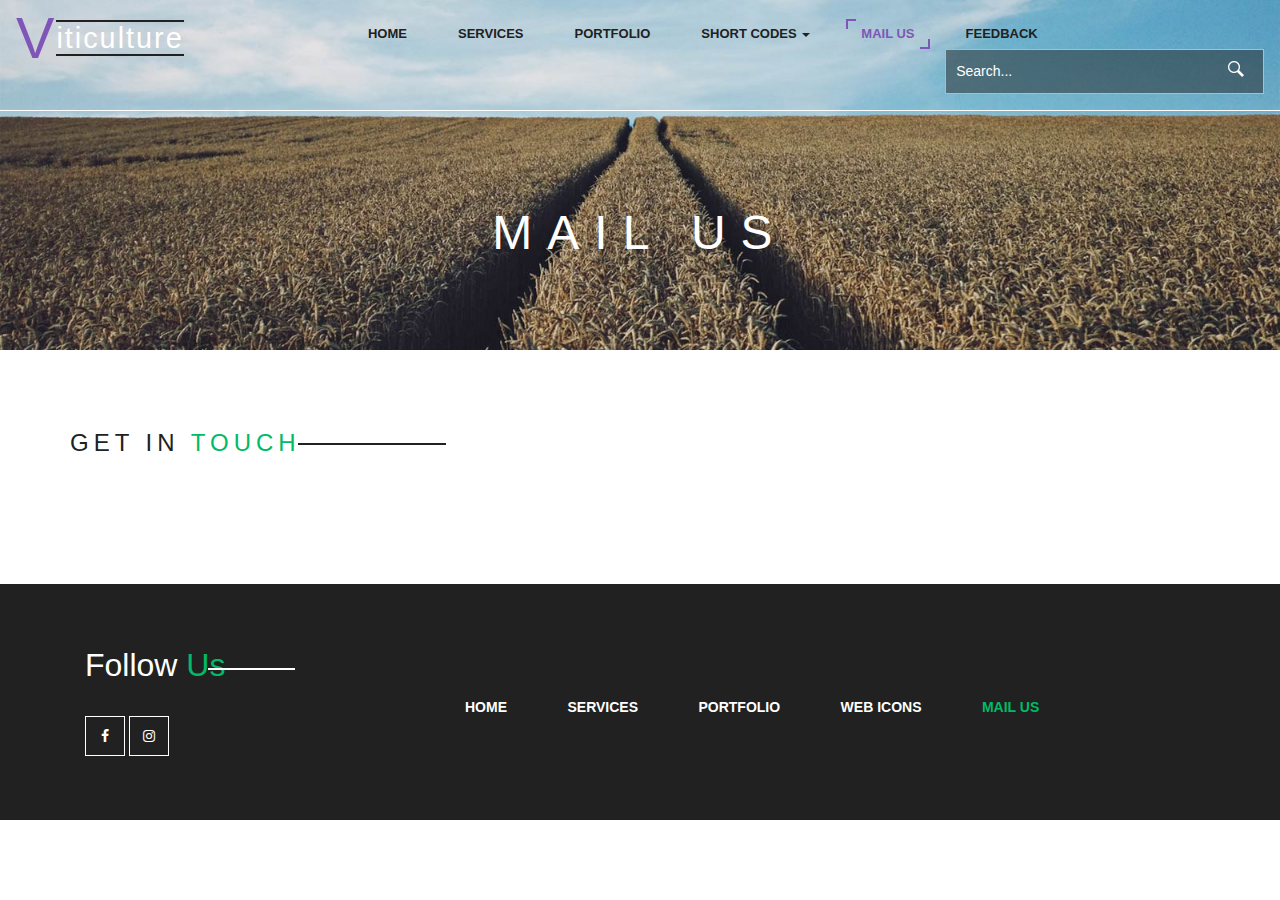
<file: UI Assessment Codebase/mail.html>
<!--
author: W3layouts
author URL: http://w3layouts.com
License: Creative Commons Attribution 3.0 Unported
License URL: http://creativecommons.org/licenses/by/3.0/
-->
<!DOCTYPE html>
<html lang="en">
<head>
<title>Viticulture</title>
<!-- custom-theme -->
<meta name="viewport" content="width=device-width, initial-scale=1">
<meta http-equiv="Content-Type" content="text/html; charset=utf-8" />
<meta name="keywords" content="Viticulture Responsive web template, Bootstrap Web Templates, Flat Web Templates, Android Compatible web template, 
Smartphone Compatible web template, free webdesigns for Nokia, Samsung, LG, SonyEricsson, Motorola web design" />
<script type="application/x-javascript"> addEventListener("load", function() { setTimeout(hideURLbar, 0); }, false);
		function hideURLbar(){ window.scrollTo(0,1); } </script>
<!-- //custom-theme -->
<link href="css/bootstrap.css" rel="stylesheet" type="text/css" media="all" />
<link href="css/style.css" rel="stylesheet" type="text/css" media="all" />
<!-- js -->
<script type="text/javascript" src="js/jquery-2.1.4.min.js"></script>
<!-- //js -->
<link rel="stylesheet" href="css/colorbox.css" />
<!-- font-awesome-icons -->
<link href="css/font-awesome.css" rel="stylesheet"> 
<!-- //font-awesome-icons -->
<!-- <link href="//fonts.googleapis.com/css?family=Dosis:200,300,400,500,600,700,800&amp;subset=latin-ext" rel="stylesheet">
<link href='//fonts.googleapis.com/css?family=Open+Sans:400,300,300italic,400italic,600,600italic,700,700italic,800,800italic' rel='stylesheet' type='text/css'> -->
</head>
	
<body>
<!-- banner -->
	<div class="banner1">
		<!-- <div class="w3_agile_banner_top">
			<div class="agile_phone_mail">
				<ul>
					<li><i class="fa fa-phone" aria-hidden="true"></i>+(000) 123 456 232</li>
					<li><i class="fa fa-envelope" aria-hidden="true"></i><a href="mailto:viticulture@w3layouts.com">viticulture@w3layouts.com</a></li>
				</ul>
			</div>
		</div> -->
		<div class="agileits_w3layouts_banner_nav">
			<nav class="navbar navbar-default">
				<div class="navbar-header navbar-left">
					<button type="button" class="navbar-toggle collapsed" data-toggle="collapse" data-target="#bs-example-navbar-collapse-1">
						<span class="sr-only">Toggle navigation</span>
						<span class="icon-bar"></span>
						<span class="icon-bar"></span>
						<span class="icon-bar"></span>
					</button>
					<h1><a class="navbar-brand" href="index.html"><i>V</i><span>iticulture</span></a></h1>
				</div>
				<!-- Collect the nav links, forms, and other content for toggling -->
				<div class="collapse navbar-collapse navbar-right" id="bs-example-navbar-collapse-1">
					<nav class="menu--iris">
						<ul class="nav navbar-nav menu__list">
							<li class="menu__item"><a href="index.html" class="menu__link">Home</a></li>
							<li class="menu__item"><a href="services.html" class="menu__link">Services</a></li>
							<li class="menu__item"><a href="portfolio.html" class="menu__link">Portfolio</a></li>
							<li class="dropdown menu__item">
								<a href="#" class="dropdown-toggle menu__link" data-toggle="dropdown">Short Codes <b class="caret"></b></a>
								<ul class="dropdown-menu agile_short_dropdown">
									<li><a href="icons.html">Icons</a></li>
									<li><a href="typography.html">Typography</a></li>
								</ul>
							</li>
							<li class="menu__item menu__item--current"><a href="mail.html" class="menu__link">Mail Us</a></li>
							<li class="menu__item"><a href="feedback.html" class="menu__link">Feedback</a></li>
						</ul>
						<div class="w3_agileits_search">
							<form action="#" method="post">
								<input type="text" name="Search" placeholder="Search..." required="">
								<input type="submit" value=" ">
							</form>
						</div>
					</nav>
				</div>
			</nav>
		</div>
		<div class="w3_agileits_service_banner_info">
			<h2>Mail Us</h2>
		</div>
	</div>
<!-- //banner -->
<!-- mail -->
	<div class="services">
		<div class="container">
			<h3 class="w3l_header w3_agileits_header1">Get in <span>Touch</span></h3>
			<div class="w3layouts_mail_grid">

				<!-- NR: Add the contact details here -->
			
				

				<!-- Clear floats -->
				<div class="clearfix"> </div>
			</div>
		</div>
	</div>
	<!-- <div class="w3_agile_map">
		<iframe src="https://www.google.com/maps/embed?pb=!1m16!1m12!1m3!1d50416.99204102258!2d144.93732617279937!3d-37.83543431360044!2m3!1f0!2f0!3f0!3m2!1i1024!2i768!4f13.1!2m1!1saustralia+real+estate!5e0!3m2!1sen!2sin!4v1470915593791" style="border:0"></iframe>
	</div> -->
<!-- //mail -->
<!-- footer -->
	<div class="footer">
		<div class="container">
			<div class="col-md-4 w3layouts_footer_grid">
				<h2>Follow <span>Us</span></h2>
				<ul class="social_agileinfo">
					<li><a href="#" class="w3_facebook"><i class="fa fa-facebook"></i></a></li>
					<li><a href="#" class="w3_instagram"><i class="fa fa-instagram"></i></a></li>
				</ul>
			</div>
			<div class="col-md-8 w3layouts_footer_grid">
				<form action="#" method="post">
		
				</form>
				<ul class="w3l_footer_nav">
					<li><a href="index.html">Home</a></li>
					<li><a href="services.html">Services</a></li>
					<li><a href="portfolio.html">Portfolio</a></li>
					<li><a href="icons.html">Web Icons</a></li>
					<li><a href="mail.html" class="active">Mail Us</a></li>
				</ul>
				
				
			</div>
			<div class="clearfix"> </div>
		</div>
	</div>
<!-- //footer -->
<!-- start-smoth-scrolling -->
<script type="text/javascript" src="js/move-top.js"></script>
<script type="text/javascript" src="js/easing.js"></script>
<script type="text/javascript">
	jQuery(document).ready(function($) {
		$(".scroll").click(function(event){		
			event.preventDefault();
			$('html,body').animate({scrollTop:$(this.hash).offset().top},1000);
		});
	});
</script>
<!-- start-smoth-scrolling -->
<!-- for bootstrap working -->
	<script src="js/bootstrap.js"></script>
<!-- //for bootstrap working -->
<!-- here stars scrolling icon -->
	<script type="text/javascript">
		$(document).ready(function() {
			/*
				var defaults = {
				containerID: 'toTop', // fading element id
				containerHoverID: 'toTopHover', // fading element hover id
				scrollSpeed: 1200,
				easingType: 'linear' 
				};
			*/
								
			$().UItoTop({ easingType: 'easeOutQuart' });
								
			});
	</script>
<!-- //here ends scrolling icon -->
</body>
</html>
</file>
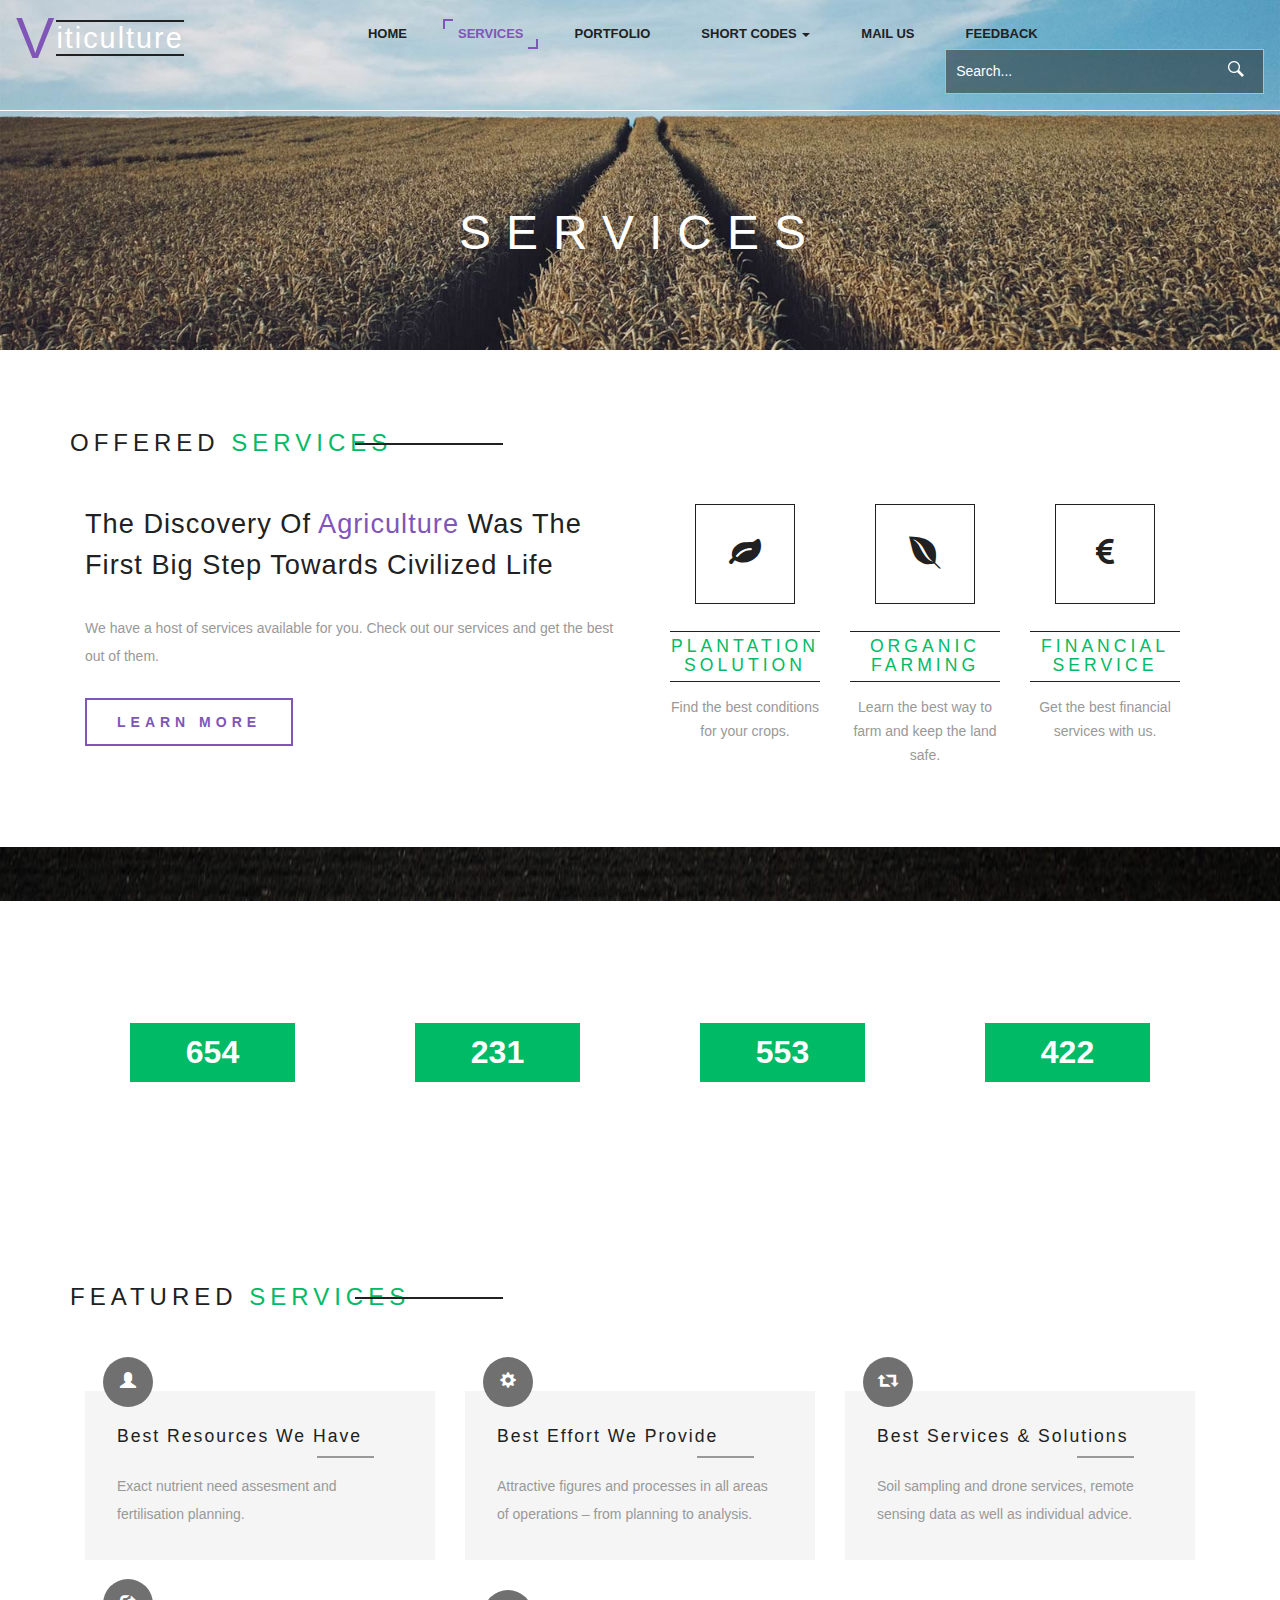
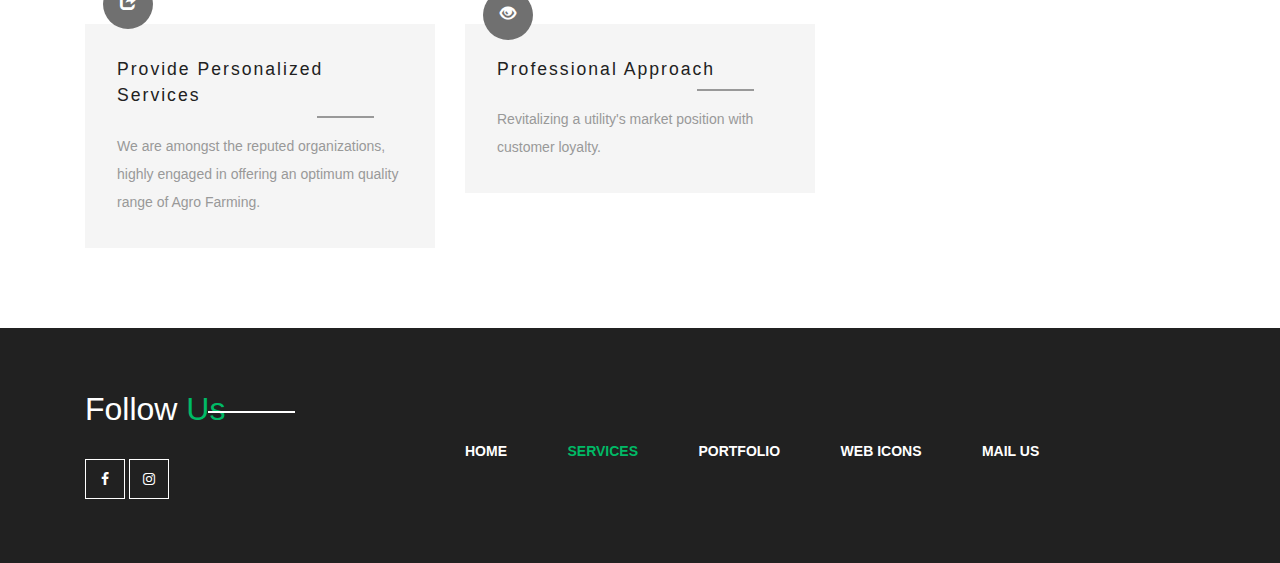
<file: UI Assessment Codebase/services.html>
<!--
author: W3layouts
author URL: http://w3layouts.com
License: Creative Commons Attribution 3.0 Unported
License URL: http://creativecommons.org/licenses/by/3.0/
-->
<!DOCTYPE html>
<html lang="en">
<head>
<title>Viticulture</title>
<!-- custom-theme -->
<meta name="viewport" content="width=device-width, initial-scale=1">
<meta http-equiv="Content-Type" content="text/html; charset=utf-8" />
<meta name="keywords" content="Viticulture Responsive web template, Bootstrap Web Templates, Flat Web Templates, Android Compatible web template, 
Smartphone Compatible web template, free webdesigns for Nokia, Samsung, LG, SonyEricsson, Motorola web design" />
<script type="application/x-javascript"> addEventListener("load", function() { setTimeout(hideURLbar, 0); }, false);
		function hideURLbar(){ window.scrollTo(0,1); } </script>
<!-- //custom-theme -->
<link href="css/bootstrap.css" rel="stylesheet" type="text/css" media="all" />
<link href="css/style.css" rel="stylesheet" type="text/css" media="all" />
<!-- js -->
<script type="text/javascript" src="js/jquery-2.1.4.min.js"></script>
<!-- //js -->
<!-- font-awesome-icons -->
<link href="css/font-awesome.css" rel="stylesheet"> 
<!-- //font-awesome-icons -->
<!-- <link href="//fonts.googleapis.com/css?family=Dosis:200,300,400,500,600,700,800&amp;subset=latin-ext" rel="stylesheet">
<link href='//fonts.googleapis.com/css?family=Open+Sans:400,300,300italic,400italic,600,600italic,700,700italic,800,800italic' rel='stylesheet' type='text/css'> -->
</head>
	
<body>
<!-- banner -->
	<div class="banner1">
		<!-- <div class="w3_agile_banner_top">
			<div class="agile_phone_mail">
				<ul>
					<li><i class="fa fa-phone" aria-hidden="true"></i>+(000) 123 456 232</li>
					<li><i class="fa fa-envelope" aria-hidden="true"></i><a href="mailto:viticulture@w3layouts.com">viticulture@w3layouts.com</a></li>
				</ul>
			</div>
		</div> -->
		<div class="agileits_w3layouts_banner_nav">
			<nav class="navbar navbar-default">
				<div class="navbar-header navbar-left">
					<button type="button" class="navbar-toggle collapsed" data-toggle="collapse" data-target="#bs-example-navbar-collapse-1">
						<span class="sr-only">Toggle navigation</span>
						<span class="icon-bar"></span>
						<span class="icon-bar"></span>
						<span class="icon-bar"></span>
					</button>
					<h1><a class="navbar-brand" href="index.html"><i>V</i><span>iticulture</span></a></h1>
				</div>
				<!-- Collect the nav links, forms, and other content for toggling -->
				<div class="collapse navbar-collapse navbar-right" id="bs-example-navbar-collapse-1">
					<nav class="menu--iris">
						<ul class="nav navbar-nav menu__list">
							<li class="menu__item"><a href="index.html" class="menu__link">Home</a></li>
							<li class="menu__item menu__item--current"><a href="services.html" class="menu__link">Services</a></li>
							<li class="menu__item"><a href="portfolio.html" class="menu__link">Portfolio</a></li>
							<li class="dropdown menu__item">
								<a href="#" class="dropdown-toggle menu__link" data-toggle="dropdown">Short Codes <b class="caret"></b></a>
								<ul class="dropdown-menu agile_short_dropdown">
									<li><a href="icons.html">Icons</a></li>
									<li><a href="typography.html">Typography</a></li>
								</ul>
							</li>
							<li class="menu__item"><a href="mail.html" class="menu__link">Mail Us</a></li>
							<li class="menu__item"><a href="feedback.html" class="menu__link">Feedback</a></li>
						</ul>
						<div class="w3_agileits_search">
							<form action="#" method="post">
								<input type="text" name="Search" placeholder="Search..." required="">
								<input type="submit" value=" ">
							</form>
						</div>
					</nav>
				</div>
			</nav>
		</div>
		<div class="w3_agileits_service_banner_info">
			<h2>Services</h2>
		</div>
	</div>
<!-- //banner -->
<!-- services -->
	<div class="services">
		<div class="container">
			<h3 class="w3l_header w3_agileits_header">Offered <span>Services</span></h3>
			<div class="wthree_services_grids">	
				<div class="col-md-6 wthree_services_grid_left">
					<h3>the discovery of <span>agriculture</span> was the first big step towards civilized life</h3>
					<p>We have a host of services available for you. Check out our services and get the best out of them.</p>
					<div class="agileinfo_more w3_agileits_more">
						<a class="link link--kumya" href="#" data-toggle="modal" data-target="#myModal"><span data-letters="Learn More">Learn More</span></a>
					</div>
				</div>
				<div class="col-md-6 wthree_services_grid_right">
					<div class="col-md-4 agileits_w3layouts_service_grid">
						<div class="agile_service_grd">
							<i class="fa fa-leaf" aria-hidden="true"></i>
						</div>
						<h4>Plantation Solution</h4>
						<p>Find the best conditions for your crops.</p>
					</div>
					<div class="col-md-4 agileits_w3layouts_service_grid">
						<div class="agile_service_grd">
							<i class="fa fa-envira" aria-hidden="true"></i>
						</div>
						<h4>Organic Farming</h4>
						<p>Learn the best way to farm and keep the land safe.</p>
					</div>
					<div class="col-md-4 agileits_w3layouts_service_grid">
						<div class="agile_service_grd">
							<i class="fa fa-eur" aria-hidden="true"></i>
						</div>
						<h4>Financial Service</h4>
						<p>Get the best financial services with us.</p>
					</div>
					<div class="clearfix"> </div>
				</div>
				<div class="clearfix"> </div>
			</div>
		</div>
	</div>
<!-- //services -->
<!-- bootstrap-pop-up -->
	<div class="modal video-modal fade" id="myModal" tabindex="-1" role="dialog" aria-labelledby="myModal">
		<div class="modal-dialog" role="document">
			<div class="modal-content">
				<div class="modal-header">
					Viticulture
					<button type="button" class="close" data-dismiss="modal" aria-label="Close"><span aria-hidden="true">&times;</span></button>						
				</div>
				<section>
					<div class="modal-body">
						<img src="images/2.jpg" alt=" " class="img-responsive" />
						<p>Agriculture is the back bone of our economy.
							Agriculture is important not only from economic point of view but has deep rooted influence on our social, 
							political and cultural life. In the words of Jawahar Lal Nehru, “Agriculture needed top most priority because the Govt. 
							and the nation would both fail to succeed if agriculture could not be successful.”
							<i>"Agriculture is the most healthful, most useful and 
								most noble employment of man."</i></p>
					</div>
				</section>
			</div>
		</div>
	</div>
<!-- //bootstrap-pop-up -->
<!-- service-bottom -->
	<div class="service-bottom">
		<div class="container">	
			<div class="col-md-3 w3layouts_service_bottom_grid">
				<div class="agileits_w3layouts_stats_grid">
					<i class="fa fa-users" aria-hidden="true"></i>
				</div>
				<p class="counter">654</p>
				<h3>Customers</h3>
			</div>
			<div class="col-md-3 w3layouts_service_bottom_grid">
				<div class="agileits_w3layouts_stats_grid">
					<i class="fa fa-bullhorn" aria-hidden="true"></i>
				</div>
				<p class="counter">231</p>
				<h3>Popularity</h3>
			</div>
			<div class="col-md-3 w3layouts_service_bottom_grid">
				<div class="agileits_w3layouts_stats_grid">
					<i class="fa fa-thumbs-o-up" aria-hidden="true"></i>
				</div>
				<p class="counter">553</p>
				<h3>Success</h3>
			</div>
			<div class="col-md-3 w3layouts_service_bottom_grid">
				<div class="agileits_w3layouts_stats_grid">
					<i class="glyphicon glyphicon-pencil" aria-hidden="true"></i>
				</div>
				<p class="counter">422</p>
				<h3>Lines of Code</h3>
			</div>
			<div class="clearfix"> </div>
		</div>
	</div>
<!-- //service-bottom -->
<!-- stats-bottom -->
	<div class="stats-bottom">
		<div class="container">
			<h3 class="w3l_header w3_agileits_header">Featured <span>Services</span></h3>
			<div class="agileinfo_services_grids">
				<div class="col-md-4 agileinfo_services_grid">
					<div class="agileinfo_services_grid1">
						<h4>best resources we have</h4>
						<p>Exact nutrient need assesment and fertilisation planning.</p>
						<div class="agileinfo_services_grid1_pos">
							<span class="glyphicon glyphicon-user" aria-hidden="true"></span>
						</div>
					</div>
				</div>
				<div class="col-md-4 agileinfo_services_grid">
					<div class="agileinfo_services_grid1">
						<h4>best effort we provide</h4>
						<p>Attractive figures and processes in all areas of operations – from planning to analysis.</p>
						<div class="agileinfo_services_grid1_pos">
							<span class="glyphicon glyphicon-cog" aria-hidden="true"></span>
						</div>
					</div>
				</div>
				<div class="col-md-4 agileinfo_services_grid">
					<div class="agileinfo_services_grid1">
						<h4>best services & solutions</h4>
						<p>Soil sampling and drone services, remote sensing data as well as individual advice.</p>
						<div class="agileinfo_services_grid1_pos">
							<span class="glyphicon glyphicon-retweet" aria-hidden="true"></span>
						</div>
					</div>
				</div>
				<div class="clearfix"> </div>
			</div>
			<div class="w3agile_services_grids">
				<div class="col-md-4 agileinfo_services_grid">
					<div class="agileinfo_services_grid1">
						<h4>provide personalized services</h4>
						<p>We are amongst the reputed organizations, highly engaged in offering an optimum quality range of Agro Farming.</p>
						<div class="agileinfo_services_grid1_pos">
							<span class="glyphicon glyphicon-share" aria-hidden="true"></span>
						</div>
					</div>
				</div>
				<div class="col-md-4 agileinfo_services_grid">
					<div class="agileinfo_services_grid1">
						<h4>professional approach</h4>
						<p>Revitalizing a utility's market position with customer loyalty.</p>
						<div class="agileinfo_services_grid1_pos">
							<span class="glyphicon glyphicon-eye-open" aria-hidden="true"></span>
						</div>
					</div>
				</div>
			

				<!-- clear floats -->
				<div class="clearfix"> </div>
			</div>
		</div>
	</div>
<!-- //stats-bottom -->
<!-- Stats-Number-Scroller-Animation-JavaScript -->
	<script src="js/waypoints.min.js"></script> 
	<script src="js/counterup.min.js"></script> 
	<script>
		jQuery(document).ready(function( $ ) {
			$('.counter').counterUp({
				delay: 10,
				time: 2000
			});
		});
	</script>
<!-- //Stats-Number-Scroller-Animation-JavaScript -->
<!-- footer -->
	<div class="footer">
		<div class="container">
			<div class="col-md-4 w3layouts_footer_grid">
				<h2>Follow <span>Us</span></h2>
				<ul class="social_agileinfo">
					<li><a href="#" class="w3_facebook"><i class="fa fa-facebook"></i></a></li>					
					<li><a href="#" class="w3_instagram"><i class="fa fa-instagram"></i></a></li>
				</ul>
			</div>
			<div class="col-md-8 w3layouts_footer_grid">
				<form action="#" method="post">
				
				</form>
				<ul class="w3l_footer_nav">
					<li><a href="index.html">Home</a></li>
					<li><a href="services.html" class="active">Services</a></li>
					<li><a href="portfolio.html">Portfolio</a></li>
					<li><a href="icons.html">Web Icons</a></li>
					<li><a href="mail.html">Mail Us</a></li>
				</ul>
				<!-- CR: Add Copyright info below -->

			</div>
			<div class="clearfix"> </div>
		</div>
	</div>
<!-- //footer -->
<!-- start-smoth-scrolling -->
<script type="text/javascript" src="js/move-top.js"></script>
<script type="text/javascript" src="js/easing.js"></script>
<script type="text/javascript">
	jQuery(document).ready(function($) {
		$(".scroll").click(function(event){		
			event.preventDefault();
			$('html,body').animate({scrollTop:$(this.hash).offset().top},1000);
		});
	});
</script>
<!-- start-smoth-scrolling -->
<!-- for bootstrap working -->
	<script src="js/bootstrap.js"></script>
<!-- //for bootstrap working -->
<!-- here stars scrolling icon -->
	<script type="text/javascript">
		$(document).ready(function() {
			/*
				var defaults = {
				containerID: 'toTop', // fading element id
				containerHoverID: 'toTopHover', // fading element hover id
				scrollSpeed: 1200,
				easingType: 'linear' 
				};
			*/
								
			$().UItoTop({ easingType: 'easeOutQuart' });
								
			});
	</script>
<!-- //here ends scrolling icon -->
</body>
</html>
</file>
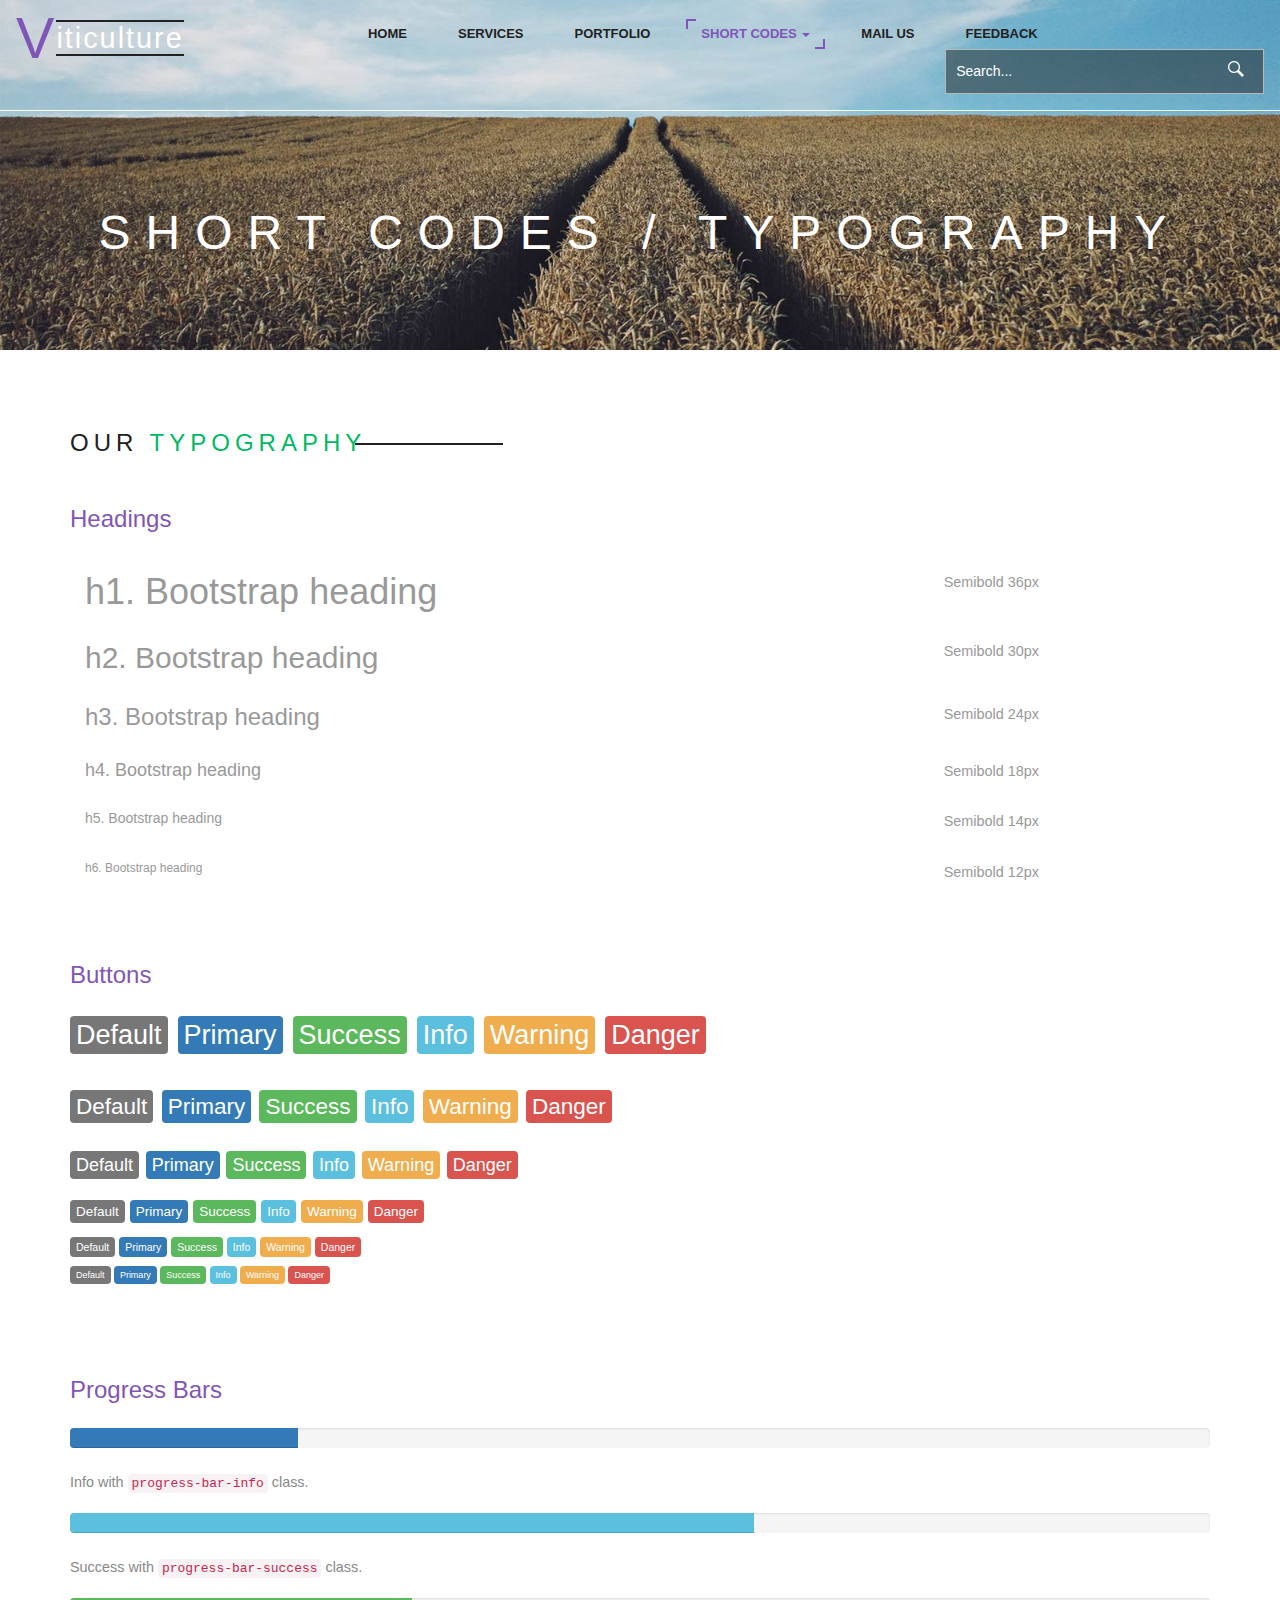
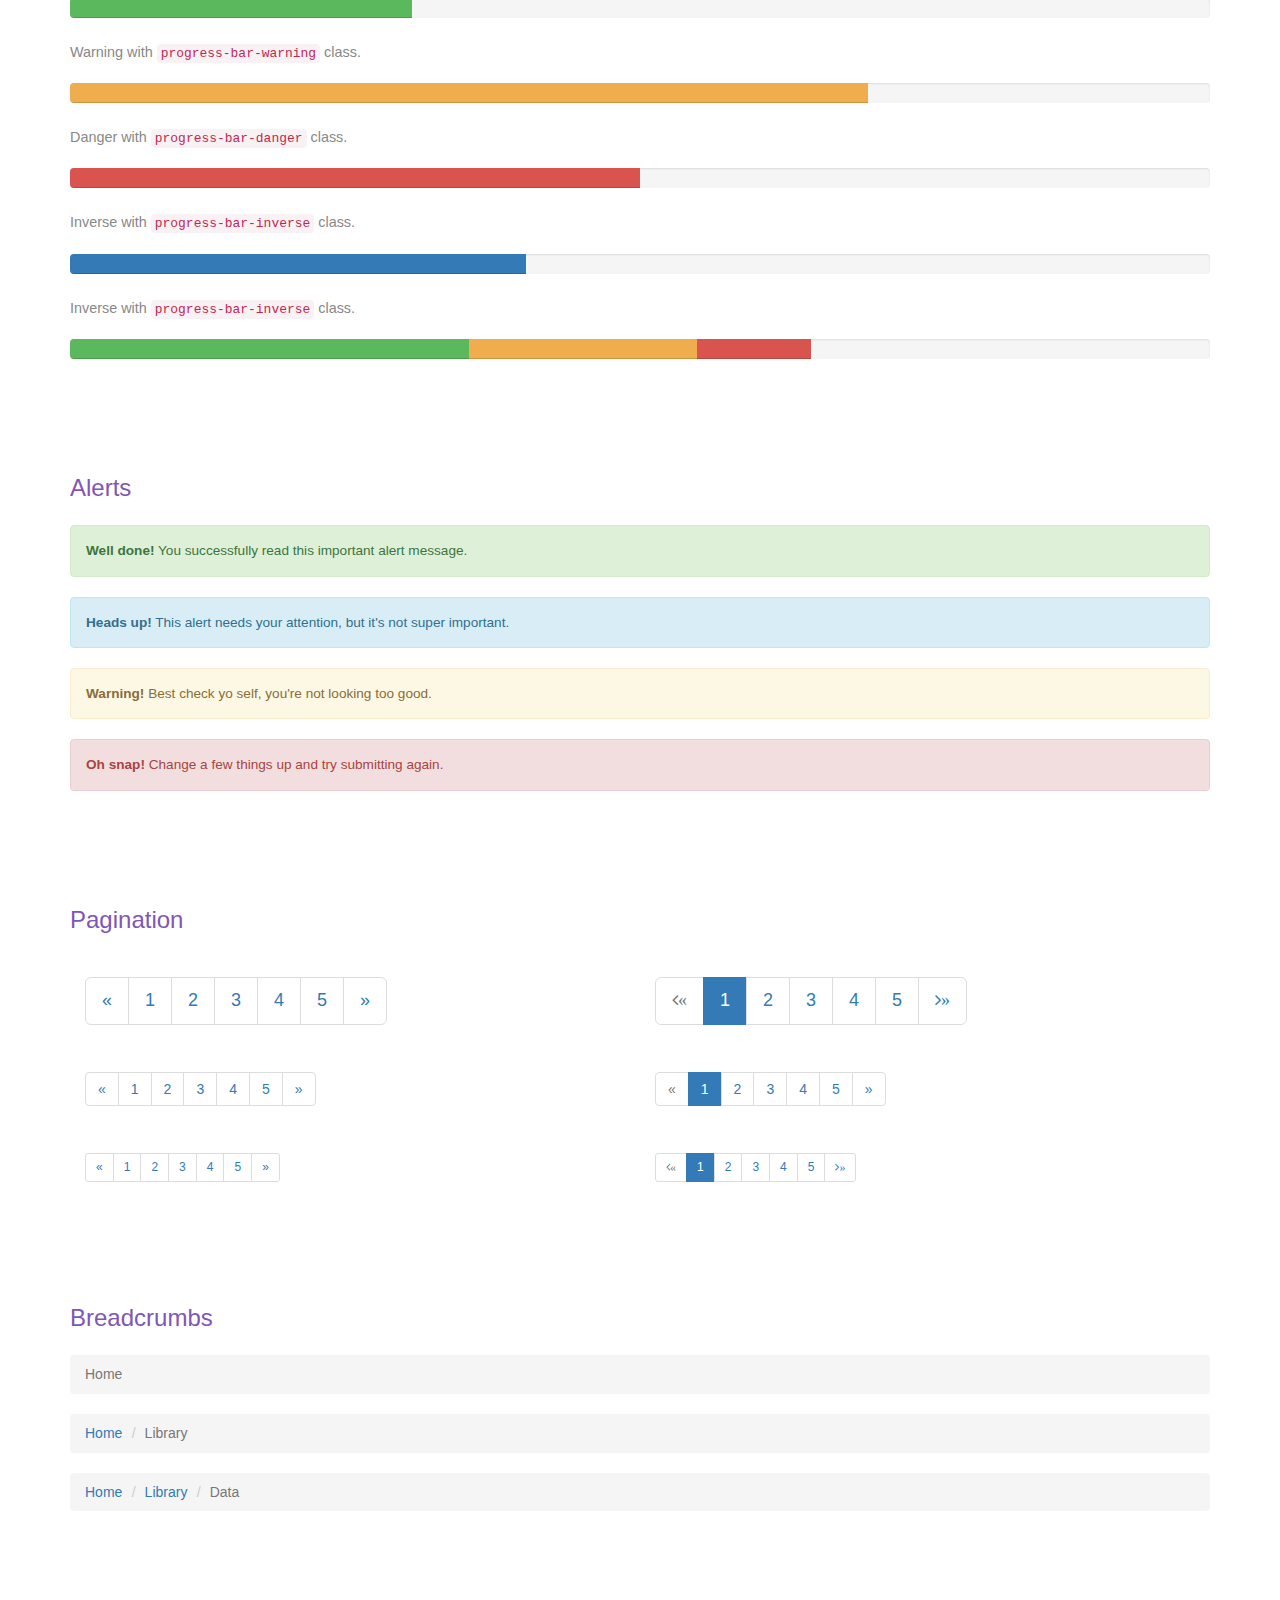
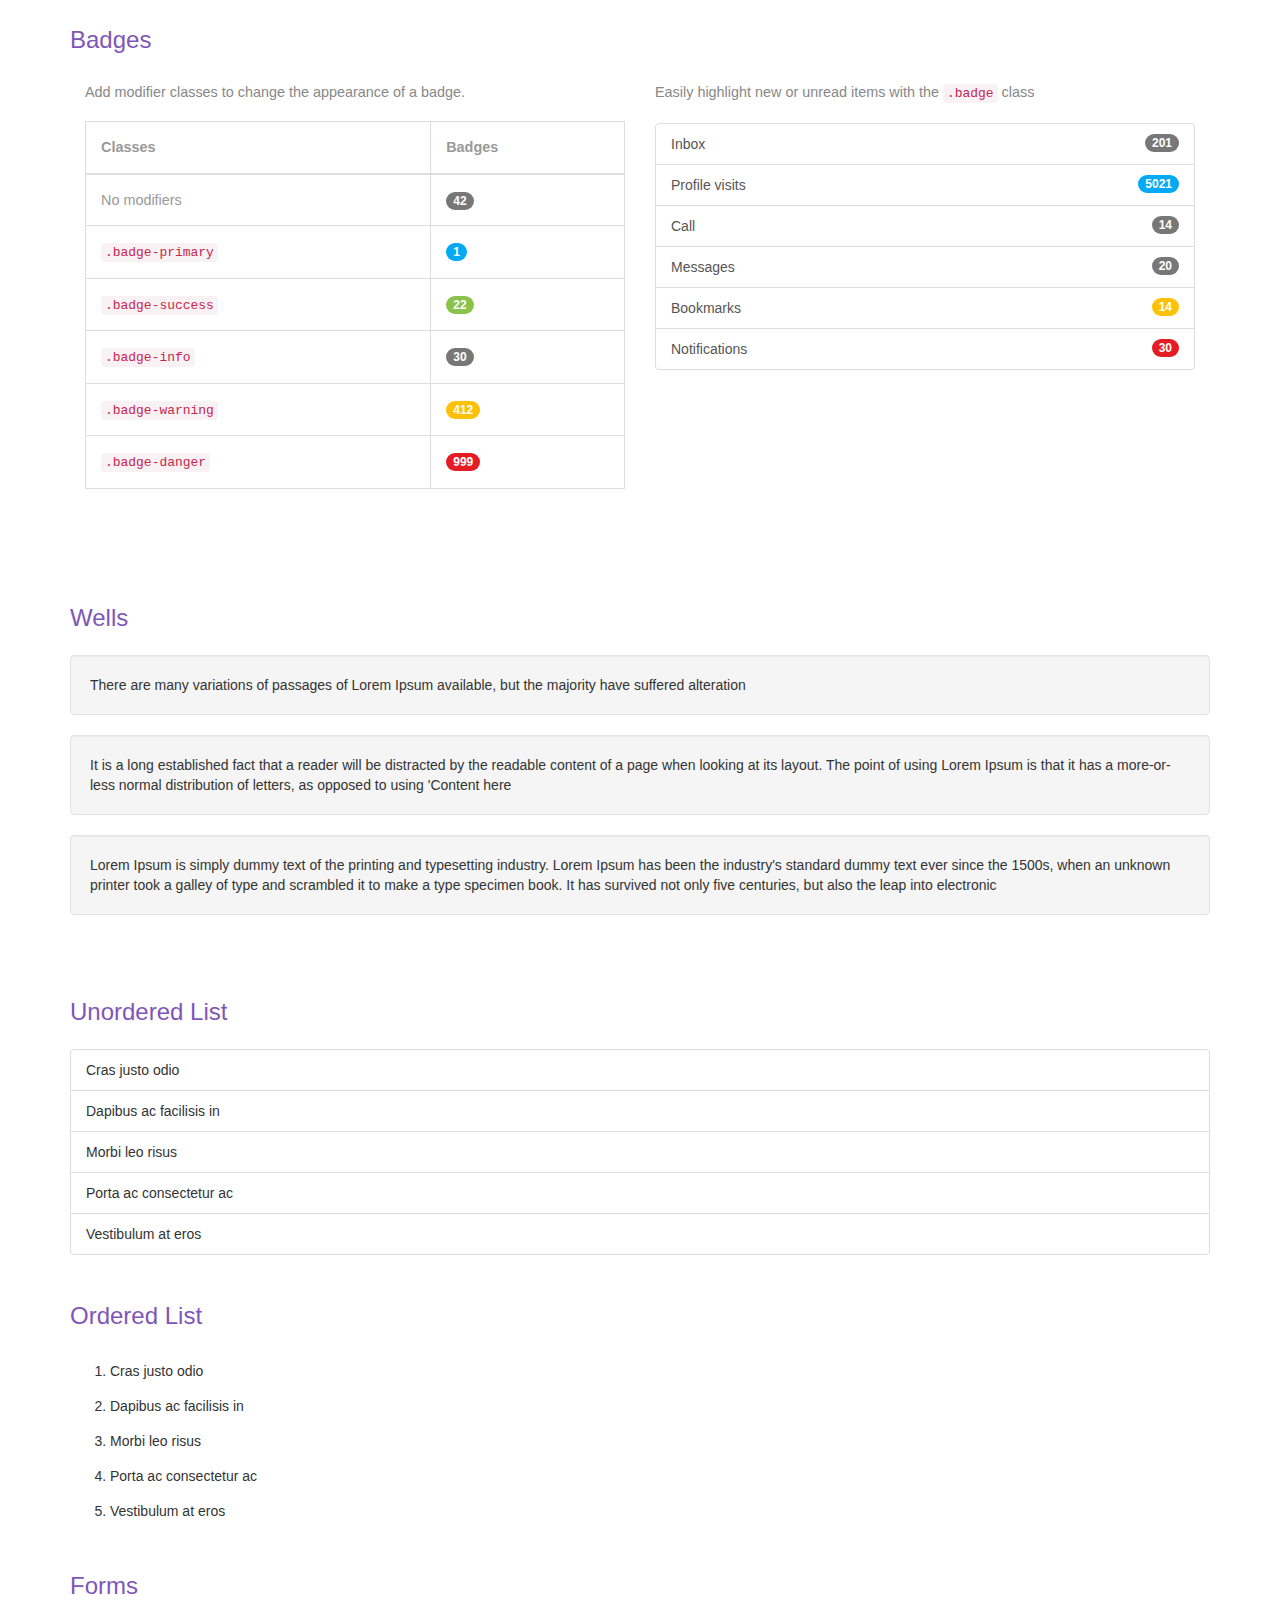
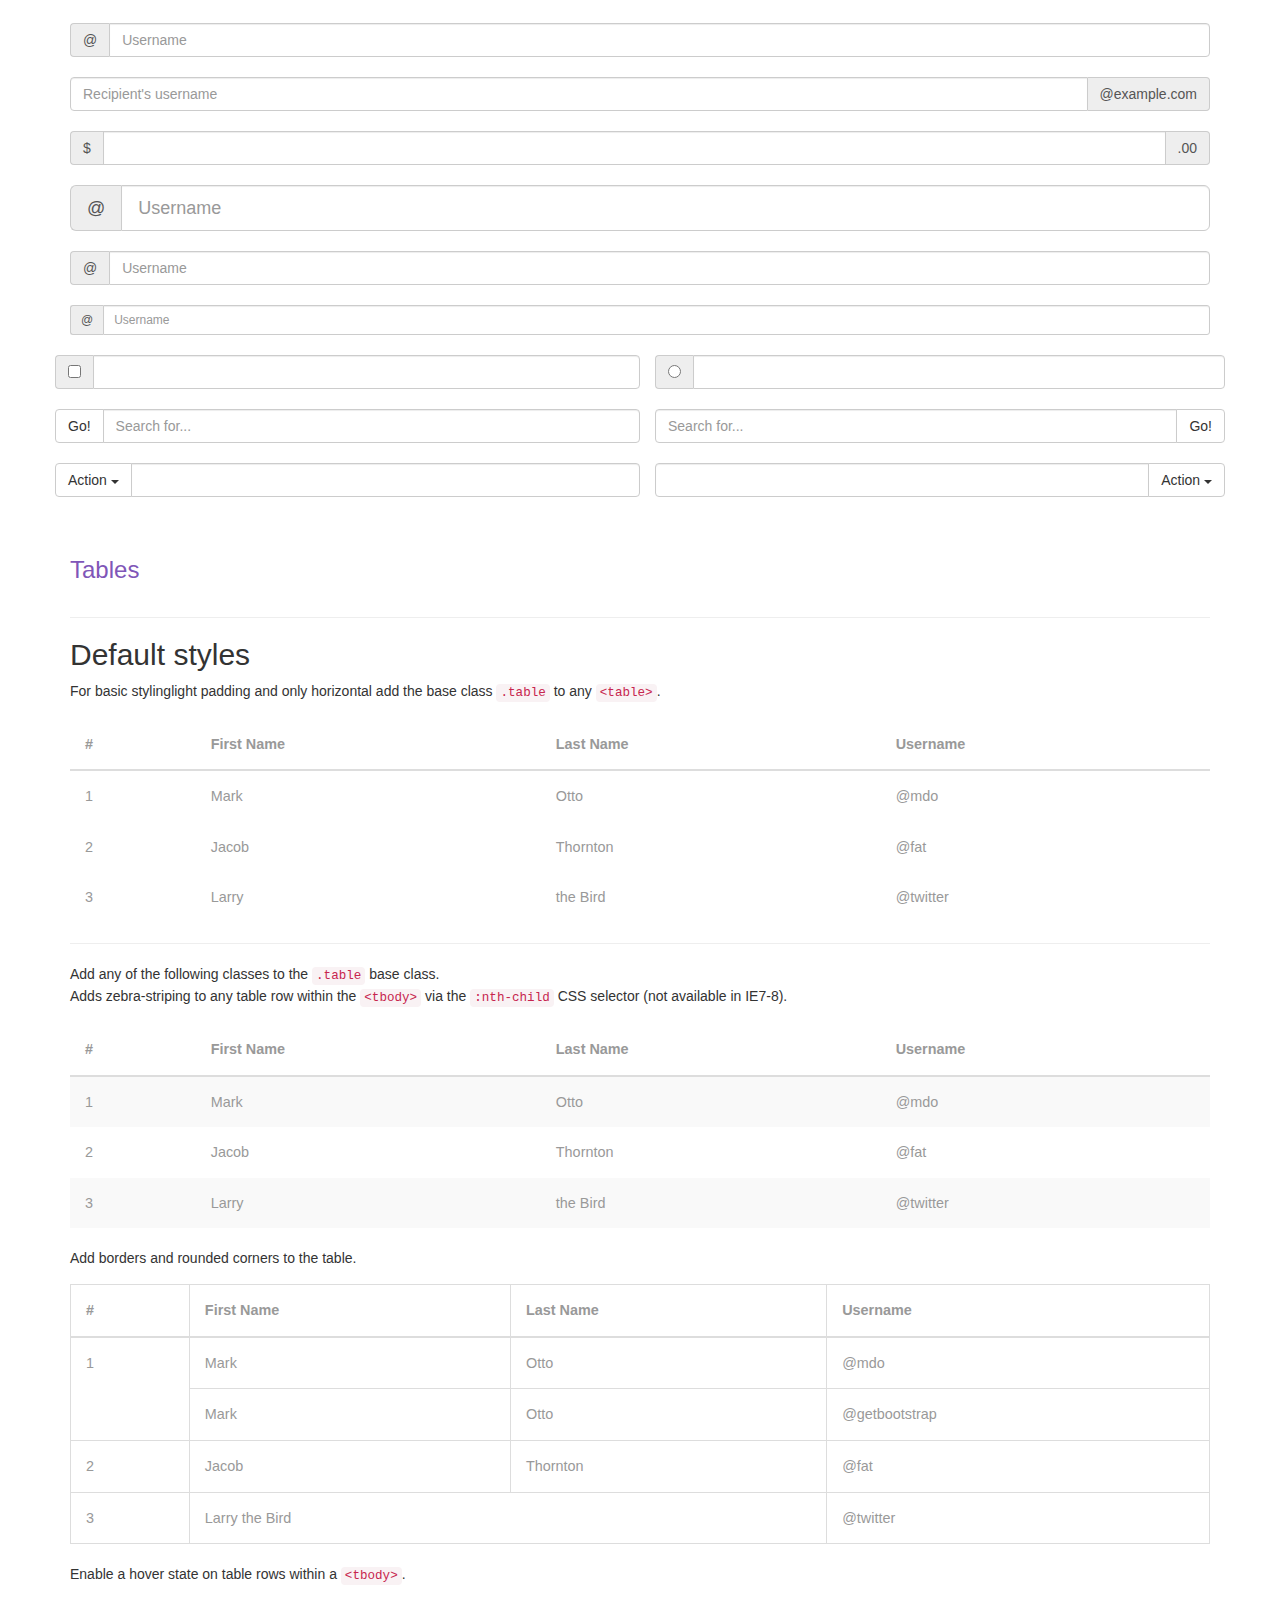
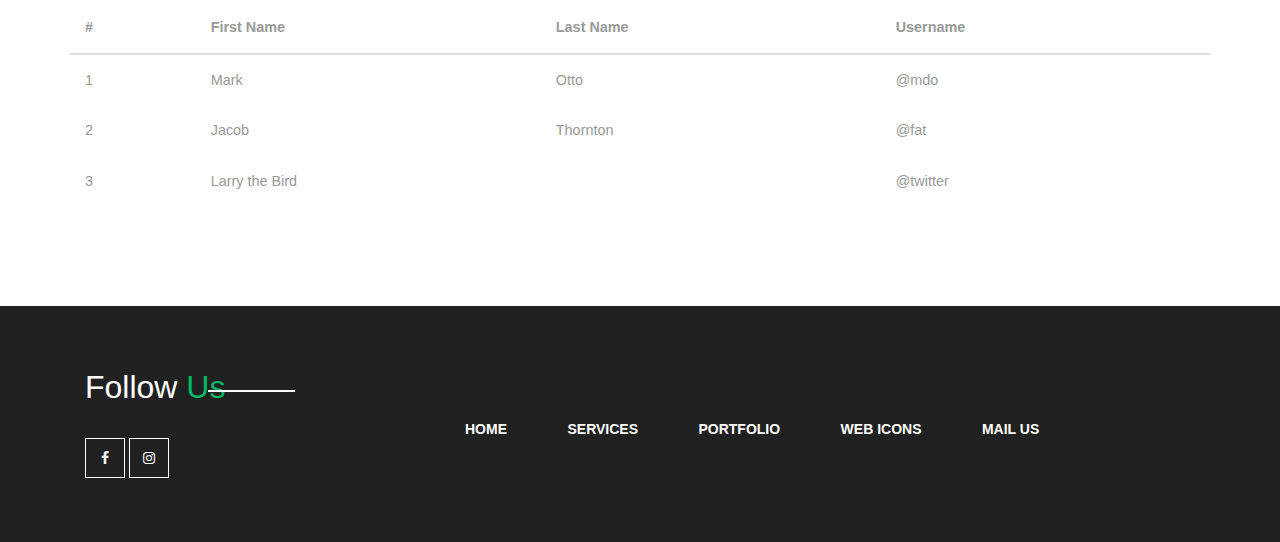
<file: UI Assessment Codebase/typography.html>
<!--
author: W3layouts
author URL: http://w3layouts.com
License: Creative Commons Attribution 3.0 Unported
License URL: http://creativecommons.org/licenses/by/3.0/
-->
<!DOCTYPE html>
<html lang="en">
<head>
<title>Viticulture</title>
<!-- custom-theme -->
<meta name="viewport" content="width=device-width, initial-scale=1">
<meta http-equiv="Content-Type" content="text/html; charset=utf-8" />
<meta name="keywords" content="Viticulture Responsive web template, Bootstrap Web Templates, Flat Web Templates, Android Compatible web template, 
Smartphone Compatible web template, free webdesigns for Nokia, Samsung, LG, SonyEricsson, Motorola web design" />
<script type="application/x-javascript"> addEventListener("load", function() { setTimeout(hideURLbar, 0); }, false);
		function hideURLbar(){ window.scrollTo(0,1); } </script>
<!-- //custom-theme -->
<link href="css/bootstrap.css" rel="stylesheet" type="text/css" media="all" />
<link href="css/style.css" rel="stylesheet" type="text/css" media="all" />
<!-- js -->
<script type="text/javascript" src="js/jquery-2.1.4.min.js"></script>
<!-- //js -->
<!-- font-awesome-icons -->
<link href="css/font-awesome.css" rel="stylesheet"> 
<!-- //font-awesome-icons -->
<!-- <link href="//fonts.googleapis.com/css?family=Dosis:200,300,400,500,600,700,800&amp;subset=latin-ext" rel="stylesheet">
<link href='//fonts.googleapis.com/css?family=Open+Sans:400,300,300italic,400italic,600,600italic,700,700italic,800,800italic' rel='stylesheet' type='text/css'> -->
</head>
	
<body>
<!-- banner -->
	<div class="banner1">
		<!-- <div class="w3_agile_banner_top">
			<div class="agile_phone_mail">
				<ul>
					<li><i class="fa fa-phone" aria-hidden="true"></i>+(000) 123 456 232</li>
					<li><i class="fa fa-envelope" aria-hidden="true"></i><a href="mailto:viticulture@w3layouts.com">viticulture@w3layouts.com</a></li>
				</ul>
			</div>
		</div> -->
		<div class="agileits_w3layouts_banner_nav">
			<nav class="navbar navbar-default">
				<div class="navbar-header navbar-left">
					<button type="button" class="navbar-toggle collapsed" data-toggle="collapse" data-target="#bs-example-navbar-collapse-1">
						<span class="sr-only">Toggle navigation</span>
						<span class="icon-bar"></span>
						<span class="icon-bar"></span>
						<span class="icon-bar"></span>
					</button>
					<h1><a class="navbar-brand" href="index.html"><i>V</i><span>iticulture</span></a></h1>
				</div>
				<!-- Collect the nav links, forms, and other content for toggling -->
				<div class="collapse navbar-collapse navbar-right" id="bs-example-navbar-collapse-1">
					<nav class="menu--iris">
						<ul class="nav navbar-nav menu__list">
							<li class="menu__item"><a href="index.html" class="menu__link">Home</a></li>
							<li class="menu__item"><a href="services.html" class="menu__link">Services</a></li>
							<li class="menu__item"><a href="portfolio.html" class="menu__link">Portfolio</a></li>
							<li class="dropdown menu__item menu__item--current">
								<a href="#" class="dropdown-toggle menu__link" data-toggle="dropdown">Short Codes <b class="caret"></b></a>
								<ul class="dropdown-menu agile_short_dropdown">
									<li><a href="icons.html">Icons</a></li>
									<li><a href="typography.html">Typography</a></li>
								</ul>
							</li>
							<li class="menu__item"><a href="mail.html" class="menu__link">Mail Us</a></li>
							<li class="menu__item"><a href="feedback.html" class="menu__link">Feedback</a></li>
						</ul>
						<div class="w3_agileits_search">
							<form action="#" method="post">
								<input type="text" name="Search" placeholder="Search..." required="">
								<input type="submit" value=" ">
							</form>
						</div>
					</nav>
				</div>
			</nav>
		</div>
		<div class="w3_agileits_service_banner_info">
			<h2>Short codes / Typography</h2>
		</div>
	</div>
<!-- //banner -->
<!-- typo -->
	<div class="services">
		<div class="container">
			<h3 class="w3l_header w3_agileits_header">Our <span>Typography</span></h3>
			<div class="grid_3 grid_4 w3layouts">
				<h3 class="hdg">Headings</h3>
				<div class="bs-example">
					<table class="table">
						<tbody>
							<tr>
								<td><h1 id="h1.-bootstrap-heading">h1. Bootstrap heading<a class="anchorjs-link" href="#h1.-bootstrap-heading"><span class="anchorjs-icon"></span></a></h1></td>
								<td class="type-info">Semibold 36px</td>
							</tr>
							<tr>
								<td><h2 id="h2.-bootstrap-heading">h2. Bootstrap heading<a class="anchorjs-link" href="#h2.-bootstrap-heading"><span class="anchorjs-icon"></span></a></h2></td>
								<td class="type-info">Semibold 30px</td>
							</tr>
							<tr>
								<td><h3 id="h3.-bootstrap-heading">h3. Bootstrap heading<a class="anchorjs-link" href="#h3.-bootstrap-heading"><span class="anchorjs-icon"></span></a></h3></td>
								<td class="type-info">Semibold 24px</td>
							</tr>
							<tr>
								<td><h4 id="h4.-bootstrap-heading">h4. Bootstrap heading<a class="anchorjs-link" href="#h4.-bootstrap-heading"><span class="anchorjs-icon"></span></a></h4></td>
								<td class="type-info">Semibold 18px</td>
							</tr>
							<tr>
								<td><h5 id="h5.-bootstrap-heading">h5. Bootstrap heading<a class="anchorjs-link" href="#h5.-bootstrap-heading"><span class="anchorjs-icon"></span></a></h5></td>
								<td class="type-info">Semibold 14px</td>
							</tr>
							<tr>
								<td><h6>h6. Bootstrap heading</h6></td>
								<td class="type-info">Semibold 12px</td>
							</tr>
						</tbody>
					</table>
				</div>
			</div>
			<div class="grid_3 grid_5 w3">
				<h3>Buttons</h3>
				<h1>
					<a href="#"><span class="label label-default">Default</span></a>
					<a href="#"><span class="label label-primary">Primary</span></a>
					<a href="#"><span class="label label-success">Success</span></a>
					<a href="#"><span class="label label-info">Info</span></a>
					<a href="#"><span class="label label-warning">Warning</span></a>
					<a href="#"><span class="label label-danger">Danger</span></a>
				</h1>
				<h2>
					<a href="#"><span class="label label-default">Default</span></a>
					<a href="#"><span class="label label-primary">Primary</span></a>
					<a href="#"><span class="label label-success">Success</span></a>
					<a href="#"><span class="label label-info">Info</span></a>
					<a href="#"><span class="label label-warning">Warning</span></a>
					<a href="#"><span class="label label-danger">Danger</span></a>
				</h2>
				<h3>
					<a href="#"><span class="label label-default">Default</span></a>
					<a href="#"><span class="label label-primary">Primary</span></a>
					<a href="#"><span class="label label-success">Success</span></a>
					<a href="#"><span class="label label-info">Info</span></a>
					<a href="#"><span class="label label-warning">Warning</span></a>
					<a href="#"><span class="label label-danger">Danger</span></a>
				</h3>
				<h4>
					<a href="#"><span class="label label-default">Default</span></a>
					<a href="#"><span class="label label-primary">Primary</span></a>
					<a href="#"><span class="label label-success">Success</span></a>
					<a href="#"><span class="label label-info">Info</span></a>
					<a href="#"><span class="label label-warning">Warning</span></a>
					<a href="#"><span class="label label-danger">Danger</span></a>
				</h4>
				<h5>
					<a href="#"><span class="label label-default">Default</span></a>
					<a href="#"><span class="label label-primary">Primary</span></a>
					<a href="#"><span class="label label-success">Success</span></a>
					<a href="#"><span class="label label-info">Info</span></a>
					<a href="#"><span class="label label-warning">Warning</span></a>
					<a href="#"><span class="label label-danger">Danger</span></a>
				</h5>
				<h6>
					<a href="#"><span class="label label-default">Default</span></a>
					<a href="#"><span class="label label-primary">Primary</span></a>
					<a href="#"><span class="label label-success">Success</span></a>
					<a href="#"><span class="label label-info">Info</span></a>
					<a href="#"><span class="label label-warning">Warning</span></a>
					<a href="#"><span class="label label-danger">Danger</span></a>
				</h6>
			</div>		
			<div class="grid_3 grid_5 w3l">
				<h3>Progress Bars</h3>
				<div class="tab-content">
					<div class="tab-pane active" id="domprogress">
						<div class="progress">    
							<div class="progress-bar progress-bar-primary" style="width: 20%"></div>
						</div>
						<p>Info with <code>progress-bar-info</code> class.</p>
						<div class="progress">    
							<div class="progress-bar progress-bar-info" style="width: 60%"></div>
						</div>
						<p>Success with <code>progress-bar-success</code> class.</p>
						<div class="progress">
							<div class="progress-bar progress-bar-success" style="width: 30%"></div>
						</div>
						<p>Warning with <code>progress-bar-warning</code> class.</p>
						<div class="progress">
							<div class="progress-bar progress-bar-warning" style="width: 70%"></div>
						</div>
						<p>Danger with <code>progress-bar-danger</code> class.</p>
						<div class="progress">
							<div class="progress-bar progress-bar-danger" style="width: 50%"></div>
						</div>
						<p>Inverse with <code>progress-bar-inverse</code> class.</p>
						<div class="progress">
							<div class="progress-bar progress-bar-inverse" style="width: 40%"></div>
						</div>
						<p>Inverse with <code>progress-bar-inverse</code> class.</p>
						<div class="progress">
							<div class="progress-bar progress-bar-success" style="width: 35%"><span class="sr-only">35% Complete (success)</span></div>
							<div class="progress-bar progress-bar-warning" style="width: 20%"><span class="sr-only">20% Complete (warning)</span></div>
							<div class="progress-bar progress-bar-danger" style="width: 10%"><span class="sr-only">10% Complete (danger)</span></div>
						</div>
					</div>
				</div>
			</div>
			<div class="grid_3 grid_5 w3ls">
				<h3>Alerts</h3>
				<div class="alert alert-success" role="alert">
					<strong>Well done!</strong> You successfully read this important alert message.
				</div>
				<div class="alert alert-info" role="alert">
					<strong>Heads up!</strong> This alert needs your attention, but it's not super important.
				</div>
				<div class="alert alert-warning" role="alert">
					<strong>Warning!</strong> Best check yo self, you're not looking too good.
				</div>
				<div class="alert alert-danger" role="alert">
					<strong>Oh snap!</strong> Change a few things up and try submitting again.
				</div>
			</div>
			<div class="grid_3 grid_5 agileits">
				<h3>Pagination</h3>
				<div class="col-md-6">
					<nav>
						<ul class="pagination pagination-lg">
							<li><a href="#" aria-label="Previous"><span aria-hidden="true">«</span></a></li>
							<li><a href="#">1</a></li>
							<li><a href="#">2</a></li>
							<li><a href="#">3</a></li>
							<li><a href="#">4</a></li>
							<li><a href="#">5</a></li>
							<li><a href="#" aria-label="Next"><span aria-hidden="true">»</span></a></li>
						</ul>
					</nav>
					<nav>
						<ul class="pagination">
							<li><a href="#" aria-label="Previous"><span aria-hidden="true">«</span></a></li>
							<li><a href="#">1</a></li>
							<li><a href="#">2</a></li>
							<li><a href="#">3</a></li>
							<li><a href="#">4</a></li>
							<li><a href="#">5</a></li>
							<li><a href="#" aria-label="Next"><span aria-hidden="true">»</span></a></li>
						</ul>
					</nav>
					<nav>
						<ul class="pagination pagination-sm">
							<li><a href="#" aria-label="Previous"><span aria-hidden="true">«</span></a></li>
							<li><a href="#">1</a></li>
							<li><a href="#">2</a></li>
							<li><a href="#">3</a></li>
							<li><a href="#">4</a></li>
							<li><a href="#">5</a></li>
							<li><a href="#" aria-label="Next"><span aria-hidden="true">»</span></a></li>
						</ul>
					</nav>
				</div>
				<div class="col-md-6">
					<ul class="pagination pagination-lg">
						<li class="disabled"><a href="#"><i class="fa fa-angle-left">«</i></a></li>
						<li class="active"><a href="#">1</a></li>
						<li><a href="#">2</a></li>
						<li><a href="#">3</a></li>
						<li><a href="#">4</a></li>
						<li><a href="#">5</a></li>
						<li><a href="#"><i class="fa fa-angle-right">»</i></a></li>
					</ul>
					<nav>
						<ul class="pagination">
							<li class="disabled"><a href="#" aria-label="Previous"><span aria-hidden="true">«</span></a></li>
							<li class="active"><a href="#">1 <span class="sr-only">(current)</span></a></li>
							<li><a href="#">2</a></li>
							<li><a href="#">3</a></li>
							<li><a href="#">4</a></li>
							<li><a href="#">5</a></li>
							<li><a href="#" aria-label="Next"><span aria-hidden="true">»</span></a></li>
						</ul>
					</nav>
					<ul class="pagination pagination-sm">
						<li class="disabled"><a href="#"><i class="fa fa-angle-left">«</i></a></li>
						<li class="active"><a href="#">1</a></li>
						<li><a href="#">2</a></li>
						<li><a href="#">3</a></li>
						<li><a href="#">4</a></li>
						<li><a href="#">5</a></li>
						<li><a href="#"><i class="fa fa-angle-right">»</i></a></li>
					</ul>
				</div>
				<div class="clearfix"> </div>
			</div>
			<div class="grid_3 grid_5 agileinfo">
				<h3>Breadcrumbs</h3>
				<ol class="breadcrumb">
					<li class="active">Home</li>
				</ol>
				<ol class="breadcrumb">
					<li><a href="#">Home</a></li>
					<li class="active">Library</li>
				</ol>
				<ol class="breadcrumb">
					<li><a href="#">Home</a></li>
					<li><a href="#">Library</a></li>
					<li class="active">Data</li>
				</ol>
			</div>
			<div class="grid_3 grid_5 wthree">
				<h3>Badges</h3>
				<div class="col-md-6 agileits-w3layouts">
					<p>Add modifier classes to change the appearance of a badge.</p>
					<table class="table table-bordered">
						<thead>
							<tr>
								<th>Classes</th>
								<th>Badges</th>
							</tr>
						</thead>
						<tbody>
							<tr>
								<td>No modifiers</td>
								<td><span class="badge">42</span></td>
							</tr>
							<tr>
								<td><code>.badge-primary</code></td>
								<td><span class="badge badge-primary">1</span></td>
							</tr>
							<tr>
								<td><code>.badge-success</code></td>
								<td><span class="badge badge-success">22</span></td>
							</tr>
							<tr>
								<td><code>.badge-info</code></td>
								<td><span class="badge badge-info">30</span></td>
							</tr>
							<tr>
								<td><code>.badge-warning</code></td>
								<td><span class="badge badge-warning">412</span></td>
							</tr>
							<tr>
								<td><code>.badge-danger</code></td>
								<td><span class="badge badge-danger">999</span></td>
							</tr>
						</tbody>
					</table>                    
				</div>
				<div class="col-md-6 w3-agileits">
					<p>Easily highlight new or unread items with the <code>.badge</code> class</p>
					<div class="list-group list-group-alternate"> 
						<a href="#" class="list-group-item"><span class="badge">201</span> <i class="ti ti-email"></i> Inbox </a> 
						<a href="#" class="list-group-item"><span class="badge badge-primary">5021</span> <i class="ti ti-eye"></i> Profile visits </a> 
						<a href="#" class="list-group-item"><span class="badge">14</span> <i class="ti ti-headphone-alt"></i> Call </a> 
						<a href="#" class="list-group-item"><span class="badge">20</span> <i class="ti ti-comments"></i> Messages </a> 
						<a href="#" class="list-group-item"><span class="badge badge-warning">14</span> <i class="ti ti-bookmark"></i> Bookmarks </a> 
						<a href="#" class="list-group-item"><span class="badge badge-danger">30</span> <i class="ti ti-bell"></i> Notifications </a> 
					</div>
				</div>
			   <div class="clearfix"> </div>
			</div>	 
			<div class="grid_3 grid_5 agile">
				<h3>Wells</h3>
				<div class="well">
					There are many variations of passages of Lorem Ipsum available, but the majority have suffered alteration
				</div>
				<div class="well">
					It is a long established fact that a reader will be distracted by the readable content of a page when looking at its layout. The point of using Lorem Ipsum is that it has a more-or-less normal distribution of letters, as opposed to using 'Content here
				</div>
				<div class="well">
						Lorem Ipsum is simply dummy text of the printing and typesetting industry. Lorem Ipsum has been the industry's standard dummy text ever since the 1500s, when an unknown printer took a galley of type and scrambled it to make a type specimen book. It has survived not only five centuries, but also the leap into electronic
				</div>
			</div>
			<h3 class="bars">Unordered List</h3>
			<ul class="list-group w3-agile">
			  <li class="list-group-item">Cras justo odio</li>
			  <li class="list-group-item">Dapibus ac facilisis in</li>
			  <li class="list-group-item">Morbi leo risus</li>
			  <li class="list-group-item">Porta ac consectetur ac</li>
			  <li class="list-group-item">Vestibulum at eros</li>
			</ul>
			<h3 class="bars">Ordered List</h3>
			<ol>
				<li class="list-group-item1">Cras justo odio</li>
				<li class="list-group-item1">Dapibus ac facilisis in</li>
				<li class="list-group-item1">Morbi leo risus</li>
				<li class="list-group-item1">Porta ac consectetur ac</li>
				<li class="list-group-item1">Vestibulum at eros</li>
			</ol>
			<h3 class="bars">Forms</h3>
			<div class="input-group w3_w3layouts">
				<span class="input-group-addon" id="basic-addon1">@</span>
				<input type="text" class="form-control" placeholder="Username" aria-describedby="basic-addon1">
			</div>
			<div class="input-group w3_w3layouts">
				<input type="text" class="form-control" placeholder="Recipient's username" aria-describedby="basic-addon2">
				<span class="input-group-addon" id="basic-addon2">@example.com</span>
			</div>
			<div class="input-group w3_w3layouts">
				<span class="input-group-addon">$</span>
					<input type="text" class="form-control" aria-label="Amount (to the nearest dollar)">
				<span class="input-group-addon">.00</span>
			</div>
			<div class="input-group input-group-lg w3_w3layouts">
				<span class="input-group-addon" id="sizing-addon1">@</span>
				<input type="text" class="form-control" placeholder="Username" aria-describedby="sizing-addon1">
			</div>
			<div class="input-group w3_w3layouts">
				<span class="input-group-addon" id="sizing-addon2">@</span>
				<input type="text" class="form-control" placeholder="Username" aria-describedby="sizing-addon2">
			</div>
			<div class="input-group input-group-sm w3_w3layouts">
				<span class="input-group-addon" id="sizing-addon3">@</span>
				<input type="text" class="form-control" placeholder="Username" aria-describedby="sizing-addon3">
			</div>
			<div class="row">
				<div class="col-lg-6 in-gp-tl">
					<div class="input-group">
						<span class="input-group-addon">
							<input type="checkbox" aria-label="...">
						</span>
						<input type="text" class="form-control" aria-label="...">
					</div><!-- /input-group -->
				</div><!-- /.col-lg-6 -->
				<div class="col-lg-6 in-gp-tb">
					<div class="input-group">
						<span class="input-group-addon">
							<input type="radio" aria-label="...">
						</span>
						<input type="text" class="form-control" aria-label="...">
					</div><!-- /input-group -->
				</div><!-- /.col-lg-6 -->
			</div><!-- /.row -->
			<div class="row">
				<div class="col-lg-6 in-gp-tl">
					<div class="input-group">
						<span class="input-group-btn">
							<button class="btn btn-default" type="button">Go!</button>
						</span>
						<input type="text" class="form-control" placeholder="Search for...">
					</div><!-- /input-group -->
				</div><!-- /.col-lg-6 -->
				<div class="col-lg-6 in-gp-tb">
					<div class="input-group">
						<input type="text" class="form-control" placeholder="Search for...">
						<span class="input-group-btn">
							<button class="btn btn-default" type="button">Go!</button>
						</span>
					</div><!-- /input-group -->
				</div><!-- /.col-lg-6 -->
			</div><!-- /.row -->
			<div class="row">
				<div class="col-lg-6 in-gp-tl">
					<div class="input-group">
						<div class="input-group-btn">
							<button type="button" class="btn btn-default dropdown-toggle" data-toggle="dropdown" aria-haspopup="true" aria-expanded="false">Action <span class="caret"></span></button>
							<ul class="dropdown-menu">
								<li><a href="#">Action</a></li>
								<li><a href="#">Another action</a></li>
								<li><a href="#">Something else here</a></li>
								<li role="separator" class="divider"></li>
								<li><a href="#">Separated link</a></li>
							</ul>
						</div><!-- /btn-group -->
						<input type="text" class="form-control" aria-label="...">
					</div><!-- /input-group -->
				</div><!-- /.col-lg-6 -->
				<div class="col-lg-6 in-gp-tb">
					<div class="input-group">
						<input type="text" class="form-control" aria-label="...">
						<div class="input-group-btn">
							<button type="button" class="btn btn-default dropdown-toggle" data-toggle="dropdown" aria-haspopup="true" aria-expanded="false">Action <span class="caret"></span></button>
							<ul class="dropdown-menu dropdown-menu-right">
								<li><a href="#">Action</a></li>
								<li><a href="#">Another action</a></li>
								<li><a href="#">Something else here</a></li>
								<li role="separator" class="divider"></li>
								<li><a href="#">Separated link</a></li>
							</ul>
						</div><!-- /btn-group -->
					</div><!-- /input-group -->
				</div><!-- /.col-lg-6 -->
			</div><!-- /.row -->
			<div class="page-header">
				<h3 class="bars">Tables</h3>
			</div>
			<h2 class="typoh2">Default styles</h2>
			<p>For basic stylinglight padding and only horizontal add the base class <code>.table</code> to any <code>&lt;table&gt;</code>.</p>
			<div class="bs-docs-example">
				<table class="table">
					<thead>
						<tr>
							<th>#</th>
							<th>First Name</th>
							<th>Last Name</th>
							<th>Username</th>
						</tr>
					</thead>
					<tbody>
						<tr>
							<td>1</td>
							<td>Mark</td>
							<td>Otto</td>
							<td>@mdo</td>
						</tr>
						<tr>
							<td>2</td>
							<td>Jacob</td>
							<td>Thornton</td>
							<td>@fat</td>
						</tr>
						<tr>
							<td>3</td>
							<td>Larry</td>
							<td>the Bird</td>
							<td>@twitter</td>
						</tr>
					</tbody>
				</table>
			</div>
			<hr class="bs-docs-separator">
			<p>Add any of the following classes to the <code>.table</code> base class.</p>
			<p>Adds zebra-striping to any table row within the <code>&lt;tbody&gt;</code> via the <code>:nth-child</code> CSS selector (not available in IE7-8).</p>
			<div class="bs-docs-example">
				<table class="table table-striped">
					<thead>
						<tr>
							<th>#</th>
							<th>First Name</th>
							<th>Last Name</th>
							<th>Username</th>
						</tr>
					</thead>
					<tbody>
						<tr>
							<td>1</td>
							<td>Mark</td>
							<td>Otto</td>
							<td>@mdo</td>
						</tr>
						<tr>
							<td>2</td>
							<td>Jacob</td>
							<td>Thornton</td>
							<td>@fat</td>
						</tr>
						<tr>
							<td>3</td>
							<td>Larry</td>
							<td>the Bird</td>
							<td>@twitter</td>
						</tr>
					</tbody>
				</table>
			</div>
			<p>Add borders and rounded corners to the table.</p>
			<div class="bs-docs-example">
				<table class="table table-bordered">
					<thead>
						<tr>
							<th>#</th>
							<th>First Name</th>
							<th>Last Name</th>
							<th>Username</th>
						</tr>
					</thead>
					<tbody>
						<tr>
							<td rowspan="2">1</td>
							<td>Mark</td>
							<td>Otto</td>
							<td>@mdo</td>
						</tr>
						<tr>
							<td>Mark</td>
							<td>Otto</td>
							<td>@getbootstrap</td>
						</tr>
						<tr>
							<td>2</td>
							<td>Jacob</td>
							<td>Thornton</td>
							<td>@fat</td>
						</tr>
						<tr>
							<td>3</td>
							<td colspan="2">Larry the Bird</td>
							<td>@twitter</td>
						</tr>
					</tbody>
				</table>
			</div>
			<p>Enable a hover state on table rows within a <code>&lt;tbody&gt;</code>.</p>
			<div class="bs-docs-example">
				<table class="table table-hover">
					<thead>
						<tr>
						  <th>#</th>
						  <th>First Name</th>
						  <th>Last Name</th>
						  <th>Username</th>
						</tr>
					</thead>
					<tbody>
						<tr>
						  <td>1</td>
						  <td>Mark</td>
						  <td>Otto</td>
						  <td>@mdo</td>
						</tr>
						<tr>
						  <td>2</td>
						  <td>Jacob</td>
						  <td>Thornton</td>
						  <td>@fat</td>
						</tr>
						<tr>
						  <td>3</td>
						  <td colspan="2">Larry the Bird</td>
						  <td>@twitter</td>
						</tr>
					</tbody>
				</table>
			</div>
		</div>
	</div>
<!-- //typo -->
<!-- footer -->
	<div class="footer">
		<div class="container">
			<div class="col-md-4 w3layouts_footer_grid">
				<h2>Follow <span>Us</span></h2>
				<ul class="social_agileinfo">
					<li><a href="#" class="w3_facebook"><i class="fa fa-facebook"></i></a></li>					
					<li><a href="#" class="w3_instagram"><i class="fa fa-instagram"></i></a></li>
				</ul>
			</div>
			<div class="col-md-8 w3layouts_footer_grid">
				<form action="#" method="post">
				
				</form>
				<ul class="w3l_footer_nav">
					<li><a href="index.html">Home</a></li>
					<li><a href="services.html">Services</a></li>
					<li><a href="portfolio.html">Portfolio</a></li>
					<li><a href="icons.html">Web Icons</a></li>
					<li><a href="mail.html">Mail Us</a></li>
				</ul>
				
				
			</div>
			<div class="clearfix"> </div>
		</div>
	</div>
<!-- //footer -->
<!-- start-smoth-scrolling -->
<script type="text/javascript" src="js/move-top.js"></script>
<script type="text/javascript" src="js/easing.js"></script>
<script type="text/javascript">
	jQuery(document).ready(function($) {
		$(".scroll").click(function(event){		
			event.preventDefault();
			$('html,body').animate({scrollTop:$(this.hash).offset().top},1000);
		});
	});
</script>
<!-- start-smoth-scrolling -->
<!-- for bootstrap working -->
	<script src="js/bootstrap.js"></script>
<!-- //for bootstrap working -->
<!-- here stars scrolling icon -->
	<script type="text/javascript">
		$(document).ready(function() {
			/*
				var defaults = {
				containerID: 'toTop', // fading element id
				containerHoverID: 'toTopHover', // fading element hover id
				scrollSpeed: 1200,
				easingType: 'linear' 
				};
			*/
								
			$().UItoTop({ easingType: 'easeOutQuart' });
								
			});
	</script>
<!-- //here ends scrolling icon -->
</body>
</html>
</file>
<file: UI Assessment Codebase/css/style.css>
/*--
Author: W3layouts
Author URL: http://w3layouts.com
License: Creative Commons Attribution 3.0 Unported
License URL: http://creativecommons.org/licenses/by/3.0/
--*/
html, body{
    font-size: 100%;
	font-family: 'Open Sans', sans-serif;
	background:#ffffff;
	margin: 0;
}
p,ul li,ol li{
	margin:0;
	font-size:14px;
}
h1,h2,h3,h4,h5,h6{
	font-family: 'Dosis', sans-serif;
	margin:0;
}
ul,label{
	margin:0;
	padding:0;
}
body a:hover{
	text-decoration:none;
}
input[type="submit"],input[type="reset"],a,.agileinfo_services_grid1_pos,.agileinfo_services_grid1 h4,.simplefilter li{
	-webkit-transition: 0.5s ease-in;
    -moz-transition: 0.5s ease-in;
    -ms-transition: 0.5s ease-in;
    -o-transition: 0.5s ease-in;
    transition:0.5s ease-in;
}
/*-- banner --*/
.banner{
	background:url(../images/banner.jpg) no-repeat 0px 0px;
	background-size:cover;
	-webkit-background-size:cover;
	-moz-background-size:cover;
	-o-background-size:cover;
	-ms-background-size:cover;
	min-height:750px;
}
.banner1{
	background:url(../images/banner.jpg) no-repeat 0px -115px;
	background-size:cover;
	-webkit-background-size:cover;
	-moz-background-size:cover;
	-o-background-size:cover;
	-ms-background-size:cover;
	min-height:350px;
}
.w3_agile_banner_top{
	border-bottom:1px solid #fff;
}
.agile_phone_mail{
	text-align:right;
}
.agile_phone_mail ul li{
	display: inline-block;
    padding: 6px 20px;
    border-left: 1px solid #fff;
    color: #212121;
}
.agile_phone_mail ul li a{
	text-decoration:none;
	color:#212121;
}
.agile_phone_mail ul li a:hover{
	color:#fff;
}
.agile_phone_mail ul li i{
	padding-right:1em;
}
.agileits_w3layouts_banner_nav{
	padding:1em;
	border-bottom:1px solid #fff;
}
.navbar-default {
    background: none;
    border: none;
}
.navbar {
    border-radius: 0;
	margin-bottom:0;
}
.navbar-default .navbar-brand,.navbar-default .navbar-brand:hover, .navbar-default .navbar-brand:focus {
    color: #fff;
}
.navbar-default .navbar-nav > li > a:hover{
    color: #7f56b8;
}
.agile_short_dropdown {
    background: #00ba66;
    border: none;
    box-shadow: none;
    border-radius: 0;
    text-align: center;
	padding:0;
	min-width: 130px;
}
.agile_short_dropdown li a {
    color: #fff;
    font-weight: 600;
    padding: 10px 0;
}
.navbar-brand {
    padding: 0;
    font-size: .8em;
    line-height: 45px;
    height: 45px;
    letter-spacing: 2px;
}
.navbar-brand span {
    border-bottom: 2px solid #212121;
    border-top: 2px solid #212121;
}
.navbar-brand i{
	font-style: normal;
    font-size: 2em;
    display: inline-block;
	color: #7f56b8;
    vertical-align: top;
}
.w3_agileits_search {
    float: right;
    width: 35%;
	padding:10px;
	background:rgba(33, 33, 33, 0.49);
	border:1px solid #b6babd;
}
.w3_agileits_search input[type="text"]{
	outline:none;
	color:#fff;
	background:none;
	border:none;
	padding:0;
	font-size:14px;
	width:88%;
}
.w3_agileits_search input[type="submit"]{
	outline: none;
    background: url(../images/search.png) no-repeat 6px 1px;
    border: none;
    padding: 0;
    width: 10%;
}
.w3_agileits_search input[type="text"]::-webkit-input-placeholder{
	color:#fff !important;
}
.navbar-collapse {
    padding: 0;
}
.navbar-nav > li > a {
    text-transform: uppercase;
    padding:5px 15px;
    font-weight: 600;
    font-size: 13px;
}
.navbar-right {
    width: 58%;
    margin-right: 0;
}
.navbar-default .navbar-nav > li > a {
    color: #212121;
}
.navbar-default .navbar-nav > .open > a, .navbar-default .navbar-nav > .open > a:hover, .navbar-default .navbar-nav > .open > a:focus {
    color: #212121;
    background-color: transparent;
}
.navbar-default .navbar-nav > .menu__item--current.open > a,.navbar-default .navbar-nav > .menu__item--current.open > a:focus  {
    color:#7f56b8;
}
.navbar {
    min-height: 45px;
}
.navbar-nav {
    margin: 0.2em 0 0;
}
.navbar-default .navbar-nav > .active > a, .navbar-default .navbar-nav > .active > a:hover, .navbar-default .navbar-nav > .active > a:focus {
    color: #fff;
    background-color: #00ba66;
}
.navbar-nav > li {
    margin: 0 2px;
}
.wthree_banner_info{
	width:60%;
	margin:13em auto 0;
	text-align:center;
}

/* Learn More Button Align */
.wthree_banner_info .agileinfo_more{
	text-align:left;
}

.wthree_banner_info h2{
	font-size: 3em;
    color: #fff;
    font-weight: 600;
    text-transform: uppercase;
	line-height:1.5em;
	margin-bottom:2em;
}
.wthree_banner_info h2 span{
	display: block;
    font-size: .4em;
    line-height: 1.4em;
    width: 15%;
    margin: 0 auto;
    background: #7f56b8;
}
.agileinfo_more{
	position: relative;
    z-index: 1;
}
.agileinfo_more a{
    text-transform: uppercase;
    font-weight: 600;
    text-decoration: none;
    display: inline-block;
    letter-spacing: 5px;
    font-size: 14px;
    border: 2px solid #fff;
}
.agileinfo_more a:focus {
	color:#fff;
    outline: none;
}
.link {
	outline: none;
	position: relative;
	display: inline-block;
}
/* Kumya */
.link--kumya {
	overflow: hidden;
    padding: 15px 30px;
    line-height: 1;
    color: #fff;
}

.link--kumya:hover {
	color:#212121;
}

.link--kumya::after {
	content: '';
	position: absolute;
	height: 100%;
	width: 100%;
	top: 0;
	right: 0;
	z-index: -1;
	background: #00ba66;
	-webkit-transform: translate3d(101%,0,0);
	transform: translate3d(101%,0,0);
	-webkit-transition: -webkit-transform 0.5s;
	transition: transform 0.5s;
	-webkit-transition-timing-function: cubic-bezier(0.7,0,0.3,1);
	transition-timing-function: cubic-bezier(0.7,0,0.3,1);
}

.link--kumya:hover::after {
	-webkit-transform: translate3d(0,0,0);
	transform: translate3d(0,0,0);
}

.link--kumya span {
	display: block;
	position: relative;
}

.link--kumya span::before {
	content: attr(data-letters);
	position: absolute;
	color: #212121;
	left: 0;
	overflow: hidden;
	white-space: nowrap;
	width: 0%;
	-webkit-transition: width 0.5s;
	transition: width 0.5s;
	-webkit-transition-timing-function: cubic-bezier(0.7,0,0.3,1);
	transition-timing-function: cubic-bezier(0.7,0,0.3,1);
}

.link--kumya:hover span::before {
	width: 100%;
}
/*-- //banner --*/
/*-- banner-bottom --*/
.banner-bottom,.testimonials,.services,.service-bottom,.stats-bottom{
	padding:5em 0;
}
.banner-bottom h3{
	text-align: center;
    color: #212121;
    font-size: 2.5em;
    text-transform: capitalize;
	width:60%;
	margin:0 auto;
	line-height:1.5em;
}
.banner-bottom h3 span{
	color:#00ba66;
}
.banner-bottom h3 span.fixed_w3{
	color:#7f56b8;
}
.agileits_banner_bottom_grids,.w3layouts_work_grids,.wthree_testimonial_grids,.wthree_services_grids,.w3layouts_mail_grid{
	margin:3em 0 0;
}
.w3ls_banner_bottom_grid{
	position:relative;
}
.w3ls_banner_bottom_grid_pos{
	position:absolute;
	top:0%;
	left:0%;
	width:100%;
	text-align:center;
}
/*-- image-effect --*/
.hovereffect {
    overflow: hidden;
    position: relative;
    text-align: center;
}

.hovereffect .overlay {
  width: 100%;
  height: 100%;
  position: absolute;
  overflow: hidden;
  top: 0;
  left: 0;
  -webkit-transition: all 0.4s  cubic-bezier(0.88,-0.99, 0, 1.81);
  transition: all 0.4s  cubic-bezier(0.88,-0.99, 0, 1.81);
}

.hovereffect:hover .overlay {
  background-color:rgba(23, 24, 24, 0.49);
}

.hovereffect img {
  display: block;
  position: relative;
}

.hovereffect h4 {
	text-transform: uppercase;
    color: #fff;
    text-align: center;
    position: relative;
    font-size: 1.3em;
    padding: 10px 0;
    width: 80%;
    margin: 0 auto;
    font-weight: 600;
    background: rgba(0, 186, 102, 0.55);
    -webkit-transform:translateY(60px);
    -ms-transform:translateY(60px);
    transform:translateY(60px);
    -webkit-transition: all 0.4s cubic-bezier(0.88,-0.99, 0, 1.81);
    transition: all 0.4s cubic-bezier(0.88,-0.99, 0, 1.81);
}

.hovereffect:hover h4 {
  -webkit-transform: translateY(20px);
  -ms-transform: translateY(20px);
  transform: translateY(20px);
  -moz-transform: translateY(20px);
  -o-transform: translateY(20px);
}

.hovereffect p{
    text-transform: uppercase;
    color: #fff;
    background-color: transparent;
    opacity: 0;
    filter: alpha(opacity=0);
    -webkit-transform: scale(0);
    -ms-transform: scale(0);
    transform: scale(0);
    -webkit-transition: all 0.4s cubic-bezier(0.88,-0.99, 0, 1.81);
    transition: all 0.4s cubic-bezier(0.88,-0.99, 0, 1.81);
    font-weight: normal;
    margin: 0;
    padding: 3em 2em 0em;
    letter-spacing: 2px;
}

.hovereffect:hover p{
  opacity: 1;
  filter: alpha(opacity=100);
  -webkit-transform: scale(1);
  -ms-transform: scale(1);
  transform: scale(1);
}
/*-- //banner-bottom --*/
/*-- work --*/
.w3l_header{
	font-size: 1.5em;
    color: #212121;
    letter-spacing: 5px;
    text-transform: uppercase;
    position: relative;
}
.w3l_header span{
	color:#00ba66;
}
.w3l_header:after{
	content: '';
    background: #212121;
    height: 2px;
    width: 13%;
    left: 14%;
    position: absolute;
    top: 49%;
}
.w3layouts_work_grid_left{
	float:left;
	width:50%;
	position:relative;
}
.w3layouts_work_grid_left_pos{
	position: absolute;
    top: 13%;
    right: 0%;
    width: 60%;
}
.w3layouts_work_grid_right{
	float: right;
    width: 50%;
    padding: 5em 17em 5em 5em;
	margin-top:3em;
}
.w3layouts_work_grid_left_pos img {
    border: 5px solid #7f56b8;
}
.w3layouts_work_grid_right h4{
	font-size: .9em;
    color: #00ba66;
    text-transform: uppercase;
    letter-spacing: 2px;
}
.w3layouts_work_grid_right h5{
	font-size:2em;
	color:#212121;
	line-height:1.4em;
	text-transform:capitalize;
}
.w3layouts_work_grid_right p{
	margin:2em 0 0;
	color:#999;
	line-height:2em;
}
/*-- //work --*/
/*-- team --*/
.team{
	background:url(../images/8.jpg) no-repeat 0px 0px;
	background-size:cover;
	-webkit-background-size:cover;
	-moz-background-size:cover;
	-o-background-size:cover;
	-ms-background-size:cover;
	min-height:500px;
}
.w3_agile_team_grid{
	width: 40%;
    margin:5em 0 0 13em;
}
.agile_team_text{
	padding: 2em;
    background: #00ba66;
    border-radius: 90px;
    position: relative;
}
.agile_team_text:after {
	content: '';
    background: url(../images/1.png) no-repeat 0px 0px;
    display: block;
    width: 47px;
    height: 36px;
    position: absolute;
    right: 2%;
    bottom:-3%;
}
.agile_team_text p{
	color:#fff;
	font-weight:600;
	line-height:2em;
	text-align:center;
}
.agileits_w3layouts_quotes{
	position: relative;
    margin: 2em 0 0;
    text-align: right;
}
.agileits_w3layouts_quotes:after{
	content: "\f10e";
    font-size: 2em;
    color: #00ba66;
    position: absolute;
    top: 0%;
    right: -10%;
    font-family: FontAwesome;
}
.agileits_w3layouts_quotes h3{
	font-size:1.5em;
	color:#fff;
}
.agileits_w3layouts_quotes p{
	color: #212121;
    font-weight: bold;
    text-transform: uppercase;
}
/*-- //team --*/
/*-- testimonials --*/
.w3_agileits_header:after {
    left: 25% !important;
}
.agileinfo_testimonials_left{
	text-align:center;
}
.agileinfo_testimonials_left img{
	border: 3px solid #00ba66;
    border-radius: 60px;
    margin: 0 auto;
}
.agileinfo_testimonials_left h4{
	font-size:1.2em;
	color:#7f56b8;
	margin:1em 0 0.3em;
}
.agileinfo_testimonials_left p{
	text-transform:uppercase;
	font-weight:bold;
	color:#212121;
}
.agileits_testimonials_right_grid{
	padding:1.5em;
	position:relative;
	border: 0.5px solid rgba(0, 0, 0, 0.1);

}
.agileits_testimonials_right_grid:before{
	content: '';
    position: absolute;
    top: 35%;
    left: -3%;
    border-right: 10px solid #999;
    border-top: 10px solid transparent;
    border-bottom: 10px solid transparent;
}
.agileits_testimonials_right_grid p{
	color:#999;
	line-height:2em;
}
.wthree_testimonial_grid_left {
    padding: 0;
}
.w3l_testimonial_grid_left_grid{
	margin-top:2em;
}
.w3_testimonials_right_grid:before {
    border-left: 10px solid #999;
    border-right: none !important;
    left: auto !important;
    right: -3% !important;
}
.wthree_testimonial_grid_right h3{
	font-size:2em;
	color:#212121;
	line-height:1.5em;
}
.wthree_testimonial_grid_right{
	text-align:right;
	margin-top:5em;
}
.wthree_testimonial_grid_right h3 span{
	color:#7f56b8;
}
.wthree_testimonial_grid_right p{
	margin:2em 0 0;
	color:#999;
	line-height:2em;
}
/*-- //testimonials --*/
/*-- footer --*/
.footer{
	padding:4em 0;
	background:#212121;
}
.w3layouts_footer_grid h2{
	font-size:2em;
	color:#fff;
	position:relative;
	margin-bottom: 1em;
}
.w3layouts_footer_grid h2:after{
	content: '';
    position: absolute;
    top: 55%;
    left: 35%;
    width: 25%;
    height: 2px;
    background: #fff;
}
.w3layouts_footer_grid h2 span{
	color:#00ba66;
}
.social_agileinfo li{
	display:inline-block;
}
.social_agileinfo li a{
	width:40px;
	height:40px;
	display:block;
	border:1px solid #fff;
	text-align:center;
	color:#fff;
}
.social_agileinfo li a i{
	font-size:1em;
	line-height:2.8em;
}
.w3_facebook:hover{
	border:1px solid #3b5998;
	background:#3b5998;
}
.w3_twitter:hover{
	border:1px solid #1da1f2;
	background:#1da1f2;
}
.w3_instagram:hover{
	border:1px solid #833ab4;
	background:#833ab4;
}
.w3_google:hover{
	border:1px solid #dd4b39;
	background:#dd4b39;
}
.w3l_footer_nav{
	margin: 3em 0 1em;
}
.w3l_footer_nav li{
	display:inline-block;
	margin-right:4em;
	text-transform:uppercase;
}
.w3l_footer_nav li a{
	color:#fff;
	font-weight:bold;
	text-decoration:none;
}
.w3l_footer_nav li a:hover,.w3l_footer_nav li a.active{
	color:#00ba66;
}
.w3layouts_footer_grid p{
	color:#999;
	line-height:1.8em;
}
.w3layouts_footer_grid p a{
	color:#fff;
	text-decoration:underline;
}
.w3layouts_footer_grid p a:hover{
	color:#00ba66;
}
/* .w3layouts_footer_grid form{
    padding: 1em;
    border: 1px solid #fff;
    border-radius: 30px;
    width: 70%;
} */
.w3layouts_footer_grid input[type="email"]{
	outline:none;
	padding:0 10px;
	color:#fff;
	font-size:14px;
	width:88%;
	background:none;
	border:none;
}
.w3layouts_footer_grid input[type="submit"]{
	outline: none;
    padding: 0;
    width: 10%;
    background: url(../images/arrow.png) no-repeat 0px 4px;
    border: none;
}
/*-- //footer --*/
/*-- menu --*/
.menu__list {
	position: relative;
	list-style: none;
}
.menu__link {
	-webkit-user-select: none;
	-moz-user-select: none;
	-ms-user-select: none;
	user-select: none;
	-webkit-touch-callout: none;
	-khtml-user-select: none;
	-webkit-tap-highlight-color: rgba(0, 0, 0, 0);
}
/* Iris */
.menu--iris .menu__item {
	margin:0 1.5em 0 0;
}

.menu--iris .menu__link {
	position: relative;
	text-align: center;
	color: #b5b5b5;
	-webkit-transition: color 0.3s;
	transition: color 0.3s;
}

.menu--iris .menu__link:hover,
.menu--iris .menu__link:focus {
	color: #7f56b8;
}

.menu--iris .menu__item--current .menu__link {
	color: #7f56b8;
}

.menu--iris .menu__link::before,
.menu--iris .menu__link::after {
	content: '';
	position: absolute;
	width: 10px;
	height: 10px;
	opacity: 0;
	border: 2px solid #7f56b8;
	-webkit-transition: -webkit-transform 0.3s, opacity 0.3s;
	transition: transform 0.3s, opacity 0.3s;
	-webkit-transition-timing-function: cubic-bezier(0.17, 0.67, 0.05, 1.29);
	transition-timing-function: cubic-bezier(0.17, 0.67, 0.05, 1.29);
}

.menu--iris .menu__link::before {
	top: 0;
	left: 0;
	border-width: 2px 0 0 2px;
	-webkit-transform: translate3d(10px, 10px, 0);
	transform: translate3d(10px, 10px, 0);
}

.menu--iris .menu__link::after {
	right: 0;
	bottom: 0;
	border-width: 0 2px 2px 0;
	-webkit-transform: translate3d(-10px, -10px, 0);
	transform: translate3d(-10px, -10px, 0);
}

.menu--iris .menu__item--current .menu__link::before,
.menu--iris .menu__item--current .menu__link::after,.menu__link:hover::before,.menu__link:hover::after{
	opacity: 1;
	-webkit-transform: translate3d(0, 0, 0);
	transform: translate3d(0, 0, 0);
}
/*-- //menu --*/
/*-- bootstrap-pop-up --*/
.modal-header {
    font-size: 2em;
    color: #fff;
    font-family: 'Work Sans', sans-serif;
    text-align: center;
    text-transform: uppercase;
    font-weight: 600;
    background: #00ba66;
}
.close {
    opacity: 1;
}
.modal-body p {
    color: #999;
    text-align: left;
	padding:2em 2em 1em;
	margin: 0 !important;
	line-height:2em;
}
.modal-body p i {
    display: block;
    margin: 2em 0 0;
	color:#212121;
}
.modal-body {
    padding:0;
}
.modal-content {
    border-radius: 0;
}
button.close {
    font-size: 1em;
    color:#014727;
	outline: none;
}
/*-- //bootstrap-pop-up --*/
/*-- to-top --*/
#toTop {
	display: none;
	text-decoration: none;
	position: fixed;
	bottom: 20px;
	right: 2%;
	overflow: hidden;
	z-index: 999; 
	width: 32px;
	height: 32px;
	border: none;
	text-indent: 100%;
	background: url(../images/arrow-top.png) no-repeat 0px 0px;
}
#toTopHover {
	width: 32px;
	height: 32px;
	display: block;
	overflow: hidden;
	float: right;
	opacity: 0;
	-moz-opacity: 0;
	filter: alpha(opacity=0);
}
/*-- //to-top --*/
/*-- services --*/
.w3_agileits_service_banner_info h2{
	text-align: center;
    font-size: 3em;
    color: #fff;
    margin-top:2em;
    text-transform: uppercase;
    letter-spacing: 15px;
}
.wthree_services_grid_left h3{
	font-size: 1.7em;
    color: #212121;
    line-height: 1.5em;
    text-transform: capitalize;
    letter-spacing: 1px;
}
.wthree_services_grid_left h3 span{
	color:#7f56b8;
}
.wthree_services_grid_left p{
	color:#999;
	line-height:2em;
	margin:2em 0;
}
.w3_agileits_more a {
    border-color: #7f56b8;
}
.w3_agileits_more a.link.link--kumya{
	color:#7f56b8;
}
.w3_agileits_more a:hover {
    border-color: #212121;
}
.agileits_w3layouts_service_grid{
	text-align:center;
}
.agile_service_grd{
	width: 100px;
    height: 100px;
    border: 1px solid #212121;
    text-align: center;
    margin: 0 auto;
	position: relative;
    z-index: 1;
}
.agile_service_grd i{
	font-size:2em;
	color:#212121;
	line-height:3em;
}
.agileits_w3layouts_service_grid h4{
	text-transform: uppercase;
    font-size: 1.1em;
    color: #00ba66;
    margin: 1.5em 0 .8em;
    letter-spacing: 4px;
    border-top: 1px solid #212121;
    border-bottom: 1px solid #212121;
    padding: .3em 0;
}
.agileits_w3layouts_service_grid p{
	color:#999;
	line-height:1.7em;
}
.agileits_w3layouts_service_grid:hover .agile_service_grd{
    -webkit-animation: fa-spin 3s infinite linear;
    animation: fa-spin 3s infinite linear;
	background:#00ba66;
	border-color:#00ba66;
}
.agileits_w3layouts_service_grid:hover .agile_service_grd i{
	color:#fff;
}
/*-- //services --*/
/*-- service-bottom --*/
.service-bottom{
	background: url(../images/9.jpg);
    background-repeat: no-repeat;
    background-position: center;
    background-attachment: fixed;
    background-size: 100% 100%;
    -webkit-background-size: 100% 100%;
    -moz-background-size: 100% 100%;
    -o-background-size: 100% 100%;
    -ms-background-size: 100% 100%;
}
.w3layouts_service_bottom_grid{
	text-align:center;
}
.agileits_w3layouts_stats_grid{
	width:80px;
	height:80px;
	border:2px solid #fff;
	margin:0 auto;
}
.agileits_w3layouts_stats_grid i{
	font-size:2em;
	color:#fff;
	line-height:2.3em;
	margin:0 auto;
}
.w3layouts_service_bottom_grid p{
	font-size: 2em;
    font-weight: bold;
    padding: .2em .5em;
    background: #00ba66;
    color: #fff;
    margin: .5em auto;
    width: 65%;
}
.w3layouts_service_bottom_grid h3{
	font-size: 1.5em;
    color: #fff;
    text-transform: uppercase;
    letter-spacing: 4px;
}
/*-- //service-bottom --*/
/*-- stats-bottom --*/
.agileinfo_services_grid1{
	padding:2em;
	background:#f5f5f5;
	position:relative;
}
.agileinfo_services_grid1_pos{
	position: absolute;
    width: 50px;
    height: 50px;
    background: #707070;
    border-radius: 40px;
    top: -20%;
    left: 5%;
    text-align: center;
}
.agileinfo_services_grid1_pos span{
	color: #fff;
    font-size: 1em;
    top: 15px;
}
.agileinfo_services_grid1 h4{
	font-size:1.1em;
	color:#212121;
	text-transform:capitalize;
	line-height:1.5em;
	position:relative;
	padding-bottom:.5em;
	letter-spacing: 2px;
}
.agileinfo_services_grid1 h4:after{
	content:'';
	background:#999;
	height:2px;
	width:20%;
	right:10%;
	bottom:0%;
	position:absolute;
}
.agileinfo_services_grid1 p{
	color:#999;
	line-height:2em;
	margin:1em 0 0;
}
.agileinfo_services_grids{
	margin:5em 0 4em;
}
.agileinfo_services_grid:hover .agileinfo_services_grid1 h4:after,.agileinfo_services_grid:hover .agileinfo_services_grid1_pos{
	background:#7f56b8;
}
.agileinfo_services_grid:hover .agileinfo_services_grid1_pos span{
	color: #fff;
}
/*-- //stats-bottom --*/
/*-- portfolio --*/
.w3_agileits_header1:after{
	left:20% !important;
}
.filtr-item {
    padding: 1em;
}
.item-desc {
    background-color: rgba(0,0,0,0.5);
    color: white;
    position: absolute;
    text-transform: uppercase;
    text-align: center;
    padding: 1em;
    z-index: 1;
    bottom: 1em;
    left: 1em;
    right: 1em;
} 
/* Filter controls */
ul.simplefilter {
    text-align: center;
    margin-bottom: 2em;
}
.simplefilter li {
	color: white;
	cursor: pointer;
	display: inline-block;
	text-transform: uppercase;
	padding: 0.8em 2em;
	-webkit-border-radius: 25px;
	-moz-border-radius: 25px;
	-o-border-radius: 25px;
	-ms-border-radius: 25px;
	border-radius: 25px; 
	margin: 0 0.3em;
}
.simplefilter li {
    background-color: #212121;
}
.simplefilter li.active,.simplefilter li:hover {
    background-color: #00ba66;
}
.agileits_portfolio_grid{
	position:relative;
	overflow: hidden;
}
.agileits_portfolio_grid .w3_textbox{
    width: 100%;
    height: 100%;
    position: absolute;
    top: 0;
    left: 0;
    -webkit-transform: scale(0);
    transform: scale(0);
    background-color: rgba(0, 0, 0, 0.53);
	padding: 0 2em;
}
.agileits_portfolio_grid:hover .w3_textbox{
	-webkit-transform:scale(1);
	transform:scale(1);
}
.w3_textbox {
	-webkit-transition: all 0.5s ease;
	transition: all 0.5s ease;
	text-align:center;
}
.w3_textbox h4 {
    font-size: 1.5em;
    color:#00ba66;
    margin: 3em 0 .5em;
    text-transform: uppercase;
    letter-spacing: 5px;
}
.w3_textbox p{
	color: #fff;
    line-height: 1.8em;
}
/*-- //portfolio --*/
/*-- icons --*/
ul.bs-glyphicons-list li:hover {
    background: #000;
    transition: 0.5s all;
    -webkit-transition: 0.5s all;
    -o-transition: 0.5s all;
    -ms-transition: 0.5s all;
    -moz-transition: 0.5s all;
}
ul.bs-glyphicons-list li:hover span {
    color: #fff;
}
.codes a {
    color: #999;
}
.row.fontawesome-icon-list {
    margin: 0;
}
.icon-box {
    padding: 8px 15px;
    background:rgba(149, 149, 149, 0.18);
    margin: 1em 0 1em 0;
    border: 5px solid #ffffff;
    text-align: left;
    -moz-box-sizing: border-box;
    -webkit-box-sizing: border-box;
    box-sizing: border-box;
    font-size: 13px;
    transition: 0.5s all;
    -webkit-transition: 0.5s all;
    -o-transition: 0.5s all;
    -ms-transition: 0.5s all;
    -moz-transition: 0.5s all;
    cursor: pointer;
} 
.icon-box:hover {
    background: #000;
	transition:0.5s all;
	-webkit-transition:0.5s all;
	-o-transition:0.5s all;
	-ms-transition:0.5s all;
	-moz-transition:0.5s all;
}
.icon-box:hover i.fa {
	color:#fff !important;
}
.icon-box:hover a.agile-icon {
	color:#fff !important;
}
.codes .bs-glyphicons li {
    float: left;
    width: 12.5%;
    height: 115px;
    padding: 10px; 
    line-height: 1.4;
    text-align: center;  
    font-size: 12px;
    list-style-type: none;	
}
.codes .bs-glyphicons .glyphicon {
    margin-top: 5px;
    margin-bottom: 10px;
    font-size: 24px;
}
.codes .glyphicon {
    position: relative;
    top: 1px;
    display: inline-block;
    font-family: 'Glyphicons Halflings';
    font-style: normal;
    font-weight: 400;
    line-height: 1;
    -webkit-font-smoothing: antialiased;
    -moz-osx-font-smoothing: grayscale;
	color: #777;
} 
.codes .bs-glyphicons .glyphicon-class {
    display: block;
    text-align: center;
    word-wrap: break-word;
}
h3.icon-subheading {
	font-size: 25px;
    color:#7f56b8 !important;
    margin: 30px 0 15px;
}
h3.agileits-icons-title {
    text-align: center;
    font-size: 30px;
    color: #000;
}
.icons a {
    color: #999;
}
.icon-box i {
    margin-right: 10px !important;
    font-size: 20px !important;
    color: #282a2b !important;
}
.bs-glyphicons li {
    float: left;
    width: 18%;
    height: 115px;
    padding: 10px;
    line-height: 1.4;
    text-align: center;
    font-size: 12px;
    list-style-type: none;
    background:rgba(149, 149, 149, 0.18);
    margin: 1%;
	cursor: pointer;
}
.bs-glyphicons .glyphicon {
    margin-top: 5px;
    margin-bottom: 10px;
    font-size: 24px;
	color: #282a2b;
}
.glyphicon {
    position: relative;
    top: 1px;
    display: inline-block;
    font-family: 'Glyphicons Halflings';
    font-style: normal;
    font-weight: 400;
    line-height: 1;
    -webkit-font-smoothing: antialiased;
    -moz-osx-font-smoothing: grayscale;
	color: #777;
} 
.bs-glyphicons .glyphicon-class {
    display: block;
    text-align: center;
    word-wrap: break-word;
}
@media (max-width:1080px){
	.icon-box {
		width:33.33%;
	}
}
@media (max-width:991px){
	h3.agileits-icons-title {
		font-size: 28px;
	}
	h3.icon-subheading {
		font-size: 22px;
	}
	.icon-box {
		width: 50%;
	}
}
@media (max-width:768px){
	h3.agileits-icons-title {
		font-size: 28px;
	}
	h3.icon-subheading {
		font-size: 25px;
	}
	.row {
		margin-right: 0;
		margin-left: 0;
	}
	.icon-box {
		margin: 0;
	}
}
@media (max-width: 640px){
	.icon-box {
		float: left;
		width: 50%;
	}
	h3.icon-subheading {
		font-size: 22px;
	}
	.grid_3.grid_4.w3_agileits_icons_page {
		margin-top: 25px;
	}
}
@media (max-width: 480px){
	.bs-glyphicons li {
		width: 31%;
	}
}
@media (max-width: 414px){
	h3.agileits-icons-title {
		font-size: 23px;
	}
	h3.icon-subheading {
		font-size: 18px;
	}
	.bs-glyphicons li {
		width: 31.33%;
	}
}
@media (max-width: 384px){
	.icon-box {
		float: none;
		width: 100%;
	}
}
@media (max-width: 375px){
	.w3_agileits_icons_page {
		margin: 25px 0 0 !important;
	}
}
/*-- //icons --*/
/*--Typography--*/
.well {
    font-weight: 300;
    font-size: 14px;
}
.list-group-item {
    font-weight: 300;
    font-size: 14px;
}
li.list-group-item1 {
    font-size: 14px;
    font-weight: 300;
}
.typo p {
    margin: 0;
    font-size: 14px;
    font-weight: 300;
}
.show-grid [class^=col-] {
    background: #fff;
	text-align: center;
	margin-bottom: 10px;
	line-height: 2em;
	border: 10px solid #f0f0f0;
}
.show-grid [class*="col-"]:hover {
	background: #e0e0e0;
}
.grid_3{
	margin-bottom:2em;
}
.xs h3, h3.m_1{
	color:#000;
	font-size:1.7em;
	font-weight:300;
	margin-bottom: 1em;
}
.grid_3 p{
	color: #999;
	font-size: 0.85em;
	margin-bottom: 1em;
	font-weight: 300;
}
.grid_4{
	background:none;
	margin-top:50px;
}
.label {
	font-weight: 300 !important;
	border-radius:4px;
}  
.grid_5{
	background:none;
	padding:2em 0;
}
.grid_5 h3, .grid_5 h2, .grid_5 h1, .grid_5 h4, .grid_5 h5, h3.hdg, h3.bars {
	margin-bottom: 1em;
    color:#7f56b8;
}
.table > thead > tr > th, .table > tbody > tr > th, .table > tfoot > tr > th, .table > thead > tr > td, .table > tbody > tr > td, .table > tfoot > tr > td {
	border-top: none !important;
}
.tab-content > .active {
	display: block;
	visibility: visible;
}
.pagination > .active > a, .pagination > .active > span, .pagination > .active > a:hover, .pagination > .active > span:hover, .pagination > .active > a:focus, .pagination > .active > span:focus {
	z-index: 0;
}
.badge-primary {
	background-color: #03a9f4;
}
.badge-success {
	background-color: #8bc34a;
}
.badge-warning {
	background-color: #ffc107;
}
.badge-danger {
	background-color: #e51c23;
}
.grid_3 p{
	line-height: 2em;
	color: #888;
	font-size: 0.9em;
	margin-bottom: 1em;
	font-weight: 300;
}
.bs-docs-example {
	margin: 1em 0;
}
section#tables  p {
	margin-top: 1em;
}
.tab-container .tab-content {
	border-radius: 0 2px 2px 2px;
	border: 1px solid #e0e0e0;
	padding: 16px;
	background-color: #ffffff;
}
.table td, .table>tbody>tr>td, .table>tbody>tr>th, .table>tfoot>tr>td, .table>tfoot>tr>th, .table>thead>tr>td, .table>thead>tr>th {
	padding: 15px!important;
}
.table > thead > tr > th, .table > tbody > tr > th, .table > tfoot > tr > th, .table > thead > tr > td, .table > tbody > tr > td, .table > tfoot > tr > td {
	font-size: 0.9em;
	color: #999;
	border-top: none !important;
}
.tab-content > .active {
	display: block;
	visibility: visible;
}
.label {
	font-weight: 300 !important;
}
.label {
	padding: 4px 6px;
	border: none;
	text-shadow: none;
}
.alert {
	font-size: 0.85em;
}
h1.t-button,h2.t-button,h3.t-button,h4.t-button,h5.t-button {
	line-height:2em;
	margin-top:0.5em;
	margin-bottom: 0.5em;
}
li.list-group-item1 {
	line-height: 2.5em;
}
.input-group {
	margin-bottom: 20px;
}
.in-gp-tl{
	padding:0;
}
.in-gp-tb{
	padding-right:0;
}
.list-group {
	margin-bottom: 48px;
}
ol {
	margin-bottom: 44px;
}
h2.typoh2{
    margin: 0 0 10px;
}
@media (max-width:768px){
	.grid_5 {
		padding: 0 0 1em;
	}
	.grid_3 {
		margin-bottom: 0em;
	}
	.grid_3.grid_5.w3l {
		margin-top: 1.5em;
	}
}
@media (max-width:640px){
	h1, .h1, h2, .h2, h3, .h3 {
		margin-top: 0px;
		margin-bottom: 0px;
	}
	.grid_5 h3, .grid_5 h2, .grid_5 h1, .grid_5 h4, .grid_5 h5, h3.hdg, h3.bars {
		margin-bottom: .5em;
	}
	.progress {
		height: 10px;
		margin-bottom: 10px;
	}
	ol.breadcrumb li,.grid_3 p,ul.list-group li,li.list-group-item1 {
		font-size: 14px;
	}
	.breadcrumb {
		margin-bottom: 25px;
	}
	.well {
		font-size: 14px;
		margin-bottom: 10px;
	}
	h2.typoh2 {
		font-size: 1.5em;
	}
	.label {
		font-size: 60%;
	}
	.in-gp-tl {
		padding: 0 1em;
	}
	.in-gp-tb {
		padding-right: 1em;
	}
	.list-group {
		margin-bottom: 20px;
	}
}
@media (max-width:480px){
	.grid_5 h3, .grid_5 h2, .grid_5 h1, .grid_5 h4, .grid_5 h5, h3.hdg, h3.bars {
		font-size: 1.2em;
	}
	.table h1 {
		font-size: 26px;
	}
	.table h2 {
		font-size: 23px;
	}
	.table h3 {
		font-size: 20px;
	}
	.label {
		font-size: 53%;
	}
	.alert,p {
		font-size: 14px;
	}
	.pagination {
		margin: 20px 0 0px;
	}
	.grid_3.grid_4.w3layouts {
		margin-top: 0;
	}
}
@media (max-width: 320px){
	.grid_4 {
		margin-top: 18px;
	}
	h3.title {
		font-size: 1.6em;
	}
	.alert, p,ol.breadcrumb li, .grid_3 p,.well, ul.list-group li, li.list-group-item1,a.list-group-item {
		font-size: 13px;
	}
	.alert {
		padding: 10px;
		margin-bottom: 10px;
	}
	ul.pagination li a {
		font-size: 14px;
		padding: 5px 11px;
	}
	.list-group {
		margin-bottom: 10px;
	}
	.well {
		padding: 10px;
	}
	.nav > li > a {
		font-size: 14px;
	}
	table.table.table-striped,.table-bordered,.bs-docs-example {
		display: none;
	}
}
/*-- //typography --*/
/*-- mail --*/
.w3layouts_mail_grid_left1{
	float: left;
    width: 70px;
    height: 70px;
    text-align: center;
	border-radius:50px;
}
.w3layouts_mail_grid_left1 span{
	font-size: 1.3em;
    color: #fff;
    line-height: 3.2em;
}
.w3layouts_mail_grid_left2{
	float:right;
	width:70%;
}
.w3layouts_mail_grid_left2 h3{
	font-size: 1.1em;
    color: #7f56b8;
    margin: 1em 0 0.3em;
    text-transform: uppercase;
    letter-spacing: 4px;
}
.w3layouts_mail_grid_left2 a{
	text-decoration:none;
	color:#999;
	font-size:14px;
}
.w3layouts_mail_grid_left2 a:hover{
	color:#212121;
}
.w3layouts_mail_grid_left2 p{
	color:#999;
}
/* Radial Out */
.hvr-radial-out {
  display: inline-block;
  vertical-align: middle;
  -webkit-transform: perspective(1px) translateZ(0);
  transform: perspective(1px) translateZ(0);
  box-shadow: 0 0 1px transparent;
  position: relative;
  overflow: hidden;
  background: #404040;
  -webkit-transition-property: color;
  transition-property: color;
  -webkit-transition-duration: 0.3s;
  transition-duration: 0.3s;
}
.hvr-radial-out:before {
  content: "";
  position: absolute;
  z-index: -1;
  top: 0;
  left: 0;
  right: 0;
  bottom: 0;
  background: #00ba66;
  border-radius: 100%;
  -webkit-transform: scale(0);
  transform: scale(0);
  -webkit-transition-property: transform;
  transition-property: transform;
  -webkit-transition-duration: 0.3s;
  transition-duration: 0.3s;
  -webkit-transition-timing-function: ease-out;
  transition-timing-function: ease-out;
}
.hvr-radial-out:hover, .hvr-radial-out:focus, .hvr-radial-out:active {
  color: white;
}
.hvr-radial-out:hover:before, .hvr-radial-out:focus:before, .hvr-radial-out:active:before,.w3layouts_mail_grid_left:hover .hvr-radial-out:before{
  -webkit-transform: scale(2);
  transform: scale(2);
}
.w3_agile_map iframe{
	width:100%;
	min-height:350px;
}
.agileits_mail_grid_left h4{
	text-transform: capitalize;
    font-size: 1.3em;
    color: #212121;
    margin-bottom: 1.5em;
}
.agileits_mail_grid_lft_grid ul li{
	list-style-type:none;
	color:#212121;
	margin-bottom:1.5em;
}
.agileits_mail_grid_lft_grid ul li span{
	padding-right:1em;
	color:#00ba66;
}
.agileits_mail_grid_lft_grid1{
	margin:3em 0 0;
}
.agileits_mail_grid_lft_grid1 h4 span{
	color:#7f56b8;
}
.agileits_mail_grid_lft_grid1 ul li{
	list-style-type: none;
    color: #999;
    line-height: 1.8em;
	margin-bottom:1.5em;
	position:relative;
	padding-left: 2em;
}
.agileits_mail_grid_lft_grid1 ul li:last-child{
	margin-bottom:0;
}
.agileits_mail_grid_lft_grid1 ul li:before{
	content:"\f099";
	position:absolute;
	top:0%;
	left:0%;
	font-family: FontAwesome;
	color:#1da1f2;
}
.agileits_mail_grid_lft_grid1 ul li a{
	color:#212121;
	text-decoration:none;
	font-weight: 600;
}
.agileits_mail_grid_lft_grid1 ul li a:hover{
	color:#999;
}
.agileits_mail_grid_right1{
	padding:3em;
	background:#f5f5f5;
}
.agileits_mail_grid_right1 span i{
	color: #212121;
    font-size: 14px;
    text-transform: uppercase;
    font-style: normal;
    float: left;
    width: 15%;
    margin: .8em 0 0;
}
.agileits_mail_grid_right1 input[type="text"],.agileits_mail_grid_right1 input[type="email"],.agileits_mail_grid_right1 textarea{
	outline: none;
    width: 85%;
    background: #fff;
    color: #212121;
    padding: 10px;
    font-size: 14px;
    border: 1px solid #E7E7E7;
}
.agileits_mail_grid_right1 span {
    padding: .5em 0;
    display: block;
}
.agileits_mail_grid_right1 textarea{
	min-height:200px;
}
.agileits_mail_grid_right1 input[type="submit"]{
	outline: none;
    width: 35%;
    background:#00ba66;
    color: #fff;
    padding: 10px 0;
    font-size: 1em;
    border:none;
	margin:.5em 0 0 5.1em;
}
.agileits_mail_grid_right1 input[type="submit"]:hover{
    background:#7f56b8;
}
/*-- //mail --*/
/*-- start-responsive-design --*/
@media (max-width:1440px){
	.navbar-right {
		width: 64%;
	}
	.wthree_banner_info {
		width: 67%;
	}
}
@media (max-width: 1366px){
	.navbar-right {
		width: 70%;
	}
	.banner {
		min-height: 645px;
	}
	.wthree_banner_info {
		margin: 9em auto 0;
	}
	.wthree_banner_info h2 {
		font-size: 2.6em;
	}
	.w3layouts_work_grid_right {
		padding: 5em 13em 5em 5em;
	}
	.team {
		min-height: 450px;
	}
}
@media (max-width: 1280px){
	.navbar-right {
		width: 73%;
	}
	.banner-bottom h3 {
		font-size: 2.2em;
	}
	.w3layouts_work_grid_right h5 {
		font-size: 1.85em;
	}
	.w3layouts_work_grid_left {
		width: 45%;
	}
	.w3layouts_work_grid_left_pos {
		top: 19%;
		right: -15%;
	}
	.team {
		background-position:-130px 0px;
	}
}
@media (max-width: 1080px){
	.navbar-right {
		width: 80%;
	}
	.w3_agileits_search {
		width:34%;
	}
	.menu--iris .menu__item {
		margin: 0 1em 0 0;
	}
	.wthree_banner_info {
		width: 80%;
	}
	.banner {
		min-height: 565px;
		background-position:-75px 0px;
	}
	.wthree_banner_info h2 {
		font-size: 2.4em;
		margin-bottom: 1.5em;
	}
	.banner-bottom h3 {
		font-size: 2em;
		width: 75%;
	}
	.hovereffect h4 {
		font-size: 1.2em;
		padding: 7px 0;
		width: 75%;
		-webkit-transform: translateY(50px);
		-ms-transform: translateY(50px);
		transform: translateY(50px);
	}
	.hovereffect p {
		padding: 2.5em 1em 0em;
		letter-spacing: 1px;
	}
	.w3layouts_work_grid_right {
		padding:3em 7em 4em 3em;
	}
	.w3l_header:after {
		left: 17%;
	}
	.w3_agile_team_grid {
		width: 50%;
		margin: 5em 0 0 6em;
	}
	.team {
		min-height: 410px;
	}
	.w3_agileits_header:after {
		left:30% !important;
	}
	.agileits_testimonials_right_grid:before {
		left: -4%;
	}
	.w3_testimonials_right_grid:before {
		right: -4% !important;
	}
	.wthree_testimonial_grid_right h3 {
		font-size: 1.8em;
	}
	.w3layouts_footer_grid h2:after {
		left: 45%;
	}
	.w3l_footer_nav li:last-child{
		margin-right:0;
	}
	.agileits_w3layouts_service_grid h4 {
		font-size: 1em;
		letter-spacing: 2px;
	}
	.w3_agileits_service_banner_info h2 {
		font-size: 2.5em;
	}
	.banner1 {
		background-position:0px -35px;
		min-height: 320px;
	}
	.agile_service_grd {
		width: 80px;
		height: 80px;
	}
	.agile_service_grd i {
		font-size: 1.7em;
		line-height: 2.8em;
	}
	.wthree_services_grid_left h3 {
		font-size: 1.5em;
	}
	.agileinfo_services_grid1 h4 {
		letter-spacing: 0px;
	}
	.agileinfo_services_grid1_pos {
		top: -15%;
	}
	.w3_agileits_header1:after {
		left: 24% !important;
	}
	.w3_textbox h4 {
		font-size: 1.5em;
		margin: 1.5em 0 .5em;
	}
	.agileits_mail_grid_right1 {
		padding: 2em;
	}
	.agileits_mail_grid_right1 span i {
		font-size: 13px;
	}
}
@media (max-width: 1024px){
	.w3_agileits_search {
		width: 30%;
	}
	.w3layouts_work_grid_right h5 {
		font-size: 1.8em;
	}
	.w3layouts_work_grid_right {
		padding: 2em 7em 0em 3em;
	}
	.banner-bottom, .testimonials, .services, .service-bottom, .stats-bottom {
		padding: 4em 0;
	}
	.footer {
		padding: 3em 0;
	}
	.w3_agileits_search input[type="submit"] {
		background-position:2px 1px;
	}
}
@media (max-width: 991px){
	.navbar-nav > li > a {
		padding: 3px 10px;
	}
	.menu--iris .menu__item:last-child{
		margin-right:0;
	}
	.w3_agileits_search {
		width: 35%;
	}
	.navbar-nav {
		margin: 0.5em 0 0;
	}
	.wthree_banner_info h2 {
		font-size: 2.2em;
	}
	.link--kumya {
		padding: 12px 25px;
	}
	.banner-bottom h3 {
		width: 100%;
	}
	.agileits_banner_bottom_grid {
		float: left;
		width: 50%;
	}
	.agileits_banner_bottom_grid:nth-child(2){
		margin-bottom:2em;
	}
	.hovereffect h4 {
		-webkit-transform: translateY(83px);
		-ms-transform: translateY(83px);
		transform: translateY(83px);
	}
	.hovereffect:hover h4 {
		-webkit-transform: translateY(55px);
		-ms-transform: translateY(55px);
		transform: translateY(55px);
		-moz-transform: translateY(55px);
		-o-transform: translateY(55px);
	}
	.hovereffect p {
		padding: 5.5em 1em 0em;
	}
	.w3l_header:after {
		left: 21%;
	}
	.w3layouts_work_grid_right {
		padding: 2em 5em 0em 3em;
	}
	.w3_agile_team_grid {
		width: 55%;
		margin: 5em 0 0 4em;
	}
	.team {
		min-height: 380px;
	}
	.w3_agileits_header:after {
		left: 39% !important;
	}
	.agileits_testimonials_right_grid:before {
		left: -2.5%;
	}
	.w3_testimonials_right_grid:before {
		right: -2.5% !important;
	}
	.wthree_testimonial_grid_right {
		margin-top: 3em;
	}
	.w3layouts_footer_grid:first-child {
		float: left;
		width: 35%;
	}
	.w3layouts_footer_grid:nth-child(2) {
		float: right;
		width: 65%;
	}
	.w3layouts_footer_grid form {
		width: 100%;
	}
	.w3layouts_footer_grid h2:after {
		left: 56%;
		width: 40%;
	}
	.w3l_footer_nav li {
		margin-right: 1.7em;
	}
	.agileits_w3layouts_service_grid {
		float: left;
		width: 33.33%;
	}
	.wthree_services_grid_right {
		margin-top: 2em;
	}
	.agileits_w3layouts_service_grid h4 {
		font-size: 1.1em;
		letter-spacing: 7px;
	}
	.w3layouts_service_bottom_grid {
		float: left;
		width: 25%;
	}
	.agileits_w3layouts_stats_grid {
		width: 65px;
		height: 65px;
	}
	.agileits_w3layouts_stats_grid i {
		font-size: 1.5em;
		line-height: 2.5em;
	}
	.w3layouts_service_bottom_grid p {
		font-size: 1.7em;
		width: 80%;
	}
	.w3layouts_service_bottom_grid h3 {
		font-size: 1.2em;
		letter-spacing: 1px;
	}
	.w3_agileits_service_banner_info h2 {
		letter-spacing: 10px;
	}
	.agileinfo_services_grid {
		padding-top: 3em;
	}
	.agileinfo_services_grids {
		margin: 1em 0 0em;
	}
	.agileinfo_services_grid1 h4 {
		letter-spacing: 2px;
		font-size: 1.2em;
	}
	.agileinfo_services_grid1_pos {
		top: -22%;
	}
	.agileinfo_services_grid1 h4:after {
		right: 50%;
	}
	.w3_agileits_header1:after {
		left: 31% !important;
	}
	.agileits_portfolio_grid .w3_textbox {
		padding: 0 1em;
	}
	.w3_textbox h4 {
		font-size: 1em;
		letter-spacing: 3px;
	}
	.simplefilter li {
		padding: 0.6em 1.5em;
		font-size: 13px;
	}
	.w3layouts_mail_grid_left {
		float: left;
		width: 33.33%;
		text-align: center;
	}
	.w3layouts_mail_grid_left1 {
		float: none;
		margin-left: 3.5em;
	}
	.w3layouts_mail_grid_left2 p {
		line-height: 1.8em;
	}
	.agileits_w3layouts_mail_grid_right {
		margin-top: 2em;
	}
	.agileits_mail_grid_right1 input[type="submit"] {
		margin: .5em 0 0 6em;
	}
}
@media (max-width: 800px){
	.menu--iris .menu__item {
		margin: 0 0.6em 0 0;
	}
	.navbar-brand {
		font-size: .7em;
		letter-spacing: 1px;
	}
	.navbar-nav > li > a {
		padding: 3px 7px;
		font-size: 12px;
	}
	.w3_agileits_search {
		width: 32%;
	}
	.w3_agileits_search input[type="text"] {
		width: 86%;
	}
	.w3_agileits_search input[type="submit"] {
		background-position: 1px 1px;
		width: 11%;
	}
	.wthree_banner_info h2 {
		font-size: 1.8em;
	}
	.banner {
		min-height: 495px;
		background-position: -130px 0px;
	}
	.agileinfo_more a {
		font-size: 13px;
	}
	.wthree_banner_info {
		margin: 8em auto 0;
	}
	.w3layouts_work_grid_right h5 {
		font-size: 1.5em;
	}
	.w3layouts_work_grid_right {
		padding: 0em 3em 0em 2em;
		margin-top: 2em;
	}
	.w3layouts_work_grid_right p {
		margin: 1em 0 0;
	}
	.team {
		min-height: 340px;
		background-position: -160px 0px;
	}
	.banner1 {
		background-position: 0px 0px;
		min-height: 300px;
	}
	.w3_agileits_service_banner_info h2 {
		font-size: 2.3em;
	}
}
@media (max-width: 768px){
	.w3_agileits_search {
		width: 29%;
	}
	.w3_agileits_search input[type="submit"] {
		background-position: 0px 1px;
	}
	.banner-bottom, .testimonials, .services, .service-bottom, .stats-bottom {
		padding: 3em 0;
	}
	.banner-bottom h3 {
		font-size: 1.7em;
	}
	.w3_agile_map iframe {
		min-height: 300px;
	}
}
@media (max-width: 767px){
	.navbar-brand {
		font-size: .8em;
	}
	.navbar-toggle {
		margin: 0.5em 0 0;
	}
	.navbar-default .navbar-toggle {
		border: none;
		background: #00ba66;
		border-radius: 0;
	}
	.navbar-default .navbar-collapse, .navbar-default .navbar-form {
		position: absolute;
		width: 100%;
		z-index: 999;
		background:#f3f3f3;
		padding: 1em 0;
	}
	.w3_agileits_search {
		width: 45%;
		float: none;
		margin: 0 auto;
	}
	.w3_agileits_search input[type="submit"] {
		width: 7%;
		background-position: 0px 5px;
	}
	.w3_agileits_search input[type="text"] {
		width: 91%;
	}
	.navbar-default .navbar-toggle:hover, .navbar-default .navbar-toggle:focus {
		background: #00ba66;
	}
	.navbar-default .navbar-toggle .icon-bar {
		background-color: #fff;
	}
	.agileits_w3layouts_banner_nav {
		padding: 0.5em 1em;
	}
	.navbar-right {
		width: 100%;
	}
	.navbar-default .navbar-collapse, .navbar-default .navbar-form {
		border: none;
	}
	.navbar-nav {
		margin: 0;
		text-align:center;
	}
	.navbar-nav > li > a {
		padding: 5px 25px;
		font-size: 13px;
		display: inline-block;
	}
	.menu--iris .menu__item {
		margin: 12px 0;
	}
	.navbar-nav .open .dropdown-menu {
		background-color: #00ba66;
		padding:10px 0;
	}
	.navbar-default .navbar-nav .open .dropdown-menu > li > a {
		color: #fff;
	}
}
@media (max-width: 736px){
	.wthree_banner_info {
		margin: 5em auto 0;
	}
	.banner {
		min-height: 420px;
		background-position: -90px 0px;
	}
	.w3_agile_team_grid {
		width: 60%;
		margin: 3em 0 0 0em;
	}
	.team {
		min-height: 300px;
	}
	.w3l_footer_nav li {
		margin-right: 1.4em;
	}
}
@media (max-width: 667px){
	.w3layouts_work_grid_left {
		width: 40%;
	}
	.w3layouts_work_grid_right {
		margin-top: 0em;
		width: 53%;
		padding: 0em 3em 0em 1em;
	}
	.w3layouts_work_grid_right h5 {
		font-size: 1.4em;
	}
	.w3l_header:after {
		left: 24%;
	}
	.w3_agile_team_grid {
		width: 65%;
	}
	.w3_agileits_header:after {
		left: 43% !important;
	}
	.w3l_footer_nav li {
		margin-right: 0.6em;
	}
	.w3layouts_footer_grid h2:after {
		left: 68%;
		width: 31%;
	}
}
@media (max-width: 640px){
	.wthree_banner_info {
		width: 100%;
	}
	.hovereffect h4 {
		-webkit-transform: translateY(70px);
		-ms-transform: translateY(70px);
		transform: translateY(70px);
	}
	.hovereffect:hover h4 {
		-webkit-transform: translateY(40px);
		-ms-transform: translateY(40px);
		transform: translateY(40px);
		-moz-transform: translateY(40px);
		-o-transform: translateY(40px);
	}
	.hovereffect p {
		padding: 4em 1em 0em;
	}
	.w3layouts_work_grid_left {
		width: 85%;
		float: none;
	}
	.w3layouts_work_grid_right {
		width: 90%;
		padding: 2em 2em 3em;
		float: none;
	}
	.w3layouts_work_grid_right h5 {
		font-size: 1.6em;
	}
	.w3l_header:after {
		left: 26%;
	}
	.agileits_banner_bottom_grids, .w3layouts_work_grids, .wthree_testimonial_grids, .wthree_services_grids, .w3layouts_mail_grid {
		margin: 2em 0 0;
	}
	.team {
		background-position: -200px 0px;
	}
	.agileits_w3layouts_quotes h3 {
		font-size: 1.2em;
	}
	.agileits_w3layouts_quotes:after {
		font-size: 1.6em;
		right: -8%;
	}
	.agileits_w3layouts_quotes {
		margin: 1em 0 0;
	}
	.w3_agileits_header:after {
		left: 45% !important;
	}
	.agileits_testimonials_right_grid:before {
		left: -3%;
	}
	.w3_testimonials_right_grid:before {
		right: -3% !important;
	}	
	.wthree_testimonial_grid_right h3 {
		font-size: 1.6em;
	}
	.wthree_testimonial_grid_right p {
		margin: 1em 0 0;
	}
	.w3layouts_footer_grid:first-child,.w3layouts_footer_grid:nth-child(2) {
		float: none;
		width: 80%;
		text-align: center;
		margin: 0 auto;
	}
	.w3layouts_footer_grid:nth-child(2) {
		margin: 2em auto 0;
	}
	.wthree_testimonial_grid_right {
		margin-top: 2em;
	}
	.w3layouts_footer_grid h2:after {
		left: 65%;
		width: 20%;
	}
	.w3l_footer_nav {
		margin: 2em 0 1em;
	}
	.w3l_footer_nav li {
		margin-right: 1.5em;
	}
	.agileits_w3layouts_service_grid h4 {
		font-size: 1em;
		letter-spacing: 3px;
	}
	.w3layouts_service_bottom_grid h3 {
		font-size: 1.1em;
	}
	.w3l_header {
		letter-spacing: 4px;
	}
	.w3_agileits_service_banner_info h2 {
		font-size: 2em;
		letter-spacing: 5px;
		margin-top: 1.5em;
	}
	.banner1 {
		min-height: 225px;
	}
	ul.simplefilter {
		margin-bottom: 1em;
	}
	.agileits_portfolio_grid .w3_textbox {
		padding: 0 2em;
	}
	.w3_textbox h4 {
		font-size: 1.3em;
		letter-spacing: 5px;
		margin: 7em 0 .5em;
	}
	.w3_agileits_header1:after {
		left: 35% !important;
	}
	.w3layouts_mail_grid_left2 h3 {
		font-size: 1em;
		letter-spacing: 2px;
	}
	.agileits_mail_grid_lft_grid1 {
		margin: 2em 0 0;
	}
	.w3layouts_mail_grid_left1 {
		width: 50px;
		height: 50px;
	}
	.w3layouts_mail_grid_left1 span {
		font-size: 1em;
		line-height: 3.1em;
	}
	.w3_agile_map iframe {
		min-height: 250px;
	}
	.agileits_mail_grid_right1 input[type="submit"] {
		margin: .5em 0 0 4.7em;
	}
}
@media (max-width: 600px){
	.wthree_banner_info h2 {
		font-size: 1.5em;
	}
	.wthree_banner_info h2 span {
		font-size: .5em;
	}
	.banner {
		min-height: 400px;
		background-position: -135px 0px;
	}
	.w3_agileits_search {
		width: 60%;
	}
	.hovereffect h4 {
		-webkit-transform: translateY(65px);
		-ms-transform: translateY(65px);
		transform: translateY(65px);
	}
	.modal-header {
		font-size: 1.7em;
	}
	.w3_agile_team_grid {
		width: 70%;
	}
	.w3layouts_footer_grid h2 {
		margin-bottom: .5em;
	}
	.w3layouts_footer_grid:first-child, .w3layouts_footer_grid:nth-child(2) {
		width: 85%;
	}
}
@media (max-width: 568px){
	.hovereffect h4 {
		-webkit-transform: translateY(65px);
		-ms-transform: translateY(65px);
		transform: translateY(60px);
	}
	.hovereffect p {
		padding: 3.5em 1em 0em;
	}
	.hovereffect:hover h4 {
		-webkit-transform: translateY(30px);
		-ms-transform: translateY(30px);
		transform: translateY(30px);
		-moz-transform: translateY(30px);
		-o-transform: translateY(30px);
	}
	.w3_agile_team_grid {
		width: 73%;
	}
	.w3_agileits_header:after {
		left: 48% !important;
	}
	.w3layouts_footer_grid:first-child, .w3layouts_footer_grid:nth-child(2) {
		width: 90%;
	}
}
@media (max-width: 480px){
	.agileinfo_more a {
		border: 1px solid;
	}
	.wthree_banner_info {
		padding: 0 1em;
	}
	.wthree_banner_info h2 {
		font-size: 1.3em;
	}
	.banner {
		min-height: 370px;
		background-position: -170px 0px;
	}
	.banner-bottom, .testimonials, .services, .service-bottom, .stats-bottom {
		padding: 2em 0;
	}
	.banner-bottom h3 {
		font-size: 1.4em;
	}
	.agileits_banner_bottom_grid {
		float: none;
		width: 80%;
		margin: 0 auto;
		padding: 1em 1em;
	}
	.agileits_banner_bottom_grids {
		margin: 1em 0 0;
	}
	.hovereffect h4 {
		-webkit-transform: translateY(82px);
		-ms-transform: translateY(82px);
		transform: translateY(82px);
	}
	.hovereffect:hover h4 {
		-webkit-transform: translateY(55px);
		-ms-transform: translateY(55px);
		transform: translateY(55px);
		-moz-transform: translateY(55px);
		-o-transform: translateY(55px);
	}
	.hovereffect p {
		padding: 5em 1em 0em;
	}
	.agileits_banner_bottom_grid:nth-child(2) {
		margin-bottom: 0;
	}
	.w3l_header:after {
		width: 20%;
		left: 32%;
	}
	.w3layouts_work_grid_right {
		padding: 2em 1em;
	}
	.agile_team_text {
		padding: 1.5em;
	}
	.w3_agile_team_grid {
		width: 79%;
		margin: 2em 0 0;
	}
	.agile_team_text p {
		font-size: 13px;
	}
	.team {
		min-height: 270px;
	}
	.w3l_header {
		letter-spacing: 3px;
	}
	.w3_agileits_header:after {
		left: 58% !important;
	}
	.agileits_testimonials_right_grid {
		padding: 1em;
	}
	.agileits_testimonials_right_grid:before {
		left: -4%;
	}
	.agileinfo_testimonials_left h4 {
		margin: 0.5em 0 0.3em;
	}
	.w3_testimonials_right_grid:before {
		right: -4% !important;
	}
	.wthree_testimonial_grid_right h3 {
		font-size: 1.5em;
	}
	.w3layouts_footer_grid h2 {
		font-size: 1.6em;
	}
	.footer {
		padding: 2em 0;
	}
	.w3layouts_footer_grid:first-child, .w3layouts_footer_grid:nth-child(2) {
		width: 100%;
	}
	.w3l_footer_nav li {
		margin-right: 1.1em;
	}
	.w3_agileits_service_banner_info h2 {
		font-size: 1.8em;
	}
	.banner1 {
		min-height: 200px;
	}
	.wthree_services_grid_left h3 {
		font-size: 1.4em;
		letter-spacing: 0;
	}
	.wthree_services_grid_left {
		padding: 0;
	}
	.wthree_services_grid_left p {
		margin: 1em 0 2em;
	}
	.agileits_w3layouts_service_grid h4 {
		font-size: .9em;
		letter-spacing: 1px;
	}
	.w3layouts_service_bottom_grid {
		width: 50%;
	}
	.w3layouts_service_bottom_grid:nth-child(2){
		margin-bottom:2em;
	}
	.agileinfo_services_grid1 h4:after {
		right: 35%;
	}
	.agileinfo_services_grid1_pos {
		top: -15%;
	}
	.agileinfo_services_grid {
		padding-top: 2.5em;
	}	
	.w3_agileits_header1:after {
		left: 45% !important;
	}
	.simplefilter li {
		padding: 0.6em 1.4em;
		margin: 0 0.2em;
	}
	.w3_textbox h4 {
		margin: 4.5em 0 .5em;
	}
	.filtr-item {
		padding: 0.5em 1em;
	}
	.w3layouts_mail_grid_left {
		float: none;
		width: 100%;
		text-align: left;
	}
	.w3layouts_mail_grid_left1 {
		margin-left: 0;
	}
	.w3layouts_mail_grid_left:nth-child(2){
		margin:1em 0;
	}
	.w3layouts_mail_grid_left2 h3 {
		font-size: .9em;
		letter-spacing: 1px;
		margin: 0.5em 0 0.3em;
	}
	.w3layouts_mail_grid_left2 {
		width: 80%;
	}
	.agileits_mail_grid_right1 {
		padding: 1em;
	}
	.agileits_mail_grid_right1 span i {
		font-size: 12px;
	}
	.agileits_mail_grid_right1 input[type="submit"] {
		margin: .5em 0 0 4em;
		font-size: 14px;
		width: 40%;
	}
	.navbar-brand i {
		font-size: 1.8em;
	}
}
@media (max-width: 414px){
	.w3_agileits_search {
		width: 80%;
	}
	.agile_phone_mail ul li {
		padding: 8px 6px;
		font-size: 13px;
	}
	.navbar-brand {
		font-size: .7em;
	}
	.wthree_banner_info h2 {
		font-size: 1.2em;
	}
	.wthree_banner_info h2 span {
		font-size: .6em;
		width: 25%;
	}
	.agileinfo_more a {
		letter-spacing: 3px;
	}
	.modal-body p {
		padding:1em;
	}
	.modal-body p i {
		margin: 1em 0;
	}
	.banner-bottom h3 {
		font-size: 1.3em;
	}
	.agileits_banner_bottom_grid {
		width: 90%;
		padding: .5em 1em;
	}
	.w3l_header {
		font-size: 1.3em;
	}
	.w3layouts_work_grid_left_pos img {
		border: 2px solid #7f56b8;
	}
	.agile_team_text:after {
		right: 3%;
	}
	.agileits_w3layouts_quotes:after {
		right: -10%;
	}
	.team {
		background-position: -255px 0px;
	}
	.agileits_testimonials_right_grid:before {
		left: -5%;
	}
	.agileinfo_testimonials_left h4 {
		font-size: 1em;
	}
	.agileinfo_testimonials_left p {
		font-size: 12px;
	}
	.w3_testimonials_right_grid:before {
		right: -5% !important;
	}
	.wthree_testimonial_grid_right h3 {
		font-size: 1.4em;
	}
	.w3l_footer_nav li {
		margin-right: 0.4em;
		font-size: 13px;
	}
	.w3_agileits_service_banner_info h2 {
		font-size: 1.6em;
		letter-spacing: 3px;
	}
	.agileits_w3layouts_service_grid {
		float: none;
		width: 60%;
		margin: 0 auto;
	}
	.agileits_w3layouts_service_grid:nth-child(2){
		margin:2em auto;
	}
	.agileits_w3layouts_service_grid p {
		line-height: 2em;
	}
	.agileits_w3layouts_service_grid h4 {
		letter-spacing: 5px;
	}
	.w3_agileits_header:after {
		left: 62% !important;
	}
	.agileinfo_services_grid1 h4:after {
		right: 10%;
		width: 45%;
	}
	.agileinfo_services_grid1 h4 {
		letter-spacing: 1px;
	}
	.banner {
		background-position: -205px 0px;
	}
	.simplefilter li {
		padding: 0.6em 1em;
		margin: 0;
		font-size: 12px;
	}
	.w3_textbox h4 {
		margin: 3.3em 0 .5em;
	}
	.w3_agileits_header1:after {
		left: 48% !important;
	}
	.agileits_mail_grid_right1 input[type="text"], .agileits_mail_grid_right1 input[type="email"], .agileits_mail_grid_right1 textarea {
		width: 100%;
		margin-top: .5em;
	}
	.agileits_mail_grid_right1 input[type="submit"] {
		margin: .5em 0 0 0em;
		width: 100%;
	}
	.agileits_w3layouts_mail_grid_right,.agileinfo_mail_grid_left {
		padding: 0;
	}
}
@media (max-width: 384px){
	.wthree_banner_info h2 {
		font-size: 1.1em;
	}
	.modal-header {
		font-size: 1.4em;
	}
	.banner-bottom h3 {
		font-size: 1.2em;
	}
	.agileits_banner_bottom_grid {
		width: 100%;
	}
	.w3l_header:after {
		left: 35%;
	}
	.wthree_testimonial_grid_right {
		padding: 0;
	}
	.w3layouts_footer_grid h2:after {
		left: 68%;
	}
	.w3l_footer_nav li {
		margin-right: 0.8em;
	}
	.wthree_services_grid_left h3 {
		font-size: 1.3em;
	}
	.agileits_w3layouts_service_grid {
		width: 75%;
	}
	.w3_agileits_header:after {
		left: 68% !important;
	}
	.agileinfo_services_grid {
		padding: 2.5em 0 0;
	}
	.simplefilter li {
		padding: 0.6em 0.96em;
	}
	.agileits_portfolio_grid .w3_textbox {
		padding: 0 1em;
	}
	.w3_textbox h4 {
		margin: 2.6em 0 .5em;
	}
	.w3_agileits_header1:after {
		left: 52% !important;
	}
	.w3_agileits_service_banner_info h2 {
		font-size: 1.4em;
		margin-top: 1.7em;
	}
	.w3_agile_map iframe {
		min-height: 200px;
	}
}
@media (max-width: 375px){
	.w3_agileits_search {
		width: 90%;
	}
	.w3layouts_work_grid_right h5 {
		font-size: 1.5em;
	}
	.team {
		min-height: 260px;
	}
	.agileinfo_testimonials_right {
		padding: 0 .5em;
	}
	.agileinfo_testimonials_left img {
		border: 2px solid #00ba66;
	}
	.simplefilter li {
		padding: 0.6em 0.8em;
	}
	.w3l_header:after {
		left: 37%;
	}
}
@media (max-width: 320px){
	.agile_phone_mail ul li {
		padding: 2px;
		border: none;
		display: block;
	}
	.agile_phone_mail {
		text-align: center;
		padding: .5em 0;
	}
	.navbar-brand {
		font-size: .65em;
	}
	.wthree_banner_info h2 {
		font-size: 0.94em;
	}
	.wthree_banner_info h2 span {
		font-size: .7em;
		width: 30%;
	}
	.wthree_banner_info {
		margin: 3.5em auto 0;
	}
	.link--kumya {
		padding: 10px 20px;
	}
	.agileinfo_more a {
		letter-spacing: 2px;
	}
	.banner {
		background-position: -215px 0px;
		min-height: 340px;
	}
	.modal-header {
		font-size: 1.2em;
		padding: 10px;
	}
	p, ul li, ol li,.w3layouts_footer_grid input[type="email"],.w3_agileits_search input[type="text"],.agileits_mail_grid_right1 input[type="text"], .agileits_mail_grid_right1 input[type="email"], .agileits_mail_grid_right1 textarea {
		font-size: 13px;
	}
	.w3l_footer_nav li {
		font-size: 12px;
	}
	.w3l_footer_nav {
		margin: 1em 0;
	}
	.modal-body p i {
		margin: 0.5em 0;
	}
	.banner-bottom h3 {
		font-size: 1.01em;
	}
	.hovereffect h4 {
		font-size: 1em;
	}
	.hovereffect h4 {
		-webkit-transform: translateY(65px);
		-ms-transform: translateY(65px);
		transform: translateY(65px);
	}
	.hovereffect:hover h4 {
		-webkit-transform: translateY(35px);
		-ms-transform: translateY(35px);
		transform: translateY(35px);
		-moz-transform: translateY(35px);
		-o-transform: translateY(35px);
	}
	.hovereffect p {
		padding: 4em 1em 0em;
	}
	.w3_agileits_search input[type="text"] {
		width: 90%;
	}
	.w3_agileits_search input[type="submit"] {
		width: 8%;
	}
	.w3l_header:after {
		left: 45%;
	}
	.w3layouts_work_grid_right h5 {
		font-size: 1.39em;
	}
	.agile_team_text p {
		font-size: 11px;
	}
	.agile_team_text {
		padding: 1em;
	}
	.agileits_w3layouts_quotes h3 {
		font-size: 1.1em;
	}
	.agileits_w3layouts_quotes:after {
		right: -13%;
		font-size: 1.4em;
	}
	.team {
		min-height: 250px;
		background-position: -295px 0px;
	}
	.agileinfo_testimonials_left {
		float: none;
		width: 100%;
		margin-bottom: 2em;
	}
	.agileinfo_testimonials_right {
		padding: 0;
		float: none;
		text-align: center;
		width: 100%;
	}
	.w3_agileits_header:after {
		left: 82% !important;
	}
	.agileits_testimonials_right_grid:before {
		display:none;
	}
	.w3l_testimonial_grid_left_grid {
		margin-top: 0;
	}
	.agileits_w3layouts_farm_man {
		margin: 2em 0 !important;
	}
	.wthree_testimonial_grid_right {
		margin-top: 0;
	}
	.wthree_testimonial_grid_right h3 {
		font-size: 1.19em;
	}
	.w3layouts_footer_grid h2 {
		font-size: 1.4em;
	}
	.w3layouts_footer_grid form {
		padding: 0.3em .5em .5em;
	}
	.w3_agileits_service_banner_info h2 {
		font-size: 1.2em;
		margin-top: 1.5em;
	}
	.wthree_services_grid_left h3 {
		font-size: 1.1em;
	}
	.agileits_w3layouts_service_grid {
		width: 85%;
	}
	.w3layouts_service_bottom_grid p {
		font-size: 1.5em;
	}
	.w3layouts_service_bottom_grid h3 {
		font-size: .9em;
	}
	.agileinfo_services_grid1 {
		padding: 2em 1em 1.5em;
	}
	.agileinfo_services_grid1 h4 {
		font-size: 1.1em;
	}
	.w3_agileits_header1:after {
		left: 63% !important;
	}
	.simplefilter li {
		font-size: 10px;
	}
	.w3_textbox h4 {
		margin: 1.6em 0 .5em;
		font-size: 1.2em;
		letter-spacing: 3px;
	}
	.banner1 {
		background-position: -65px 0px;
	}
	.w3layouts_mail_grid_left {
		padding: 0;
	}
	.w3layouts_mail_grid_left2 {
		width: 77%;
	}
	.agileits_mail_grid_left h4 {
		font-size: 1.1em;
		margin-bottom: 1em;
	}
	.agileits_mail_grid_right1 {
		padding: .5em 1em;
	}
	.agileits_w3layouts_mail_grid_right {
		margin-top: 1em;
	}
	.agileits_mail_grid_right1 textarea {
		min-height: 150px;
	}
	.w3_agileits_search {
		padding: 5px 10px 10px;
	}
}
</file>
<file: UI Assessment Codebase/css/colorbox.css>
/*
    Colorbox Core Style:
    The following CSS is consistent between example themes and should not be altered.
*/
#colorbox, #cboxOverlay, #cboxWrapper{position:absolute; top:0; left:0; z-index:9999; overflow:hidden; -webkit-transform: translate3d(0,0,0);}
#cboxWrapper {max-width:none;}
#cboxOverlay{position:fixed; width:100%; height:100%;}
#cboxMiddleLeft, #cboxBottomLeft{clear:left;}
#cboxContent{position:relative;}
#cboxLoadedContent{overflow:auto; -webkit-overflow-scrolling: touch;}
#cboxTitle{margin:0;}
#cboxLoadingOverlay, #cboxLoadingGraphic{position:absolute; top:0; left:0; width:100%; height:100%;}
#cboxPrevious, #cboxNext, #cboxClose, #cboxSlideshow{cursor:pointer;}
.cboxPhoto{float:left; margin:auto; border:0; display:block; max-width:none; -ms-interpolation-mode:bicubic;}
.cboxIframe{width:100%; height:100%; display:block; border:0; padding:0; margin:0;}
#colorbox, #cboxContent, #cboxLoadedContent{box-sizing:content-box; -moz-box-sizing:content-box; -webkit-box-sizing:content-box;}

/* 
    User Style:
    Change the following styles to modify the appearance of Colorbox.  They are
    ordered & tabbed in a way that represents the nesting of the generated HTML.
*/
#cboxOverlay{background:#212121;}
#colorbox{outline:0;}
    #cboxTopLeft{width:21px; height:21px; background:url(images/controls.png) no-repeat -101px 0;}
    #cboxTopRight{width:21px; height:21px; background:url(images/controls.png) no-repeat -130px 0;}
    #cboxBottomLeft{width:21px; height:21px; background:url(images/controls.png) no-repeat -101px -29px;}
    #cboxBottomRight{width:21px; height:21px; background:url(images/controls.png) no-repeat -130px -29px;}
    #cboxMiddleLeft{width:21px; background:url(images/controls.png) left top repeat-y;}
    #cboxMiddleRight{width:21px; background:url(images/controls.png) right top repeat-y;}
    #cboxTopCenter{height:21px; background:url(images/border.png) 0 0 repeat-x;}
    #cboxBottomCenter{height:21px; background:url(images/border.png) 0 -29px repeat-x;}
    #cboxContent{background:#fff; overflow:hidden;}
        .cboxIframe{background:#fff;}
        #cboxError{padding:50px; border:1px solid #ccc;}
        #cboxLoadedContent{margin-bottom:28px;}
        #cboxTitle{
			position: absolute;
			bottom: 4px;
			left: 0;
			text-align: center;
			width: 100%;
			color: #212121;
			font-size: 14px;
		}
        #cboxCurrent{position:absolute; bottom:4px; left:75px; color:#00ba66;font-size: 14px;}
        #cboxLoadingOverlay{background:none;}
        #cboxLoadingGraphic{background:none;}

        /* these elements are buttons, and may need to have additional styles reset to avoid unwanted base styles */
        #cboxPrevious, #cboxNext, #cboxSlideshow, #cboxClose {border:0; padding:0; margin:0; overflow:visible; width:auto; background:none; }
        
        /* avoid outlines on :active (mouseclick), but preserve outlines on :focus (tabbed navigating) */
        #cboxPrevious:active, #cboxNext:active, #cboxSlideshow:active, #cboxClose:active {outline:0;}

        #cboxSlideshow{position:absolute; bottom:4px; right:30px; color:#0092ef;}
        #cboxPrevious{position:absolute; bottom:1px; left:8px; background:url(../images/controls.png) no-repeat -75px 0; width:25px; height:25px; text-indent:-9999px;}
        #cboxPrevious:hover{background-position:-75px -25px;}
        #cboxNext{position:absolute; bottom:1px; left:35px; background:url(../images/controls.png) no-repeat -50px 0; width:25px; height:25px; text-indent:-9999px;}
        #cboxNext:hover{background-position:-50px -25px;}
        #cboxClose{position:absolute; bottom:1px; right:5px; background:url(../images/controls.png) no-repeat -25px 0; width:25px; height:25px; text-indent:-9999px;}
        #cboxClose:hover{background-position:-25px -25px;}

/*
  The following fixes a problem where IE7 and IE8 replace a PNG's alpha transparency with a black fill
  when an alpha filter (opacity change) is set on the element or ancestor element.  This style is not applied to or needed in IE9.
  See: http://jacklmoore.com/notes/ie-transparency-problems/
*/
.cboxIE #cboxTopLeft,
.cboxIE #cboxTopCenter,
.cboxIE #cboxTopRight,
.cboxIE #cboxBottomLeft,
.cboxIE #cboxBottomCenter,
.cboxIE #cboxBottomRight,
.cboxIE #cboxMiddleLeft,
.cboxIE #cboxMiddleRight {
    filter: progid:DXImageTransform.Microsoft.gradient(startColorstr=#00FFFFFF,endColorstr=#00FFFFFF);
}
@media (max-width: 640px){
	div#colorbox {
		width: 600px !important;
	}
	div#cboxContent,div#cboxLoadedContent {
		width: 580px !important;
	}
	div#cboxLoadedContent img {
		width: 100% !important;
	}
}
@media (max-width: 480px){
	div#cboxContent, div#cboxLoadedContent {
		width: 423px !important;
		height:270px !important;
	}
	div#colorbox {
		width: 440px !important;
		height: 290px !important;
	}
	#cboxTitle {
		left: 50px;
		width: 85%;
		color: #fff;
	}
	div#cboxLoadedContent img {
		height: 100% !important;
	}
}
@media (max-width: 414px){
	div#cboxContent, div#cboxLoadedContent {
		width: 350px !important;
		height: 225px !important;
	}
	div#colorbox {
		width: 395px !important;
		height: 250px !important;
	}
	#cboxTitle {
		left: 170px;
		width: 40%;
	}
}
@media (max-width: 384px){
	div#colorbox {
		width: 340px !important;
		height: 240px !important;
	}
	div#cboxContent, div#cboxLoadedContent {
		width: 320px !important;
		height: 219px !important;
	}
}
@media (max-width: 320px){
	div#colorbox {
		width: 280px !important;
	}
	#cboxTitle {
		left: 160px;
		width: 24%;
		font-size: 13px;
	}
	div#cboxContent, div#cboxLoadedContent {
		width: 259px !important;
	}
	#cboxCurrent {
		left: 70px;
		font-size: 13px;
	}
}
</file>
